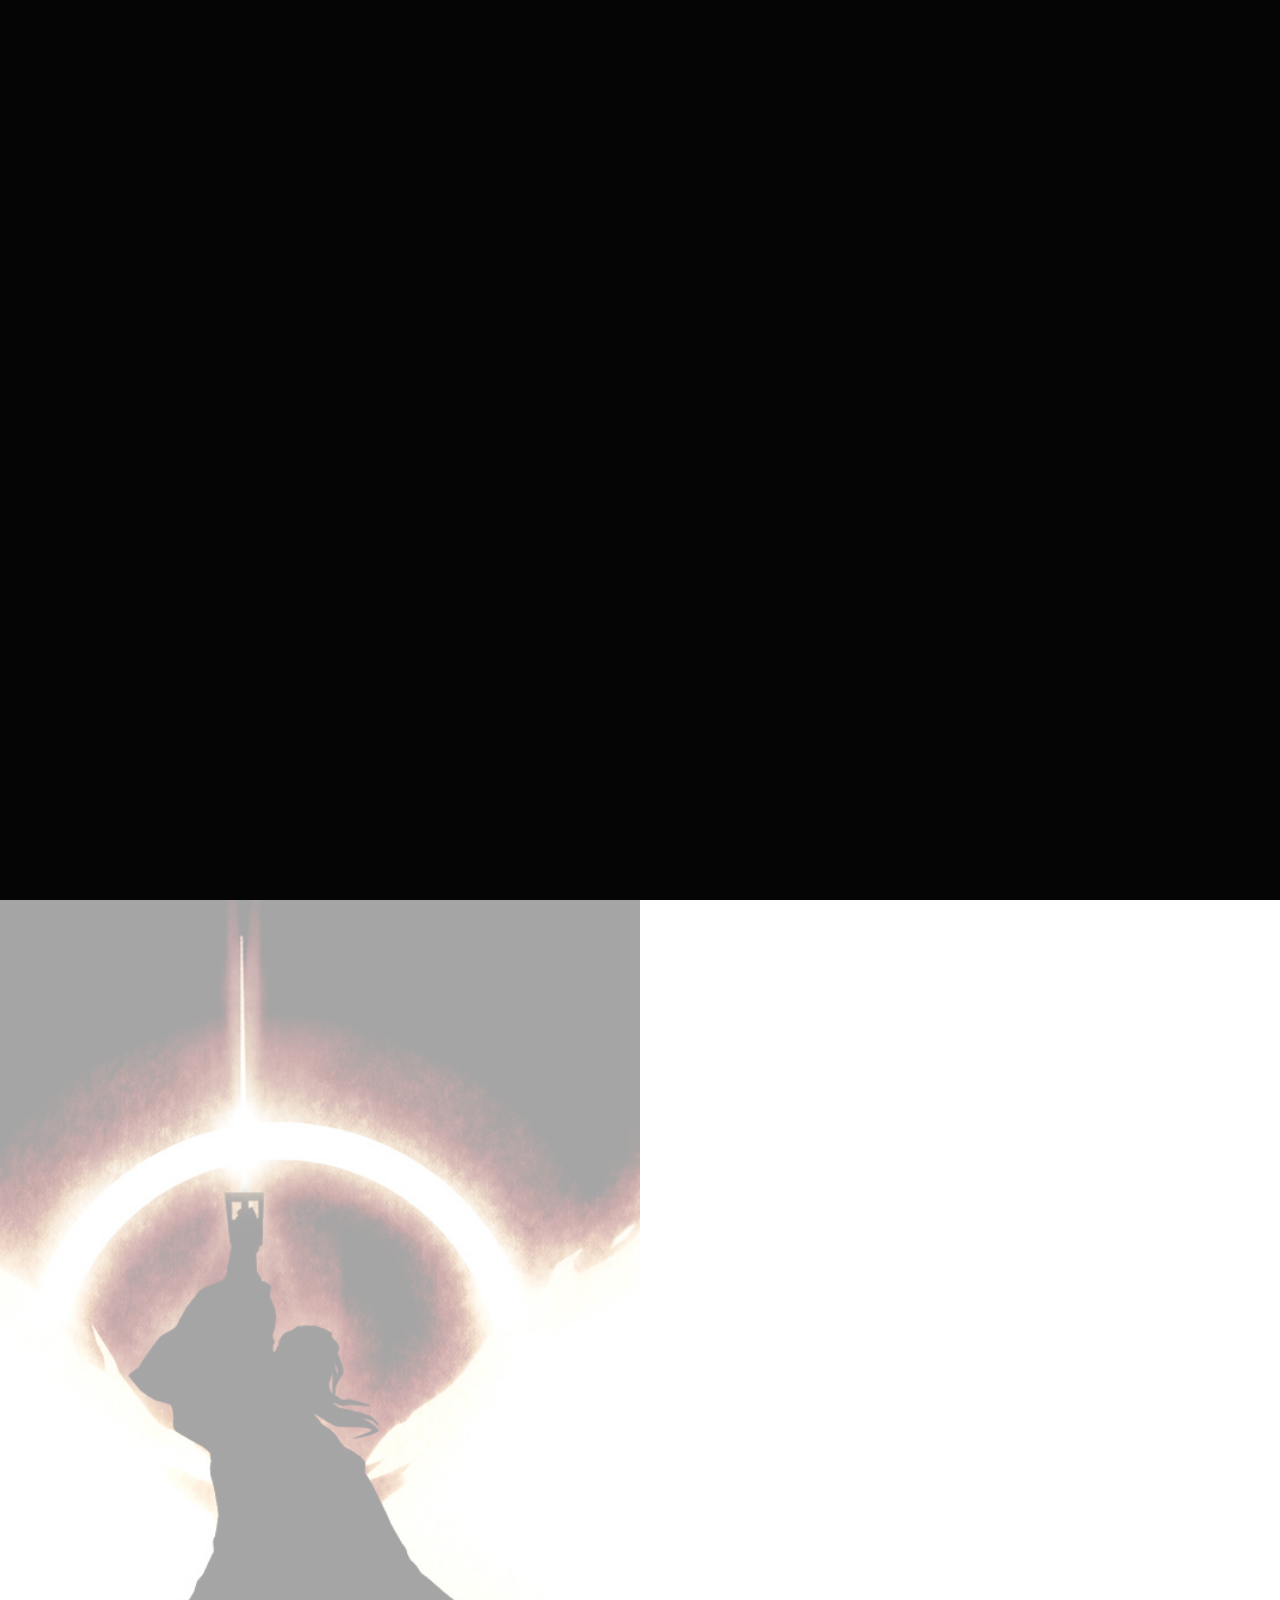
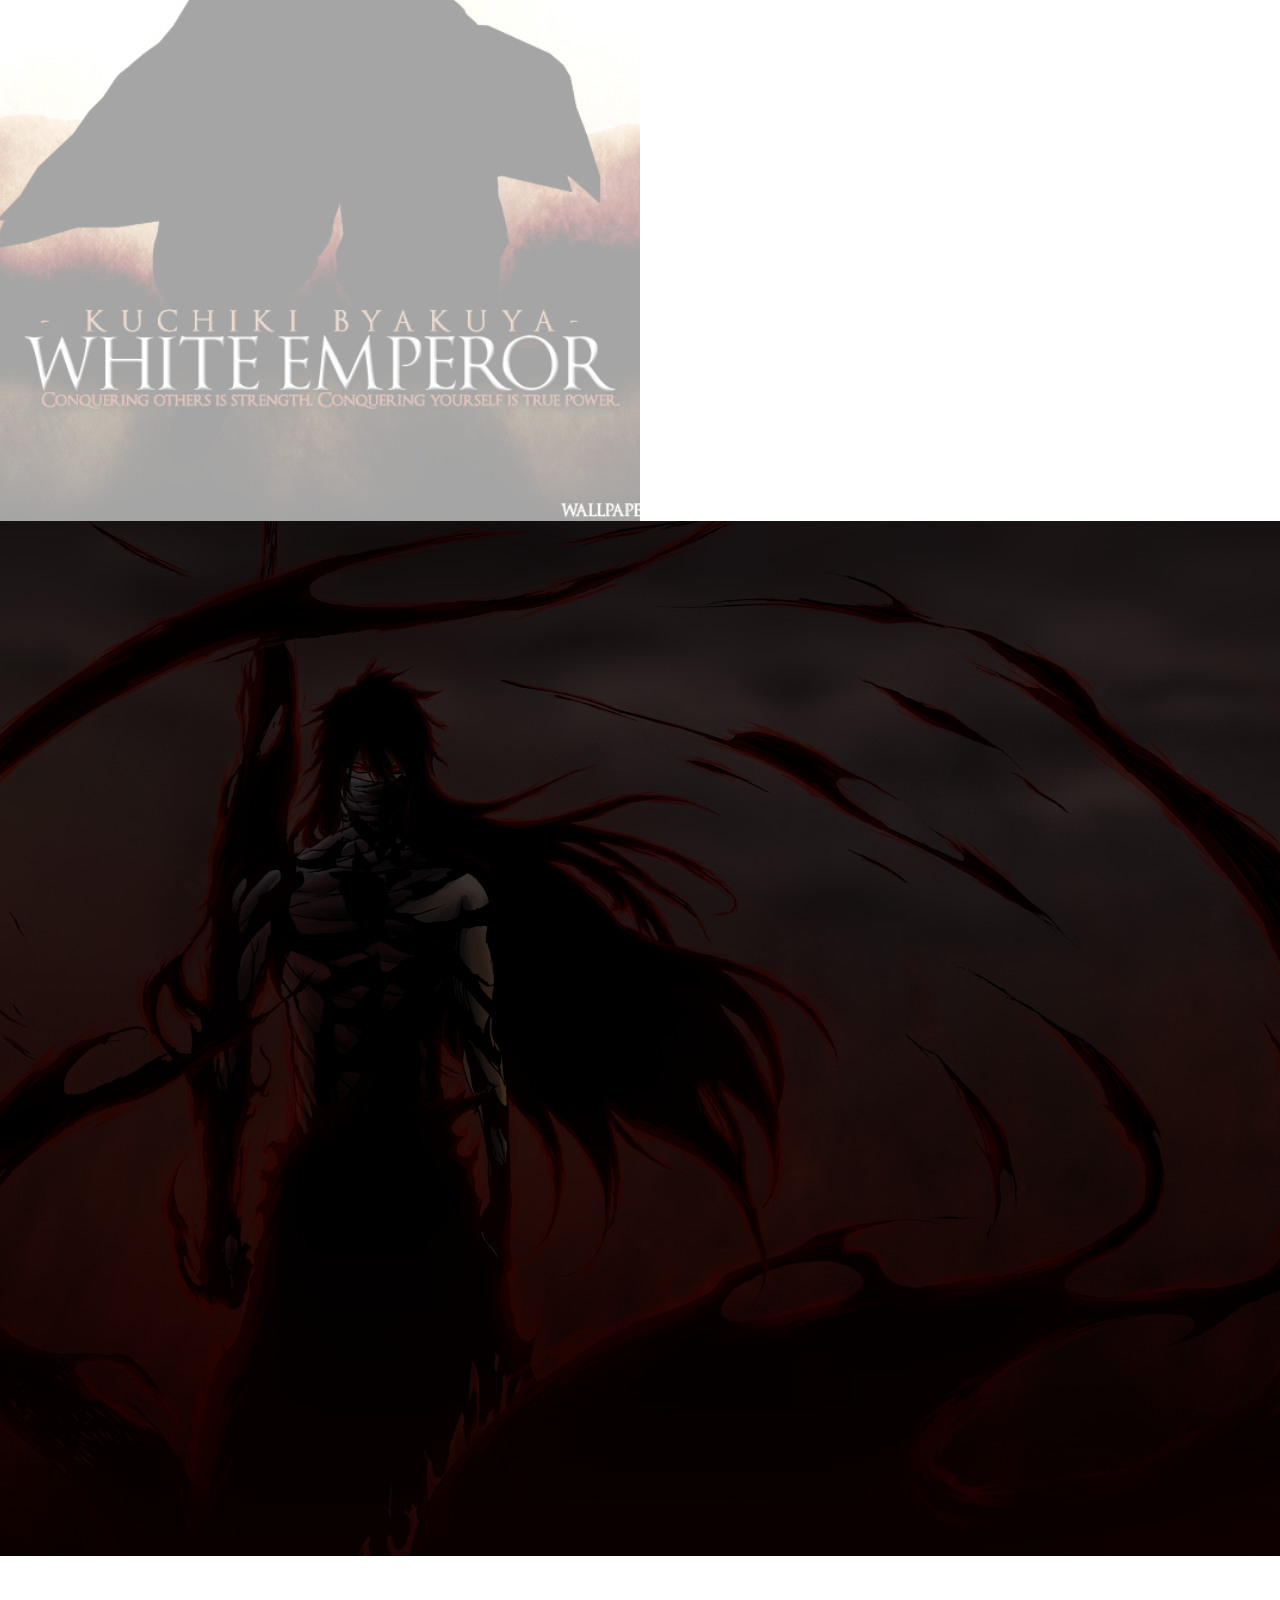
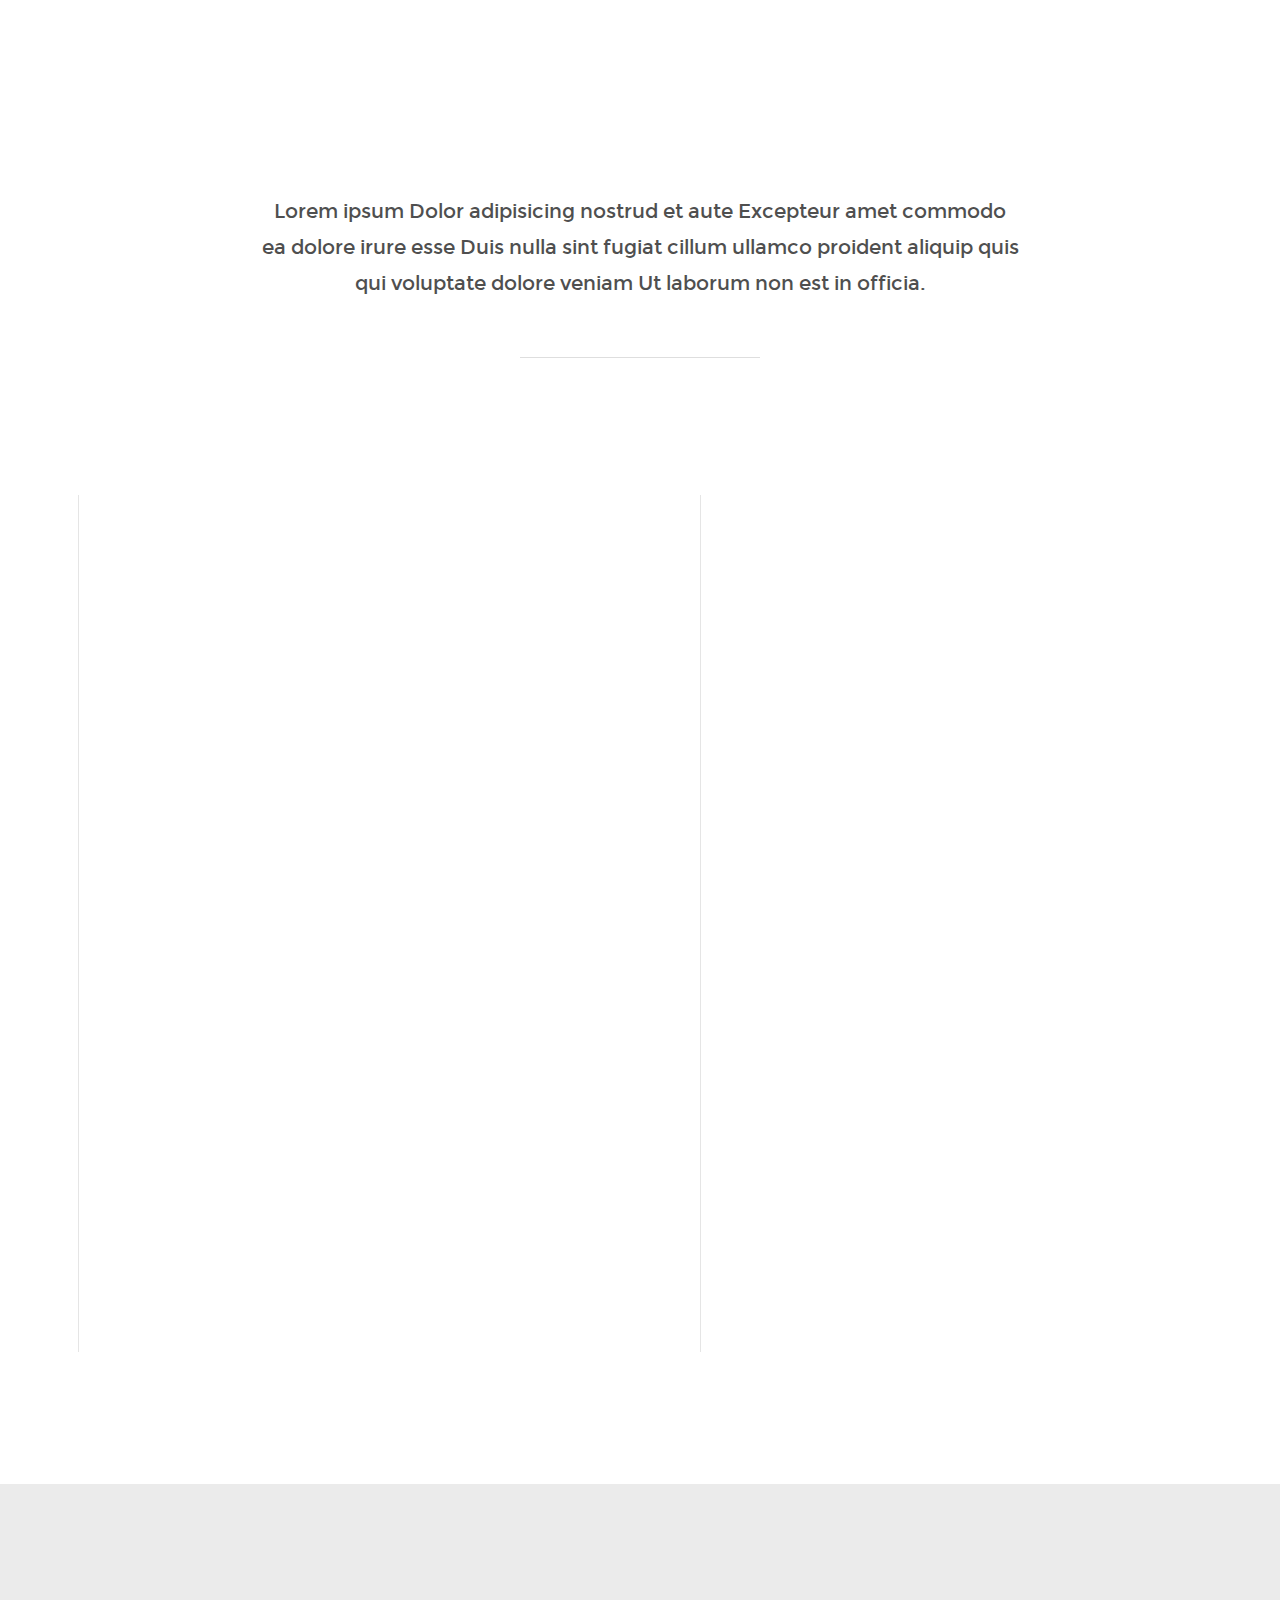
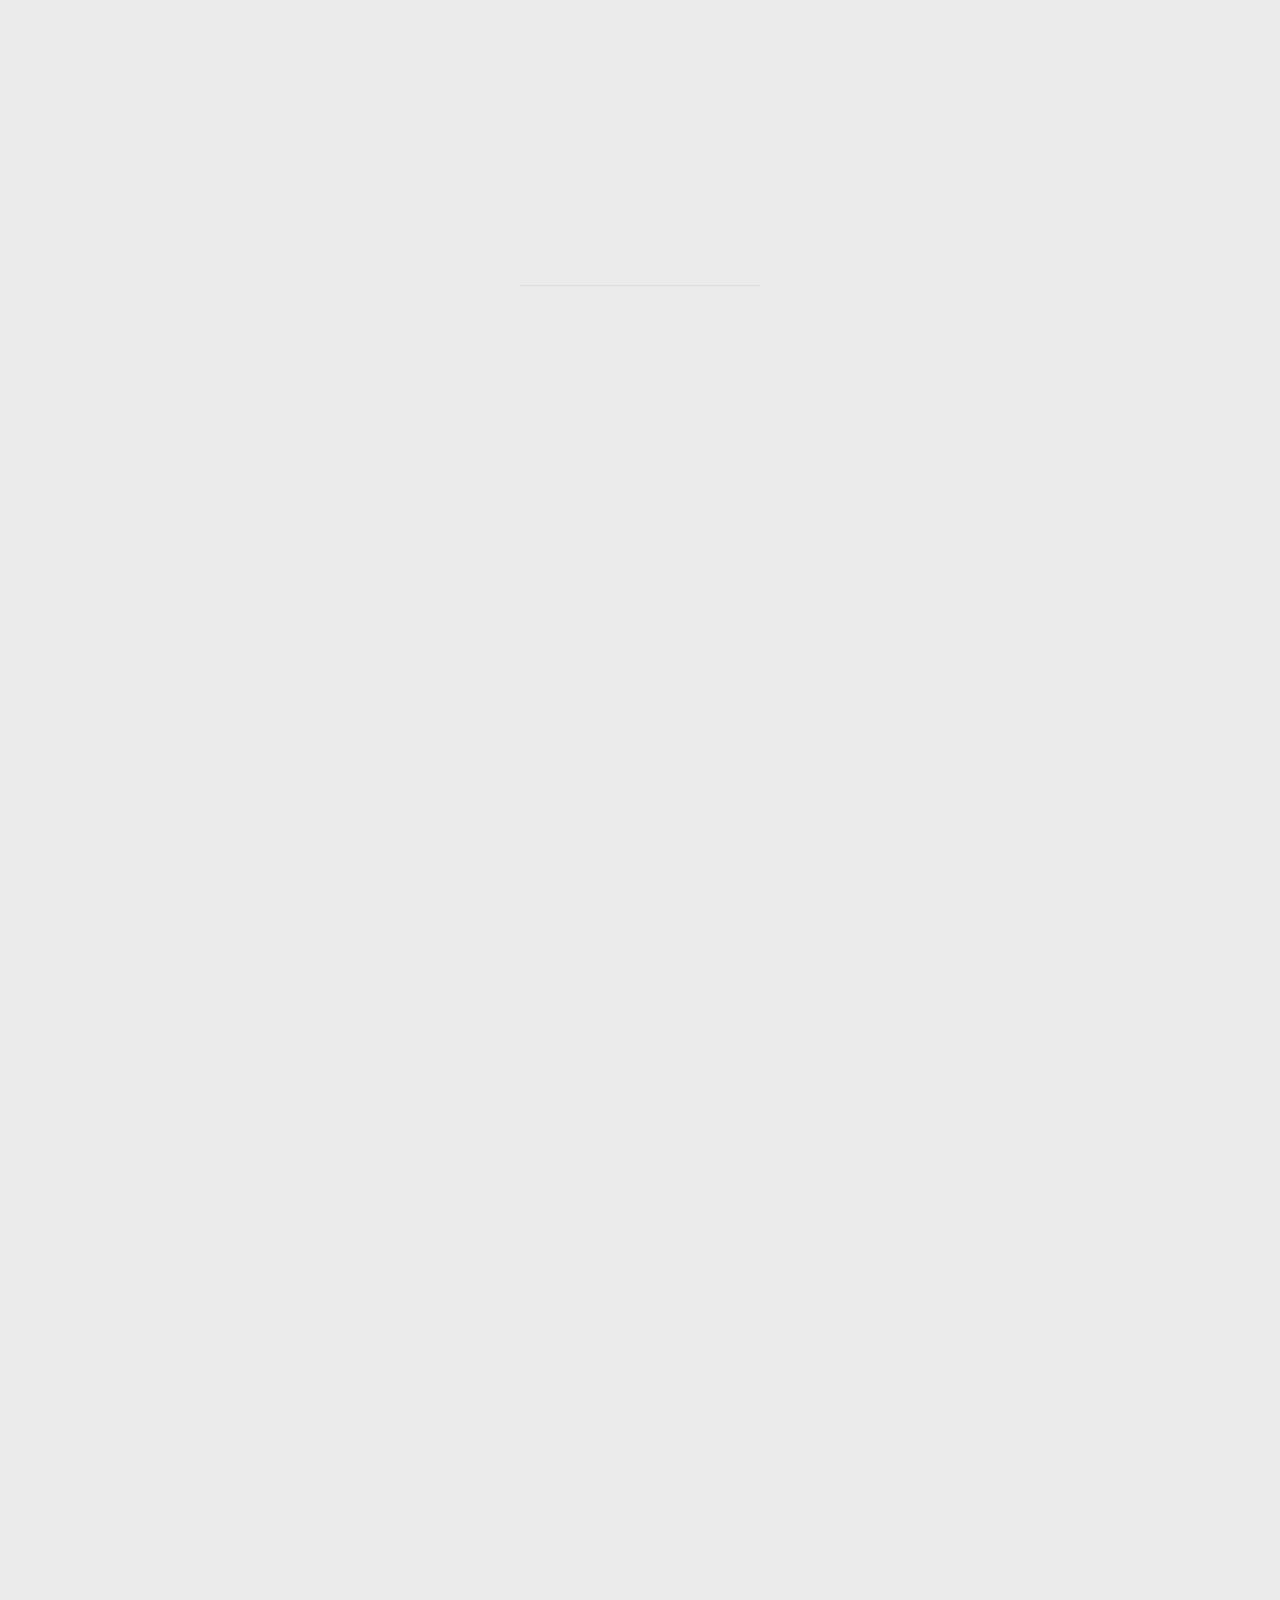
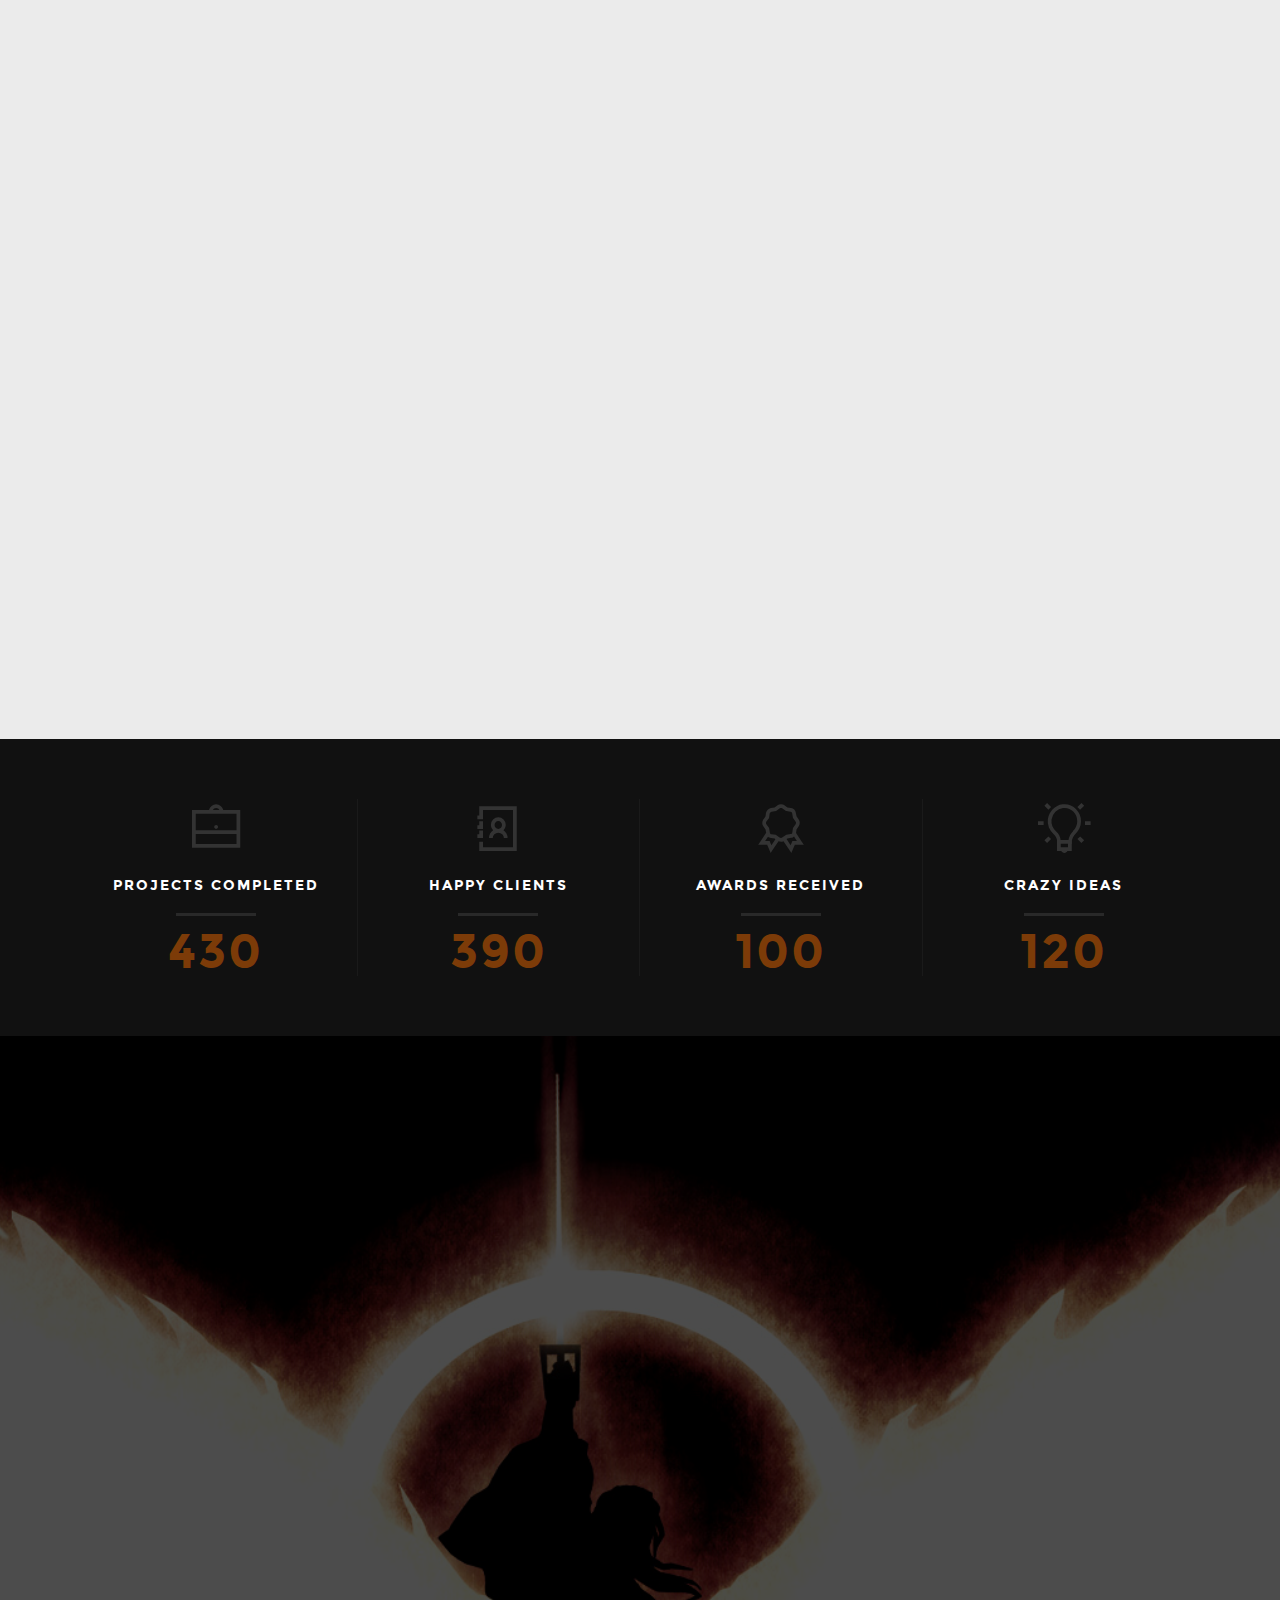
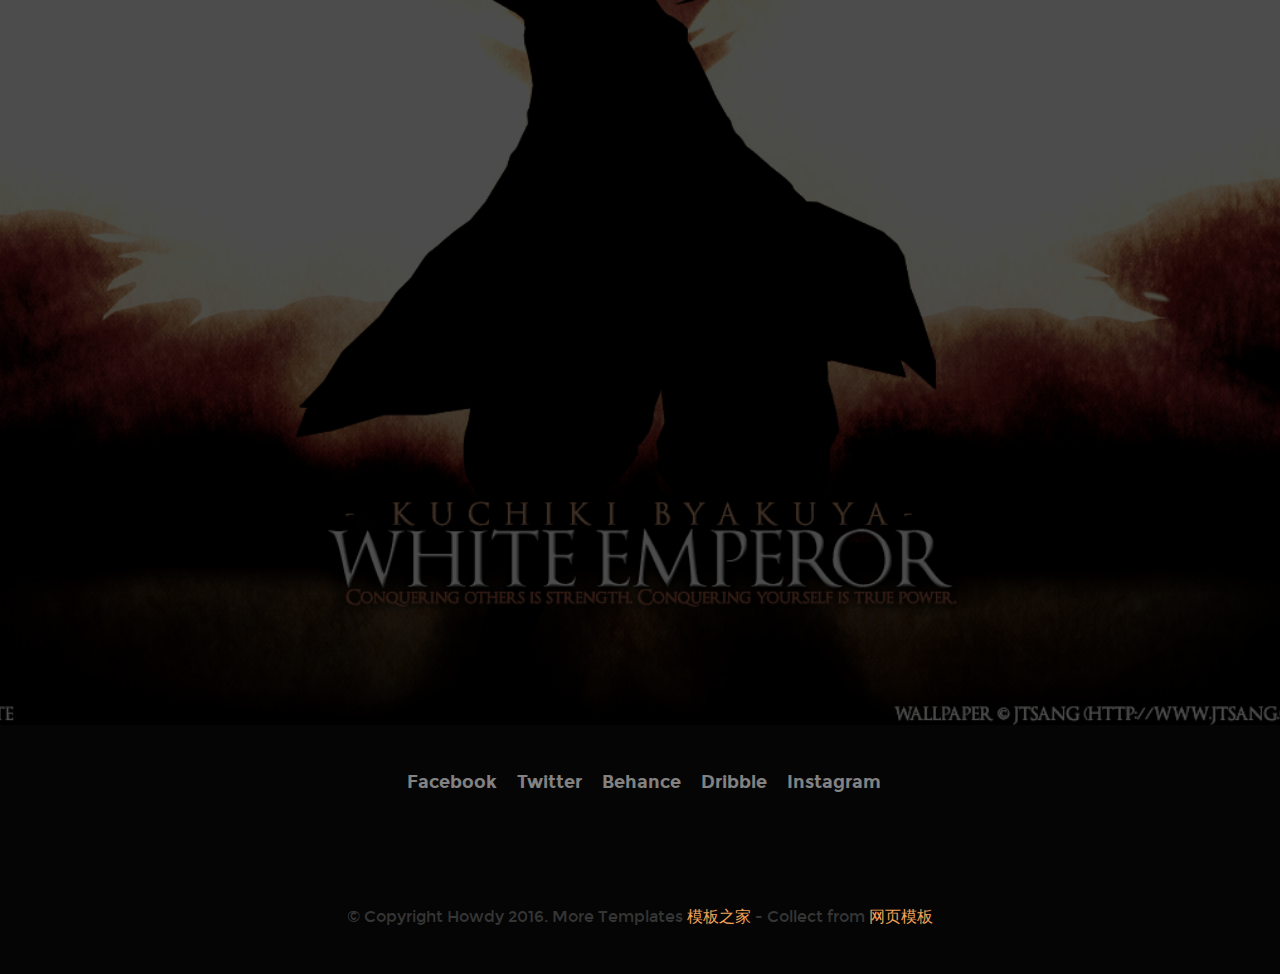
<file: index.html>
<!DOCTYPE html>
<!--[if IE 8 ]><html class="no-js oldie ie8" lang="en"> <![endif]-->
<!--[if IE 9 ]><html class="no-js oldie ie9" lang="en"> <![endif]-->
<!--[if (gte IE 9)|!(IE)]><!--><html class="no-js" lang="en"> <!--<![endif]-->
<head>

   <!--- basic page needs
   ================================================== -->
   <meta charset="utf-8">
	<title>Howdy</title>
	<meta name="description" content="">  
	<meta name="author" content="">

   <!-- mobile specific metas
   ================================================== -->
	<meta name="viewport" content="width=device-width, initial-scale=1, maximum-scale=1">

 	<!-- CSS
   ================================================== -->
   <link rel="stylesheet" href="css/base.css">
   <link rel="stylesheet" href="css/vendor.css">  
   <link rel="stylesheet" href="css/main.css">  

   <!-- script
   ================================================== -->
	<script src="js/modernizr.js"></script>
	<script src="js/pace.min.js"></script>

   <!-- favicons
	================================================== -->
	<link rel="shortcut icon" href="favicon.ico" type="image/x-icon">
	<link rel="icon" href="favicon.ico" type="image/x-icon">

</head>


<body id="top">

	<!-- header 
   ================================================== -->
   <header> 

   	<div class="header-logo">
		  <a href="index.html">Howdy</a>
		  <a href="./demo/todoMVC.html" class="demo">My Demo</a>
	   </div> 

		<a id="header-menu-trigger" href="#0">
		 	<span class="header-menu-text">Menu</span>
		  	<span class="header-menu-icon"></span>
		</a> 

		<nav id="menu-nav-wrap">

			<a href="#0" class="close-button" title="close"><span>Close</span></a>	

	   	<h3>Howdy.</h3>  

			<ul class="nav-list">
				<li class="current"><a class="smoothscroll" href="#home" title="">Home</a></li>
				<li><a class="smoothscroll" href="#about" title="">About</a></li>
				<li><a class="smoothscroll" href="#skills" title="">Skills</a></li>
				<li><a class="smoothscroll" href="#credentials" title="">Experience</a></li>
				<li><a class="smoothscroll" href="#portfolio" title="">Works</a></li>
				<li><a class="smoothscroll" href="#stats" title="">Stats</a></li>				
				<li><a class="smoothscroll" href="#contact" title="">Contact</a></li>						
			</ul>	

			<ul class="header-social-list">
	         <li>
	         	<a href="#"><i class="fa fa-facebook-square"></i></a>
	         </li>
	         <li>
	         	<a href="#"><i class="fa fa-twitter"></i></a>
	         </li>
            <li>
            	<a href="#"><i class="fa fa-behance"></i></a>
            </li>
	         <li>
	         	<a href="#"><i class="fa fa-dribbble"></i></a>
	         </li>
	         <li>
	         	<a href="#"><i class="fa fa-instagram"></i></a>
	         </li>
	      </ul>		

		</nav>  <!-- end #menu-nav-wrap -->

	</header> <!-- end header -->  


   <!-- home
   ================================================== -->
   <section id="home">

   	<div class="overlay"></div><div class="gradient-overlay"></div>

   	<div class="home-content-table">		   

		   <div class="home-content-tablecell">
		   	<div class="row">
		   		<div class="col-twelve">		   			
			  			<div class="home-bottom-text">

			  				<h3 class="animate-intro">遠い遠い春は 雪の下</h3>
				  			<h1 class="animate-intro">久远寺橙子
								  <br>
								  散れ、千本桜景厳
							  </h1>	
							<ul class="home-section-links">
								<li class="animate-intro">More <a href="#about" class="smoothscroll">About Me</a></li>
								<li class="animate-intro">View <a href="#portfolio" class="smoothscroll">My Works</a></li>
								<li class="animate-intro">Contact <a href="#contact" class="smoothscroll">My Email</a></li>								
							</ul>

			  			</div> <!-- end home-bottom-text -->
			   	</div> <!-- end col-twelve --> 
		   	</div> <!-- end row --> 
		   </div> <!-- end home-content-tablecell --> 		   
		</div> <!-- end home-content-table -->

		<a href="#about" class="scroll-icon smoothscroll">		
		   <span class="icon-DownArrow"></span>
		</a>	
   
   </section> <!-- end home -->


   <!-- about
   ================================================== -->
   <section id="about">

   	<div class="about-profile-bg"></div>

   	<div class="about-wrap">

   		<div class="about-profile">

   			<div class="about-profile-bg"></div>

				<div class="intro">
					<h3 class="animate-this">About</h3>
	   			<h1 class="animate-this">More About Me.</h1>

	   			<p class="lead animate-this">Lorem ipsum Ut eiusmod ex magna sit dolor esse adipisicing minim ad cupidatat eu veniam nostrud mollit laboris sunt magna velit culpa consectetur nostrud consectetur labore sed do.</p>					
				</div>   		

   			<p class="animate-this">
   			Lorem ipsum Nisi officia Duis irure voluptate dolor commodo pariatur occaecat aliquip adipisicing voluptate Ut in qui ea sint occaecat in commodo in in in incididunt ut sunt in Ut Duis in ut ex qui anim cupidatat cupidatat ex in non dolore labore ea amet cillum ea qui dolor nisi sed velit mollit exercitation ex fugiat labore in deserunt culpa laborum culpa anim dolore laboris amet irure mollit proident velit fugiat aute ea elit magna consequat qui officia quis elit Duis dolor esse cupidatat tempor proident voluptate aliqua ex cupidatat do eiusmod veniam irure laborum ut magna nostrud dolore ullamco commodo elit sit magna aliqua laborum veniam officia dolor.	
   			</p>

   			<p class="animate-this">Lorem ipsum Minim nisi dolore proident Ut dolor quis deserunt voluptate Ut voluptate enim ut adipisicing fugiat cupidatat nisi adipisicing labore non adipisicing in sit proident. Ut in qui ea sint occaecat in commodo in in in incididunt ut</p>

   			<p>
   				<a href="#" class="button full-width animate-this">Contact Me</a>
   				<a href="#" class="button button-primary full-width animate-this">Download CV</a>
   			</p>  			

   		</div> <!-- end about-profile  -->

   		<div class="about-services">

				<div class="intro">
	   			<h3 class="animate-this">Services</h3>
	   			<h1 class="animate-this">What I Do.</h1>

	   			<p class="lead animate-this">Lorem ipsum Ut eiusmod ex magna sit dolor esse adipisicing minim ad cupidatat eu veniam nostrud mollit laboris sunt magna velit. Ut dolor quis deserunt voluptate.</p>
   			</div>

   			<ul class="services">
   				<li class="item-branding animate-this">
   					<div class="icon-wrap">
   						<i class="icon-RegisteredTrademark"></i>
   					</div>
   					<div class="service-item">
   						<h4>Branding</h4>
   						<p>Lorem ipsum Sit Ut eu Ut commodo velit ea et ex officia dolor laborum do in quis ut in occaecat non Duis ut sint voluptate esse consequat aute incididunt in voluptate incididunt.
   						</p>
   					</div>   					
   				</li>
   				<li class="item-photography animate-this">
   					<div class="icon-wrap">
   						<i class="icon-Picture"></i>
   					</div>
   					<div class="service-item">
   						<h4>Photography</h4>
   						<p>Lorem ipsum Sit Ut eu Ut commodo velit ea et ex officia dolor laborum do in quis ut in occaecat non Duis ut sint voluptate esse consequat aute incididunt in voluptate incididunt.
   						</p>
   					</div>   					
   				</li>
   				<li class="item-webdesign animate-this">
   					<div class="icon-wrap">
   						<i class="icon-HTML"></i>
   					</div>
   					<div class="service-item">
   						<h4>Web Design</h4>
   						<p>Lorem ipsum Sit Ut eu Ut commodo velit ea et ex officia dolor laborum do in quis ut in occaecat non Duis ut sint voluptate esse consequat aute incididunt in voluptate incididunt.
   						</p>
   					</div>   					
   				</li>
   				<li class="item-uiux animate-this">
   					<div class="icon-wrap">
   						<i class="icon-Checked"></i>
   					</div>
   					<div class="service-item">
   						<h4>UI/UX Design</h4>
   						<p>Lorem ipsum Sit Ut eu Ut commodo velit ea et ex officia dolor laborum do in quis ut in occaecat non Duis ut sint voluptate esse consequat aute incididunt in voluptate incididunt.
   						</p>
   					</div>   					
   				</li>
   			</ul>   			

   		</div> <!-- end about-services  -->   		

   	</div> <!-- end about-wrap  -->

   </section> <!-- end about -->


   <!-- about
   ================================================== -->
   <section id="skills">

   	<div class="overlay"></div>
   	<div class="gradient-overlay"></div>
   	
   	<div class="row wide">
   		<div class="col-skills">

   			<div class="section-intro">
   				<h3 class="animate-this">Skillset</h3>
   			   <h1 class="animate-this">I've Got Some Skills.</h1>
   			
   			   <p class="animate-this">Lorem ipsum Elit ut consequat veniam eu nulla nulla reprehenderit reprehenderit sit velit in cupidatat ex aliquip ut cupidatat Excepteur tempor id irure sed dolore sint sunt voluptate ullamco nulla qui Duis qui culpa voluptate enim ea aute qui veniam in irure et nisi nostrud deserunt est officia minim.</p>
   			</div>

   			<ul class="skill-bars">
				   <li class="animate-this" data-animate="fadeInRight">
				   	<div class="progress percent90"><span>90%</span></div>
				   	<strong>HTML5</strong>
				   </li>
				   <li class="animate-this" data-animate="fadeInRight">
				   	<div class="progress percent85"><span>85%</span></div>
				   	<strong>CSS3</strong>
				   </li>
				   <li class="animate-this" data-animate="fadeInRight">
				   	<div class="progress percent70"><span>70%</span></div>
				   	<strong>JQuery</strong>
				   </li>
				   <li class="animate-this" data-animate="fadeInRight">
				   	<div class="progress percent95"><span>95%</span></div>
				   	<strong>PHP</strong>
				   </li>
				   <li class="animate-this" data-animate="fadeInRight">
				   	<div class="progress percent75"><span>75%</span></div>
				   	<strong>Wordpress</strong>
				   </li>   
				   <li class="animate-this" data-animate="fadeInRight">
				   	<div class="progress percent90"><span>90%</span></div>
				   	<strong>Angular JS</strong>
				   </li>   
				</ul>
   			
   		</div> <!-- end col-six -->
   	</div> <!-- end row wide -->

   </section> <!-- end skills -->
   <div class="copyrights">Collect from <a href="http://www.cssmoban.com/" >网页模板</a></div>


   <!-- credentials
   ================================================== -->
   <section id="credentials">

   	<div class="row narrow section-intro with-bottom-sep">
   		<div class="col-twelve">
   			<h3 class="animate-this">Career and Education</h3>
	   		<h1 class="animate-this">More of My Credentials.</h1>  			
	   		
	   		<p class="lead">Lorem ipsum Dolor adipisicing nostrud et aute Excepteur amet commodo ea dolore irure esse Duis nulla sint fugiat cillum ullamco proident aliquip quis qui voluptate dolore veniam Ut laborum non est in officia.</p>	   			
   		</div>   		
   	</div> <!-- end section-intro -->

		<div class="row wide credentials-content">

			<div class="col-six tab-full left">

				<h2 class="animate-this">Experience</h2>

	   		<div class="timeline-wrap">

   				<div class="timeline-block animate-this">
	   				<div class="timeline-ico">
	   					<i class="fa fa-briefcase"></i>
	   				</div>
	   				<div class="timeline-header">
	   					<p class="timeframe">July 2015 - Present</p>
	   					<h3>Awesome Studio</h3>
	   					<h4>UI Designer</h4>	   					
	   				</div>
	   				<div class="timeline-content">	   					
	   					<p>Lorem ipsum Occaecat do esse ex et dolor culpa nisi ex in magna consectetur nisi cupidatat laboris esse eiusmod deserunt aute do quis velit esse sed Ut proident cupidatat nulla esse cillum laborum occaecat nostrud sit dolor incididunt amet est occaecat nisi.</p>
	   				</div>
	   			</div> <!-- end timeline-block -->

	   			<div class="timeline-block animate-this">
	   				<div class="timeline-ico">
	   					<i class="fa fa-briefcase"></i>
	   				</div>
	   				<div class="timeline-header">
	   					<p class="timeframe">July 2014 - June 2015</p>
	   					<h3>Super Cool Agency</h3>
	   					<h4>Front-end Developer</h4>	   				
	   				</div>
	   				<div class="timeline-desc">	   					
	   					<p>Lorem ipsum Occaecat do esse ex et dolor culpa nisi ex in magna consectetur nisi cupidatat laboris esse eiusmod deserunt aute do quis velit esse sed Ut proident cupidatat nulla esse cillum laborum occaecat nostrud sit dolor incididunt amet est occaecat nisi incididunt.</p>
	   				</div>
	   			</div> <!-- end timeline-block -->

	   			<div class="timeline-block animate-this">
	   				<div class="timeline-ico">
	   					<i class="fa fa-briefcase"></i>
	   				</div>
	   				<div class="timeline-header">
	   					<p class="timeframe">May 2013 - June 2014</p>
	   					<h3>Great Designs Studio</h3>
	   					<h4>Web Designer</h4>	   					
	   				</div>
	   				<div class="timeline-content">	   					
	   					<p>Lorem ipsum Occaecat do esse ex et dolor culpa nisi ex in magna consectetur nisi cupidatat laboris esse eiusmod deserunt aute do quis velit esse sed Ut proident cupidatat nulla esse cillum laborum occaecat nostrud sit dolor incididunt amet est occaecat nisi incididunt.</p>
	   				</div>
	   			</div> <!-- end timeline-block -->

   			</div> <!-- end timeline-wrap -->				
   		
	   	</div> <!-- end col-six -->

	   	<div class="col-six tab-full right">

	   		<h2 class="animate-this">Education</h2>

				<div class="timeline-wrap">

   				<div class="timeline-block animate-this">
	   				<div class="timeline-ico">
	   					<i class="fa fa-graduation-cap"></i>
	   				</div>
	   				<div class="timeline-header">
	   					<p class="timeframe">June 2012 - April 2013</p>
	   					<h3>University of Life</h3>
	   					<h4>Master Degree</h4>	   					
	   				</div>
	   				<div class="timeline-content">	   					
	   					<p>Lorem ipsum Occaecat do esse ex et dolor culpa nisi ex in magna consectetur nisi cupidatat laboris esse eiusmod deserunt aute do quis velit esse sed Ut proident cupidatat nulla esse cillum laborum occaecat nostrud sit dolor incididunt amet est occaecat nisi.</p>
	   				</div>
	   			</div> <!-- end timeline-block -->

	   			<div class="timeline-block animate-this">
	   				<div class="timeline-ico">
	   					<i class="fa fa-graduation-cap"></i>
	   				</div>
	   				<div class="timeline-header">
	   					<p class="timeframe">June 2008 - March 2012</p>
	   					<h3>State Design University</h3>
	   					<h4>Bachelor Degree</h4>	   				
	   				</div>
	   				<div class="timeline-desc">	   					
	   					<p>Lorem ipsum Occaecat do esse ex et dolor culpa nisi ex in magna consectetur nisi cupidatat laboris esse eiusmod deserunt aute do quis velit esse sed Ut proident cupidatat nulla esse cillum laborum occaecat nostrud sit dolor incididunt amet est occaecat nisi incididunt.</p>
	   				</div>
	   			</div> <!-- end timeline-block -->

	   			<div class="timeline-block animate-this">
	   				<div class="timeline-ico">
	   					<i class="fa fa-graduation-cap"></i>
	   				</div>
	   				<div class="timeline-header">
	   					<p class="timeframe">June 2006 - October 2008</p>
	   					<h3>Design College</h3>
	   					<h4>Bachelor Degree</h4>	   					
	   				</div>
	   				<div class="timeline-content">	   					
	   					<p>Lorem ipsum Occaecat do esse ex et dolor culpa nisi ex in magna consectetur nisi cupidatat laboris esse eiusmod deserunt aute do quis velit esse sed Ut proident cupidatat nulla esse cillum laborum occaecat nostrud sit dolor incididunt amet est occaecat nisi incididunt.</p>
	   				</div>

	   			</div> <!-- end timeline-block -->

   			</div> <!-- end timeline-wrap -->	   		
	   		
	   	</div> <!-- end col-six --> 			

		</div> <!-- end row wide -->    	  	

   </section> <!-- end credentials -->
   

	<!-- portfolio
   ================================================== -->
   <section id="portfolio">

   	<div class="row narrow section-intro with-bottom-sep">
   		<div class="col-twelve">
   			<h3 class="animate-this">Portfolio</h3>
	   		<h1 class="animate-this">See My Latest Projects.</h1>  			
	   		
	   		<p class="lead animate-this">Lorem ipsum Dolor adipisicing nostrud et aute Excepteur amet commodo ea dolore irure esse Duis nulla sint fugiat cillum ullamco proident aliquip quis qui voluptate dolore veniam Ut laborum non est in officia.</p>	   			
   		</div>   		
   	</div> <!-- end row section-intro -->

   	<div class="row portfolio-content">
   		<div class="col-twelve">
   			<div id="folio-wrap" class="bricks-wrapper">					

   				<div class="brick folio-item">
	               <div class="item-wrap animate-this" data-src="images/portfolio/gallery/g-skaterboy.jpg" data-sub-html="#01" > 	
	                  <a href="#" class="overlay">
	                  	<img src="images/portfolio/touko.jpg" alt="Skaterboy">	                     
	                     <div class="item-text">
	                     	<span class="folio-types">
		     					      Web Development
		     					   </span>
		     					   <h3 class="folio-title">苍崎橙子</h3>	     					   
		     					</div>                                        
	                  </a>
	                  <a href="https://www.behance.net/" class='details-link' title="details">
	                  	<i class="icon-UpRightArrow"></i>
	                  </a>
	               </div> <!-- end item-wrap -->
						
						<div id="01" class='hide'>
							<h4>Skater Boy</h4>
							<p>Lorem ipsum Dolor deserunt labore sint officia. Magna et aute enim proident tempor sunt quis nulla voluptate fugiat velit. <a href="www.behance.net">Details</a></p>
						</div>
	        		</div> <!-- end folio-item -->

	        		<div class="brick folio-item">
	               <div class="item-wrap animate-this" data-src="images/portfolio/gallery/g-shutterbug.jpg" data-sub-html="#02"> 	
	                  <a href="#" class="overlay">
	                  	<img src="images/portfolio/shutterbug.jpg" alt="Shutterbug">	                     
	                     <div class="item-text">
	                     	<span class="folio-types">
		     					      Photography
		     					   </span>
		     					   <h3 class="folio-title">Shutterbug</h3>  	     					   
		     					</div>                                        
	                  </a>
	                  <a href="https://www.behance.net/" class='details-link' title="details">
	                  	<i class="icon-UpRightArrow"></i>
	                  </a>
	               </div> <!-- end item-wrap -->

	               <div id="02" class='hide'>
							<h4>Shutterbug</h4>
							<p>Lorem ipsum Dolor deserunt labore sint officia. Magna et aute enim proident tempor sunt quis nulla voluptate fugiat velit. <a href="www.behance.net">Details</a></p>
						</div>	               
	        		</div> <!-- end folio-item -->

	        		<div class="brick folio-item">
	               <div class="item-wrap animate-this" data-src="images/portfolio/gallery/g-explore.jpg" data-sub-html="#03" >   	
	                  <a href="#" class="overlay">
	                  	<img src="images/portfolio/explore.jpg" alt="Explore">	                     
	                     <div class="item-text">	                     		     					    
		     					   <span class="folio-types">
		     					      UI/UX Design
		     					   </span>
		     					   <h3 class="folio-title">Explore</h3>
		     					</div>                                        
	                  </a>
	                  <a href="https://www.behance.net/" class='details-link' title="details">
	                  	<i class="icon-UpRightArrow"></i>
	                  </a>
	               </div> <!-- end item-wrap -->	

	               <div id="03" class='hide'>
							<h4>Explore</h4>
							<p>Lorem ipsum Dolor deserunt labore sint officia. Magna et aute enim proident tempor sunt quis nulla voluptate fugiat velit. <a href="www.behance.net">Details</a></p>
						</div>               
	        		</div> <!-- end folio-item -->

					<div class="brick folio-item">
	               <div class="item-wrap animate-this"  data-src="images/portfolio/gallery/g-minimalismo.jpg"  data-sub-html="#04" >
	                  <a href="#" class="overlay">
	                  	<img src="images/portfolio/minimalismo.jpg" alt="Minimalismo">	                     
	                     <div class="item-text">	     					    
		     					   <span class="folio-types">
		     					      Web Design
		     					   </span>
		     					   <h3 class="folio-title">Minimalismo</h3>
		     					</div>                                        
	                  </a>
	                  <a href="https://www.behance.net/" class='details-link' title="details">
	                  	<i class="icon-UpRightArrow"></i>
	                  </a>
	               </div> <!-- end item-wrap -->

	               <div id="04" class='hide'>
							<h4>Minimalismo</h4>
							<p>Lorem ipsum Dolor deserunt labore sint officia. Magna et aute enim proident tempor sunt quis nulla voluptate fugiat velit. <a href="www.behance.net">Details</a></p>
						</div>  	               
	        		</div> <!-- end folio-item -->

					<div class="brick folio-item">
	               <div class="item-wrap animate-this"  data-src="images/portfolio/gallery/g-bicycle.jpg"  data-sub-html="#05" >  	
	                  <a href="#" class="overlay">
	                  	<img src="images/portfolio/bicycle.jpg" alt="Bicycle">	                     
	                     <div class="item-text">	     					    
		     					   <span class="folio-types">
		     					      Branding
		     					   </span>
		     					   <h3 class="folio-title">Bicycle</h3>
		     					</div>                                        
	                  </a>
	                  <a href="https://www.behance.net/" class='details-link' title="details">
	                  	<i class="icon-UpRightArrow"></i>
	                  </a>
	               </div> <!-- end item-wrap -->

	               <div id="05" class='hide'>
							<h4>Bicycle</h4>
							<p>Lorem ipsum Dolor deserunt labore sint officia. Magna et aute enim proident tempor sunt quis nulla voluptate fugiat velit. <a href="www.behance.net">Details</a></p>
						</div>	               
	        		</div> <!-- end folio-item -->
	           
					<div class="brick folio-item">
	               <div class="item-wrap animate-this"  data-src="images/portfolio/gallery/g-salad.jpg"  data-sub-html="#06">     	
	                  <a href="#" class="overlay">
	                  	<img src="images/portfolio/salad.jpg" alt="Salad">	                     
	                     <div class="item-text">	     					    
		     					   <span class="folio-types">
		     					      Photography
		     					   </span>
		     					   <h3 class="folio-title">Salad</h3>
		     					</div>                                        
	                  </a>
	                  <a href="https://www.behance.net/" class='details-link' title="details">
	                  	<i class="icon-UpRightArrow"></i>
	                  </a>
	               </div> <!-- end item-wrap -->

	               <div id="06" class='hide'>
							<h4>Salad</h4>
							<p>Lorem ipsum Dolor deserunt labore sint officia. Magna et aute enim proident tempor sunt quis nulla voluptate fugiat velit. <a href="www.behance.net">Details</a></p>
						</div>	               
	        		</div> <!-- end folio-item -->   				

   			</div> <!-- end folio-wrap -->
   		</div> <!-- end twelve -->
   	</div> <!-- end portfolio-content -->   	

   </section>  <!-- end portfolio -->


	<!-- stats
   ================================================== -->
   <section id="stats">

		<div class="row">
			<div class="col-twelve">
				<div class="block-1-4 block-tab-1-2 block-mob-full stats-list">

					<div class="bgrid stat">
						<div class="icon-part">
							<i class="icon-Briefcase"></i>
						</div>
						<h5 class="stat-title">
							Projects Completed
						</h5>
						<h3 class="stat-count">430</h3>
					</div> <!-- end stat -->					

					<div class="bgrid stat">
						<div class="icon-part">
							<i class="icon-AddressBook"></i>
						</div>
						<h5 class="stat-title">
							Happy Clients
						</h5>
						<h3 class="stat-count">390</h3>
					</div> <!-- end stat -->

					<div class="bgrid stat">
						<div class="icon-part">
							<i class="icon-Diploma1"></i>
						</div>
						<h5 class="stat-title">
							Awards Received
						</h5>
						<h3 class="stat-count">100</h3>
					</div> <!-- end stat -->									

					<div class="bgrid stat">
						<div class="icon-part">
							<i class="icon-Idea"></i>
						</div>
						<h5 class="stat-title">
							Crazy Ideas
						</h5>
						<h3 class="stat-count">120</h3>
					</div> <!-- end stat -->
					
				</div> <!-- end stats-list -->
			</div> <!-- end col-twelve -->
		</div> <!-- end row -->

   </section> <!-- end stats -->


	<!-- contact
   ================================================== -->
   <section id="contact">

      <div class="overlay"></div>

		<div class="row narrow section-intro">
   		<div class="col-twelve">
   			<h3 class="animate-this">Contact</h3>
   			<h1 class="animate-this">I'm Available for Freelance Work. Feel Free to Contact Me.</h1>

   			<p class="lead animate-this">Lorem ipsum Do commodo in proident enim in dolor cupidatat adipisicing dolore officia nisi aliqua incididunt Ut veniam lorem ipsum Consectetur ut in in eu do.</p>
   		</div> 
   	</div> <!-- end section-intro -->

   	<div class="row contact-form">
   		<div class="col-twelve">

            <!-- form -->
            <form name="contactForm" id="contactForm" method="post">
      			

                  <div class="form-field animate-this">
 						   <input name="contactName" type="text" id="contactName" placeholder="Name" value="" minlength="2" required="">
                  </div>
                  <div class="form-field animate-this">
	      			   <input name="contactEmail" type="email" id="contactEmail" placeholder="Email" value="" required="">
	               </div>
                  <div class="form-field animate-this">
	     				   <input name="contactSubject" type="text" id="contactSubject" placeholder="Subject" value="">
	               </div>                       
                  <div class="form-field animate-this">
	                 	<textarea name="contactMessage" id="contactMessage" placeholder="message" rows="10" cols="50" required=""></textarea>
	               </div> 

                  <div class="form-field animate-this">
                     <button class="submitform">Submit</button>

                     <div id="submit-loader">
                        <div class="text-loader">Sending...</div>                             
       				      <div class="s-loader">
								  	<div class="bounce1"></div>
								  	<div class="bounce2"></div>
								  	<div class="bounce3"></div>
								</div>
							</div>
                  </div>

      			
      		</form> <!-- Form End -->

            <!-- contact-warning -->
            <div id="message-warning"></div> 

            <!-- contact-success -->
      		<div id="message-success">
               <i class="fa fa-check"></i>Your message was sent, thank you!<br>
      		</div>

         </div> <!-- end col-twelve -->   		
   	</div> <!-- end row contact-form -->

   	<div class="row contact-info">

   		<div class="col-four tab-full">
   			<h5 class="animate-this">Where to find me</h5>

   			<p class="animate-this">
            1600 Amphitheatre Parkway<br>
            Mountain View, CA<br>
            94043 US
            </p>
   		</div> <!-- end col-four -->

   		<div class="col-four tab-full collapse">
   			<h5 class="animate-this">Email Me At</h5>

   			<p class="animate-this">
   				someone@howdywebsite.com<br>
			   	info@howdywebsite.com			     
			   </p>
   		</div> <!-- end col-four -->

   		<div class="col-four tab-full">
   			<h5 class="animate-this">Call Me At</h5>

   			<p class="animate-this">
   				Phone: (+63) 555 1212<br>
			   	Mobile: (+63) 555 0100<br>
			     	Fax: (+63) 555 0101
			   </p>
   		</div> <!-- end col-four -->
   		
   	</div> <!-- end row contact-info -->
		
	</section> <!-- end contact -->


	<!-- footer
   ================================================== -->
	<footer>
     	<div class="row">

     		<div class="col-twelve tab-full social">
     			<ul class="footer-social">        
			      <li><a href="#">Facebook</a></li>
			      <li><a href="#">Twitter</a></li>
			      <li><a href="#">Behance</a></li>
			      <li><a href="#">Dribble</a></li>
			      <li><a href="#">Instagram</a></li>
			   </ul> 	      		
	      </div>

      	<div class="col-twelve tab-full">
	      	<div class="copyright">
		        	<span>© Copyright Howdy 2016. More Templates <a href="http://www.cssmoban.com/" target="_blank" title="模板之家">模板之家</a> - Collect from <a href="http://www.cssmoban.com/" title="网页模板" target="_blank">网页模板</a></span> 		        	         	
		      </div>		                  
	      </div>      	

      </div> <!-- end row -->

      <div id="go-top">
		   <a class="smoothscroll" title="Back to Top" href="#top"><i class="icon-UpArrow"></i></a>
		</div>		
   </footer>

   <div id="preloader"> 
    	<div id="loader"></div>
   </div> 

   <!-- Java Script
   ================================================== --> 
   <script src="js/jquery-2.1.3.min.js"></script>
   <script src="js/plugins.js"></script>
   <script src="js/main.js"></script>

</body>

</html>
</file>
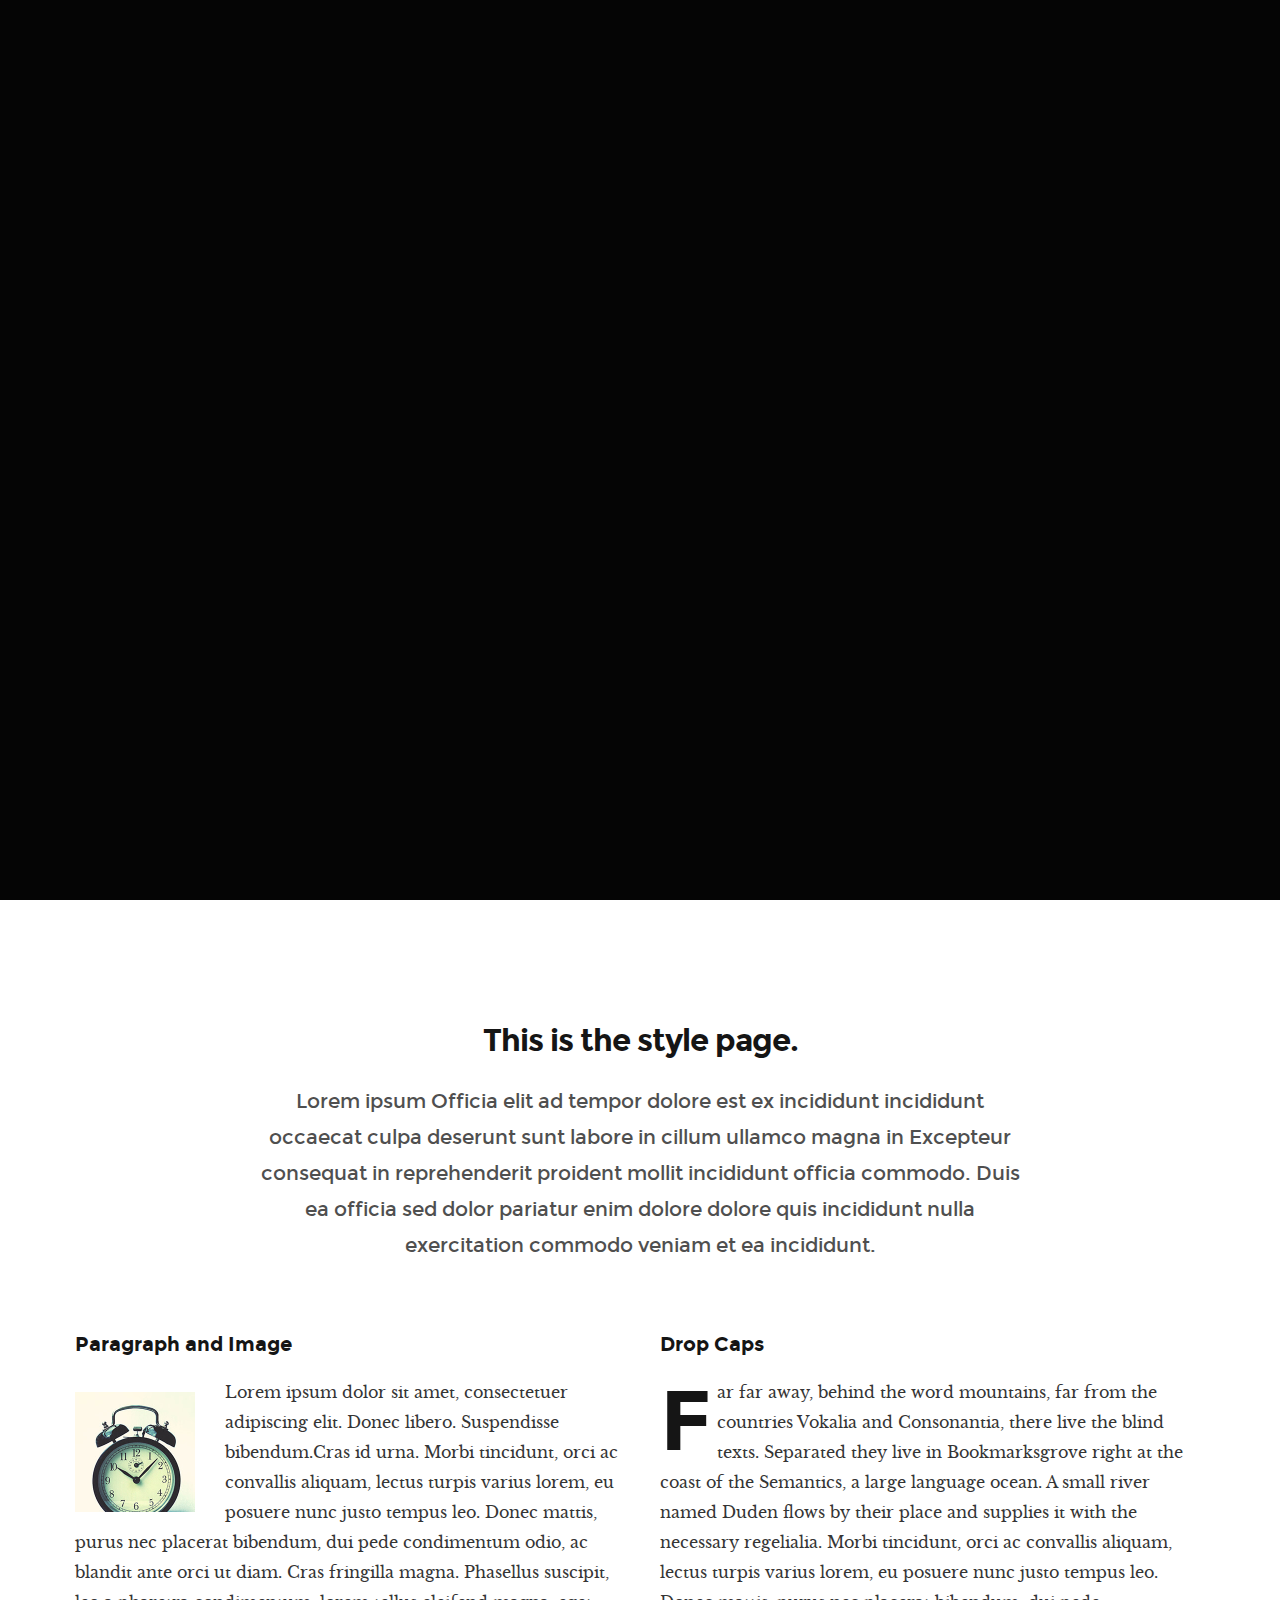
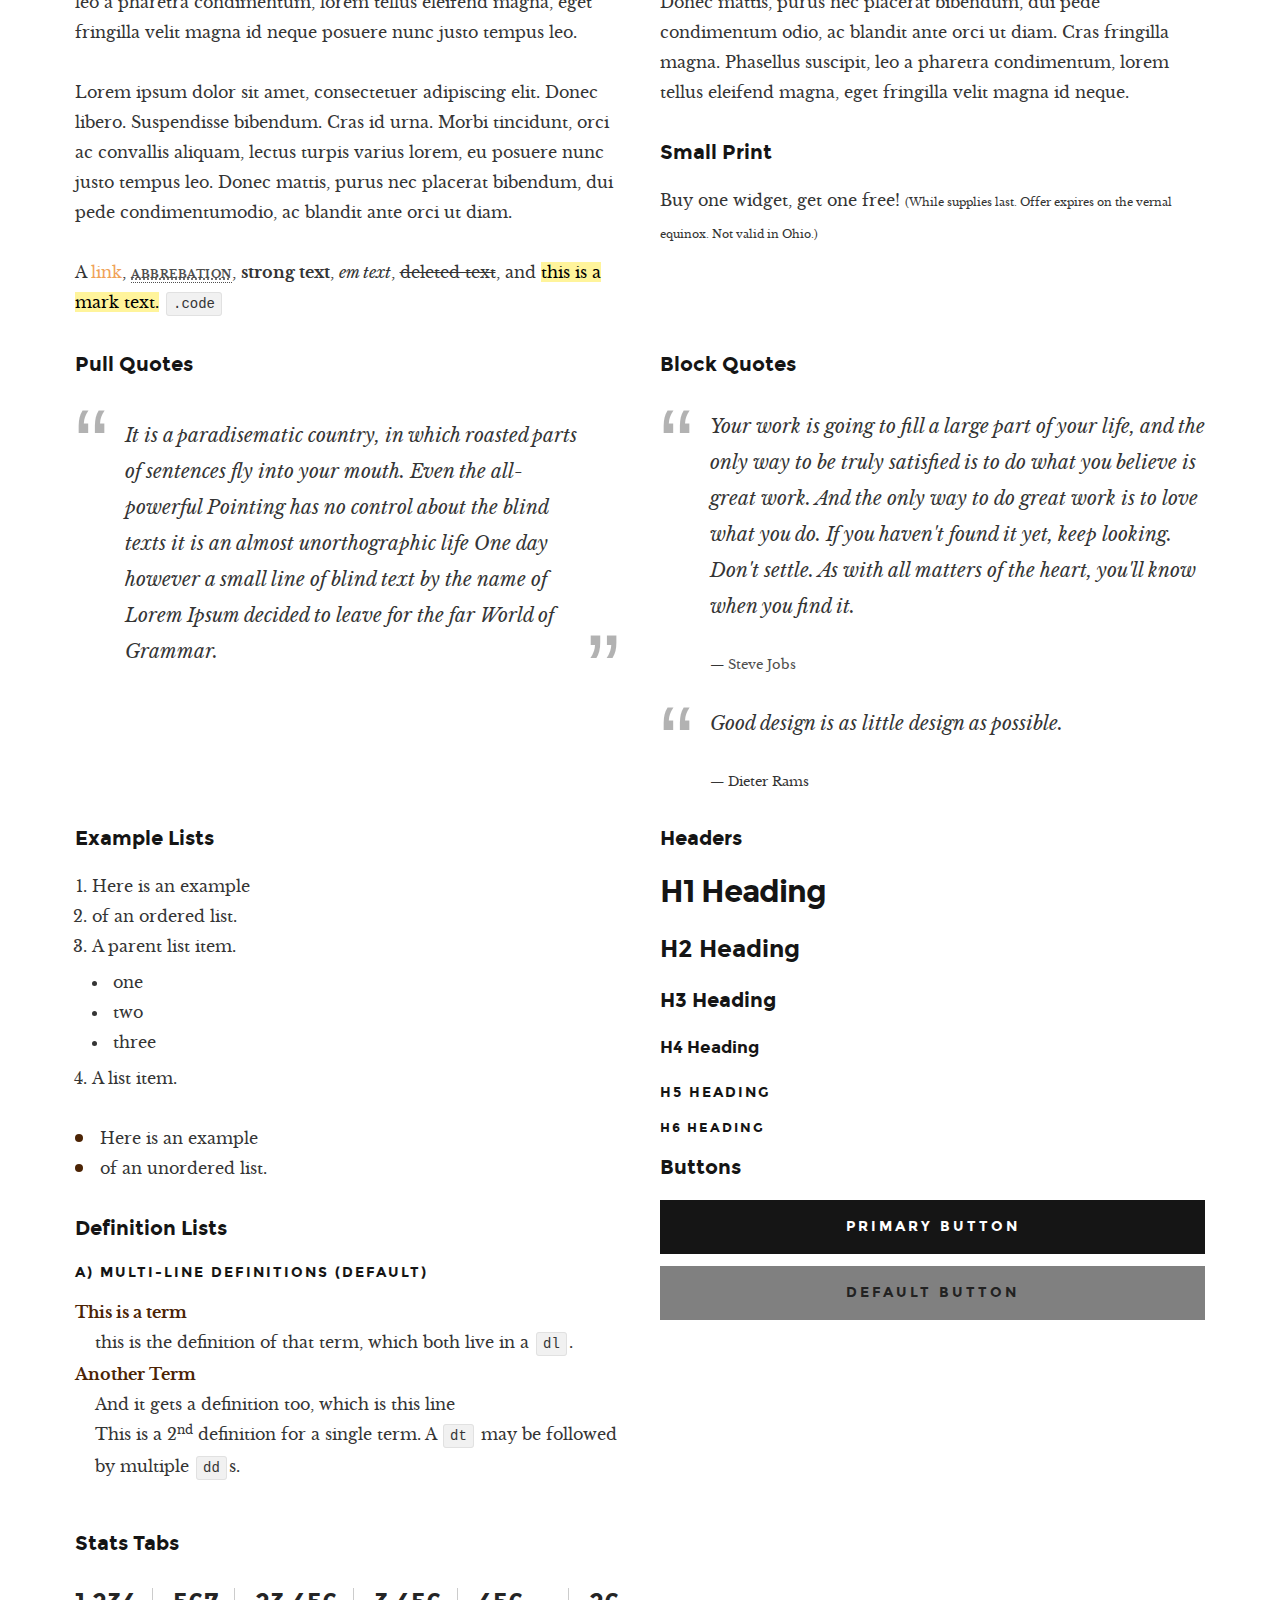
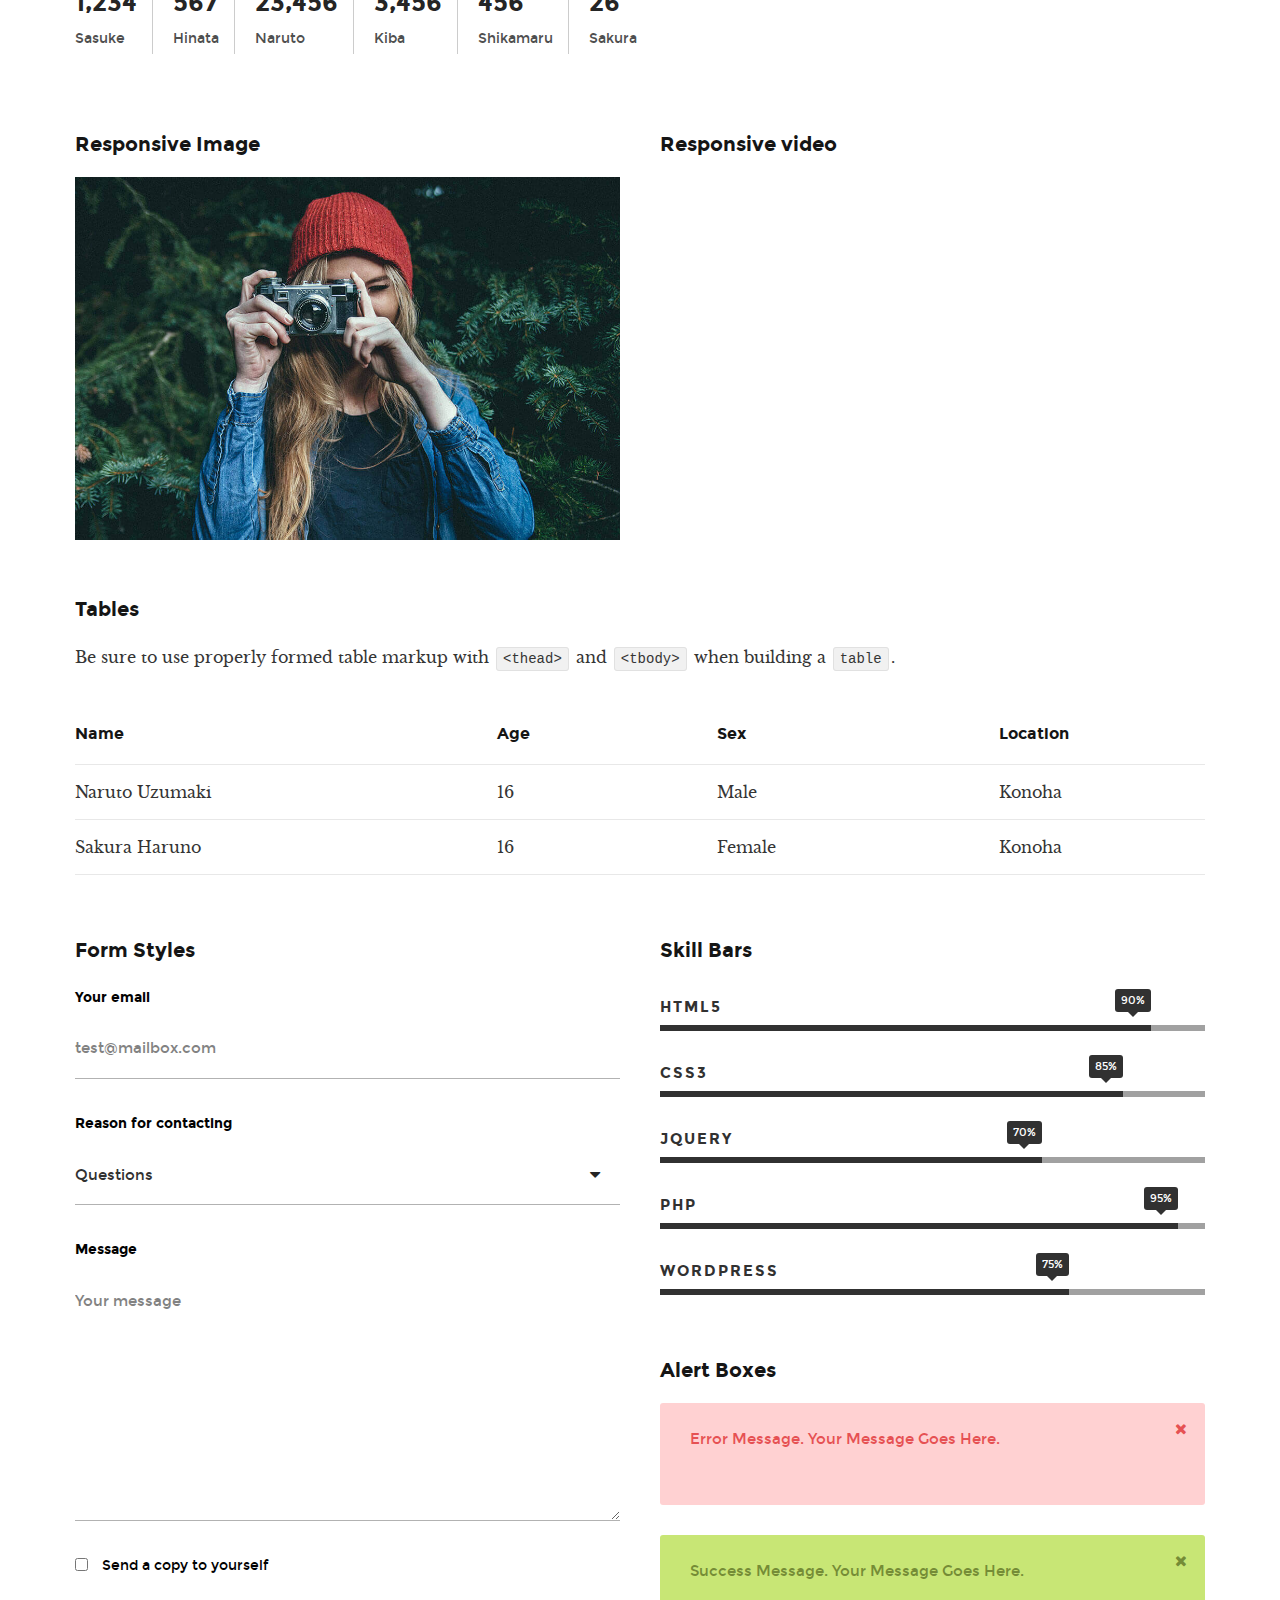
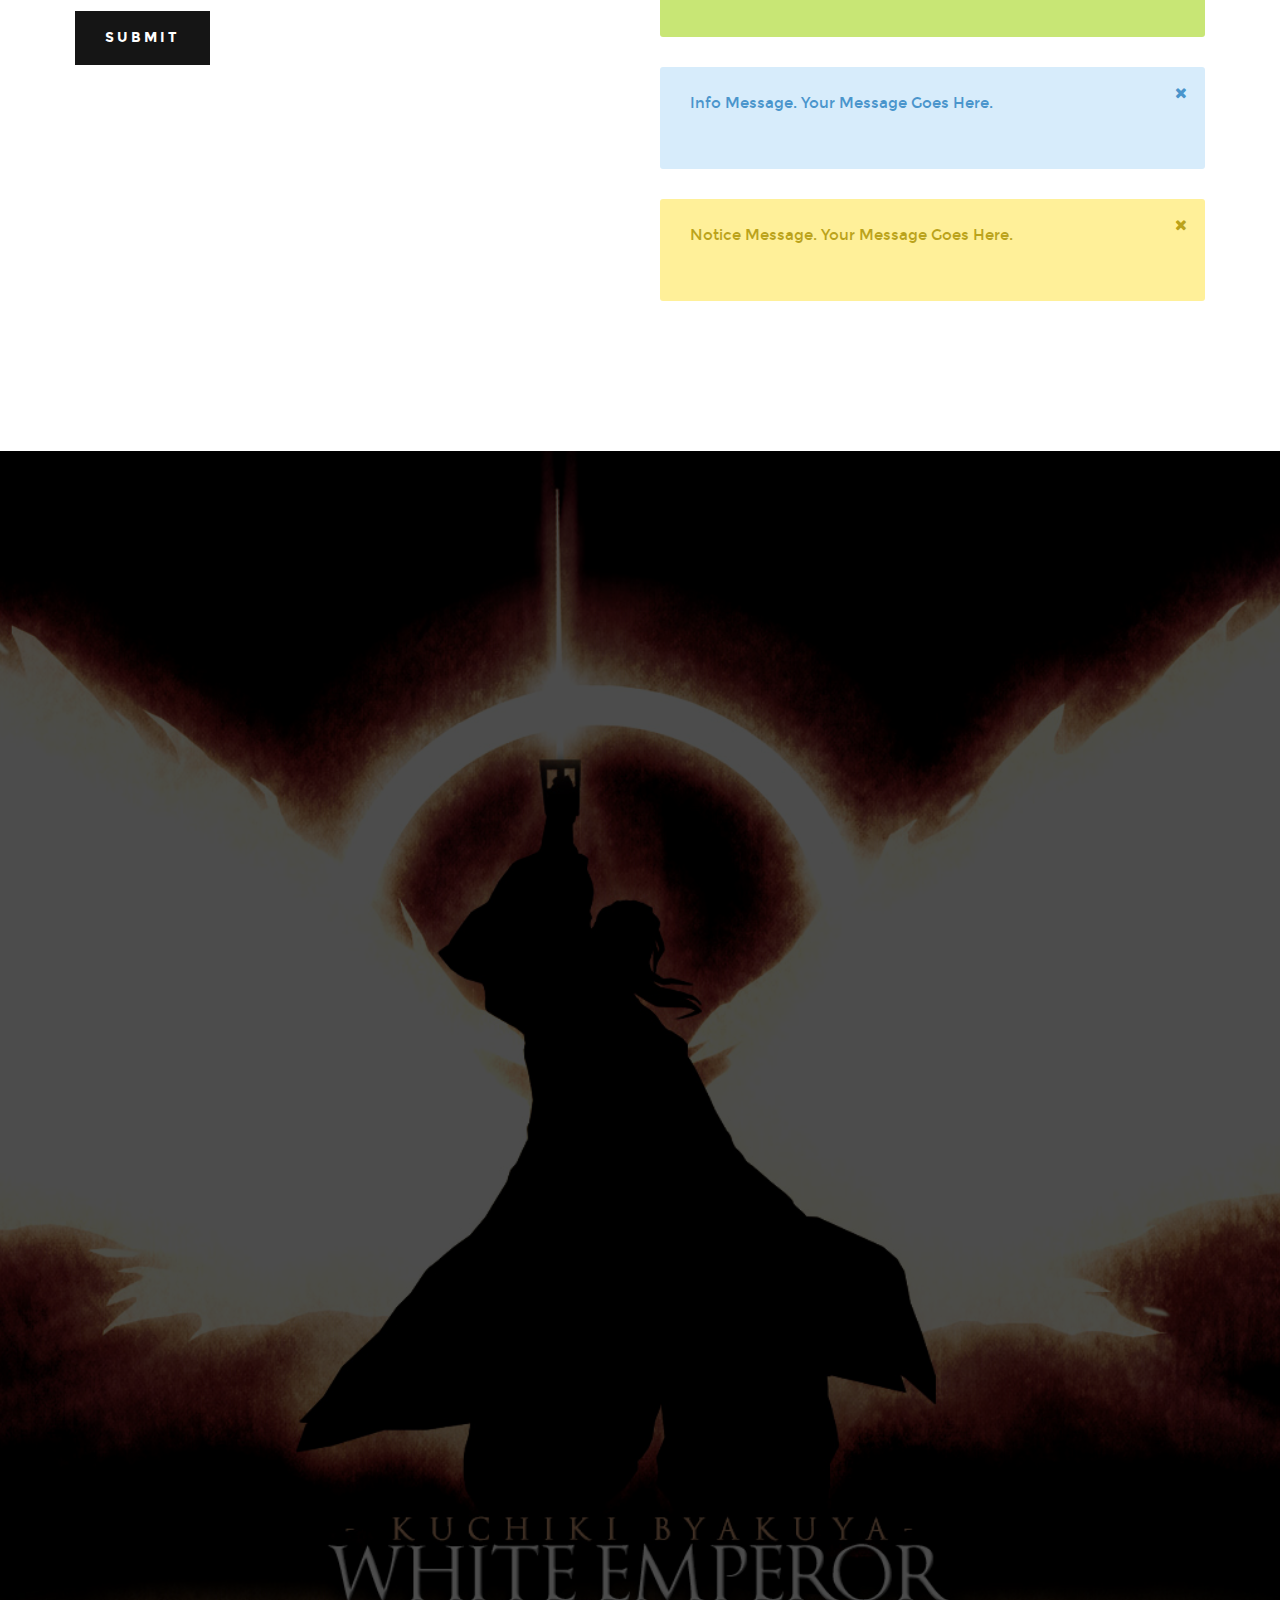
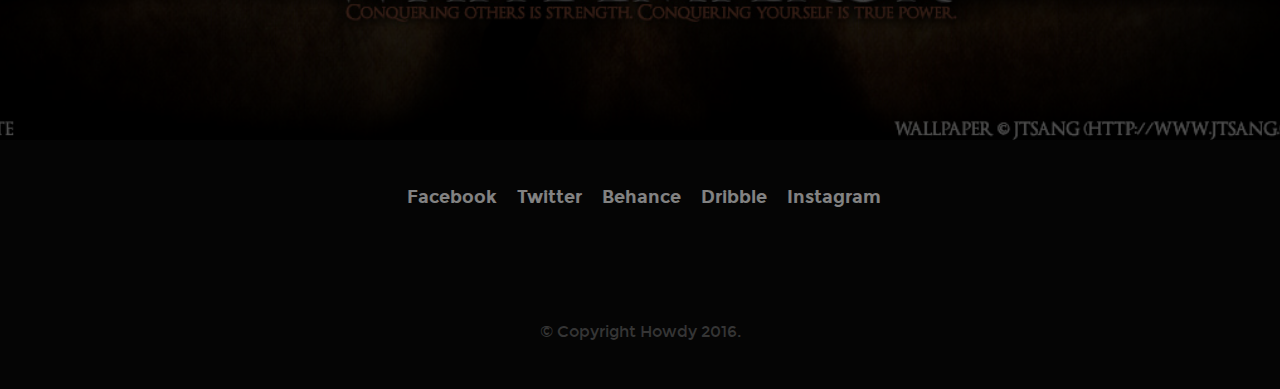
<file: styles.html>
<!DOCTYPE html>
<!--[if IE 8 ]><html class="no-js oldie ie8" lang="en"> <![endif]-->
<!--[if IE 9 ]><html class="no-js oldie ie9" lang="en"> <![endif]-->
<!--[if (gte IE 9)|!(IE)]><!--><html class="no-js" lang="en"> <!--<![endif]-->
<head>

   <!--- basic page needs
   ================================================== -->
   <meta charset="utf-8">
	<title>Howdy - Style Guide</title>
	<meta name="description" content="">  
	<meta name="author" content="">

   <!-- mobile specific metas
   ================================================== -->
	<meta name="viewport" content="width=device-width, initial-scale=1, maximum-scale=1">

 	<!-- CSS
   ================================================== -->
   <link rel="stylesheet" href="css/base.css">
   <link rel="stylesheet" href="css/vendor.css">  
   <link rel="stylesheet" href="css/main.css"> 

   <style type="text/css" media="screen">
   	#styles { 
   		background: white;
   		padding-top: 12rem;
   		padding-bottom: 12rem;
   	}      	
   </style>   

   <!-- script
   ================================================== -->
	<script src="js/modernizr.js"></script>
	<script src="js/pace.min.js"></script>

   <!-- favicons
	================================================== -->
	<link rel="shortcut icon" href="favicon.ico" type="image/x-icon">
	<link rel="icon" href="favicon.ico" type="image/x-icon">

</head>


<body id="top">

	<!-- header 
   ================================================== -->
   <header> 

   	<div class="header-logo">
	      <a href="index.html">Howdy</a>
	   </div> 

		<a id="header-menu-trigger" href="#0">
		 	<span class="header-menu-text">Menu</span>
		  	<span class="header-menu-icon"></span>
		</a> 

		<nav id="menu-nav-wrap">

			<a href="#0" class="close-button" title="close"><span>Close</span></a>	

	   	<h3>Howdy.</h3>  

			<ul class="nav-list">
				<li class="current"><a href="index.html#home" title="">Home</a></li>
				<li><a href="index.html#about" title="">About</a></li>
				<li><a href="index.html#skills" title="">Skills</a></li>
				<li><a href="index.html#credentials" title="">Experience</a></li>
				<li><a href="index.html#portfolio" title="">Works</a></li>
				<li><a href="index.html#stats" title="">Stats</a></li>				
				<li><a href="index.html#contact" title="">Contact</a></li>						
			</ul>	

			<ul class="header-social-list">
	         <li>
	         	<a href="#"><i class="fa fa-facebook-square"></i></a>
	         </li>
	         <li>
	         	<a href="#"><i class="fa fa-twitter"></i></a>
	         </li>
            <li>
            	<a href="#"><i class="fa fa-behance"></i></a>
            </li>
	         <li>
	         	<a href="#"><i class="fa fa-dribbble"></i></a>
	         </li>
	         <li>
	         	<a href="#"><i class="fa fa-instagram"></i></a>
	         </li>
	      </ul>		

		</nav>  <!-- end #menu-nav-wrap -->

	</header> <!-- end header -->  


   <!-- home
   ================================================== -->
   <section id="home">

   	<div class="overlay"></div><div class="gradient-overlay"></div>

   	<div class="home-content-table">		   

		   <div class="home-content-tablecell">
		   	<div class="row">
		   		<div class="col-twelve">		   			
			  			<div class="home-bottom-text">

			  				<h3 class="animate-intro">Hello, World.</h3>
				  			<h1 class="animate-intro">
							I am Jonathan Smith. <br>
							Graphic &amp; UI/UX Designer <br>
							Based in Manila Philippines. 
				  			</h1>	

							<ul class="home-section-links">
								<li class="animate-intro">More <a href="index.html#about">About Me</a></li>
								<li class="animate-intro">View <a href="index.html#portfolio">My Works</a></li>
								<li class="animate-intro">Contact <a href="index.html#contact">By Email</a></li>
							</ul>

			  			</div> <!-- end home-bottom-text -->
			   	</div> <!-- end col-twelve --> 
		   	</div> <!-- end row --> 
		   </div> <!-- end home-content-tablecell --> 		   
		</div> <!-- end home-content-table -->

		<a href="#styles" class="scroll-icon smoothscroll">		
		   <span class="icon-DownArrow"></span>
		</a>	
   
   </section> <!-- end home -->

   <!-- styles
   ================================================== -->
	<section id="styles">
		
		<div class="row narrow add-bottom text-center">

   		<div class="col-twelve tab-full">

   			<h1>This is the style page.</h1>

   			<p class="lead">Lorem ipsum Officia elit ad tempor dolore est ex incididunt incididunt occaecat culpa deserunt sunt labore in cillum ullamco magna in Excepteur consequat in reprehenderit proident mollit incididunt officia commodo.
   			Duis ea officia sed dolor pariatur enim dolore dolore quis incididunt nulla exercitation commodo veniam et ea incididunt.</p>   			

   		</div>

     	</div>

     	<div class="row">

     		<div class="col-six tab-full">

		     	<h3>Paragraph and Image</h3>

		      <p><a href="#"><img width="120" height="120" class="pull-left" alt="sample-image" src="images/sample-image.jpg"></a>
		  		Lorem ipsum dolor sit amet, consectetuer adipiscing elit. Donec libero. Suspendisse bibendum.Cras id urna. Morbi tincidunt, orci ac convallis aliquam, lectus turpis varius lorem, eu posuere nunc justo tempus leo. Donec mattis, purus nec placerat bibendum, dui pede condimentum odio, ac blandit ante orci ut diam. Cras fringilla magna. Phasellus suscipit, leo a pharetra condimentum, lorem tellus eleifend magna, eget fringilla velit magna id neque posuere nunc justo tempus leo. </p>

		  		<p>
		  		Lorem ipsum dolor sit amet, consectetuer adipiscing elit. Donec libero. Suspendisse bibendum. Cras id urna. Morbi tincidunt, orci ac convallis aliquam, lectus turpis varius lorem, eu posuere nunc justo tempus leo. Donec mattis, purus nec placerat bibendum, dui pede condimentumodio, ac blandit ante orci ut diam.	
	 			</p>

	         <p>A <a href="#">link</a>,
	  			<abbr title="this really isn't a very good description">abbrebation</abbr>,
	  			<strong>strong text</strong>,
	         <em>em text</em>,
	  			<del>deleted text</del>, and
	         <mark>this is a mark text.</mark>
	         <code>.code</code>
	         </p>

	      </div>

	      <div class="col-six tab-full">

	         <h3>Drop Caps</h3>

		      <p class="drop-cap">Far far away, behind the word mountains, far from the countries Vokalia and Consonantia,
		      there live the blind texts. Separated they live in Bookmarksgrove right at the coast of the
		      Semantics, a large language ocean. A small river named Duden flows by their place and supplies it with the necessary regelialia. Morbi tincidunt, orci ac convallis aliquam, lectus turpis varius lorem, eu	posuere nunc justo tempus leo. Donec mattis, purus nec placerat bibendum, dui pede condimentum odio, ac blandit ante orci ut diam. Cras fringilla magna. Phasellus suscipit, leo a pharetra condimentum, lorem tellus eleifend magna, eget fringilla velit magna id neque.
				</p>

			   <h3>Small Print</h3>

			   <p>Buy one widget, get one free!
				<small>(While supplies last. Offer expires on the vernal equinox. Not valid in Ohio.)</small>
				</p>

			</div>	         

		</div> <!-- end row -->

		<div class="row">

		  	<div class="col-six tab-full">

		      <h3>Pull Quotes</h3>

		      <aside class="pull-quote">
				   <blockquote>
					   <p>It is a paradisematic country, in which roasted parts of
		            sentences fly into your mouth. Even the all-powerful Pointing has no control about the blind
		            texts it is an almost unorthographic life One day however a small line of blind text by the name
		            of Lorem Ipsum decided to leave for the far World of Grammar.</p>
					</blockquote>
				</aside>

		   </div>

		   <div class="col-six tab-full">

		      <h3>Block Quotes</h3>

		      <blockquote cite="http://where-i-got-my-info-from.com">
				   <p>Your work is going to fill a large part of your life, and the only way to be truly satisfied is
		         to do what you believe is great work. And the only way to do great work is to love what you do.
		         If you haven't found it yet, keep looking. Don't settle. As with all matters of the heart, you'll know when you find it.
		         </p>
					<cite>
					   <a href="#">Steve Jobs</a>
					</cite>
			   </blockquote>

		      <blockquote>
		         <p>Good design is as little design as possible.</p>
		         <cite>Dieter Rams</cite>
		      </blockquote>

		   </div>

		</div> <!-- end row -->

		<div class="row half-bottom">

			<div class="col-six tab-full">

			   <h3>Example Lists</h3>

			   <ol>
				   <li>Here is an example</li>
				   <li>of an ordered list.</li>
				   <li>A parent list item.
					  	<ul>
				  			<li>one</li>
				  			<li>two</li>
					   	<li>three</li>
					   </ul>
					</li>
					<li>A list item.</li>
				</ol>

			   <ul class="disc">
				   <li>Here is an example</li>
				   <li>of an unordered list.</li>
				</ul>	

				<h3>Definition Lists</h3>	            

			   <h5>a) Multi-line Definitions (default)</h5>

			   <dl>
				   <dt><strong>This is a term</strong></dt>
				      <dd>this is the definition of that term, which both live in a <code>dl</code>.</dd>
				   <dt><strong>Another Term</strong></dt>
				      <dd>And it gets a definition too, which is this line</dd>
				      <dd>This is a 2<sup>nd</sup> definition for a single term. A <code>dt</code> may be followed by multiple <code>dd</code>s.</dd>
			   </dl>

		   </div>

		   <div class="col-six tab-full">		                  

		      <h3>Headers</h3>

		      <h1>H1 Heading</h1>
		      <h2>H2 Heading</h2>
		      <h3>H3 Heading</h3>
		      <h4>H4 Heading</h4>
		      <h5>H5 Heading</h5>
		      <h6>H6 Heading</h6>

		      <h3>Buttons</h3>

		    	<p>
		     		<a class="button button-primary full-width" href="#">Primary Button</a>
		     		<a class="button full-width" href="#">Default Button</a>
		     	</p>

		   </div>

		</div> <!-- end row -->

		<div class="row half-bottom">

		   <div class="col-twelve">

		    	<h3>Stats Tabs</h3>

		      <ul class="stats-tabs">
				   <li><a href="#">1,234 <em>Sasuke</em></a></li>
				   <li><a href="#">567 <em>Hinata</em></a></li>
				   <li><a href="#">23,456 <em>Naruto</em></a></li>
				   <li><a href="#">3,456 <em>Kiba</em></a></li>
				   <li><a href="#">456 <em>Shikamaru</em></a></li>
				   <li><a href="#">26 <em>Sakura</em></a></li>
				</ul>	      		

		   </div>	      	

		</div> <!-- end row -->

		<div class="row half-bottom">

	      <div class="col-six tab-full">

      		<h3>Responsive Image</h3>
      		<p><img src="images/shutterbug.jpg"></p>

      	</div>

      	<div class="col-six tab-full">

      		<h3>Responsive video</h3>

      		<div class="fluid-video-wrapper">
               <iframe src="http://player.vimeo.com/video/14592941?title=0&amp;byline=0&amp;portrait=0&amp;color=F64B39" width="500" height="281" frameborder="0" webkitallowfullscreen mozallowfullscreen allowfullscreen></iframe> 
            </div>

      	</div>
	      	
      </div> <!-- end row -->

      <div class="row add-bottom">

	      <div class="col-twelve">

	      	<h3>Tables</h3>
	      	<p>Be sure to use properly formed table markup with <code>&lt;thead&gt;</code> and <code>&lt;tbody&gt;</code> when building a <code>table</code>.</p>

	      	<div class="table-responsive">

	      		<table>
						<thead>
						   <tr>
						 		<th>Name</th>
						      <th>Age</th>
						      <th>Sex</th>
						      <th>Location</th>					    
						   </tr>
						</thead>
						<tbody>
						   <tr>
						      <td>Naruto Uzumaki</td>
						      <td>16</td>
						      <td>Male</td>
						      <td>Konoha</td>					    
						   </tr>
						   <tr>
						      <td>Sakura Haruno</td>
						      <td>16</td>
						      <td>Female</td>
						      <td>Konoha</td>			    
						   </tr>
						</tbody>
				   </table>

	      	</div>     		

	      </div>
	      	
	   </div> <!-- end row -->

	   <div class="row">

		   <div class="col-six tab-full">

		      <h3>Form Styles</h3>

		      <form>
			     	<div>
			        	<label for="sampleInput">Your email</label>
			        	<input class="full-width" type="email" placeholder="test@mailbox.com" id="sampleInput">
			      </div>
			      <div>
			        	<label for="sampleRecipientInput">Reason for contacting</label>
			        	<div class="ss-custom-select">
			        		<select class="full-width" id="sampleRecipientInput">
				        		<option value="Option 1">Questions</option>
				        		<option value="Option 2">Report</option>
				        		<option value="Option 3">Others</option>
				        	</select>
			        	</div>			         	
			      </div>
			       
			     	<label for="exampleMessage">Message</label>
			     	<textarea class="full-width" placeholder="Your message" id="exampleMessage"></textarea>

			     	<label class="add-bottom">
			        	<input type="checkbox">			            
			        	<span class="label-text">Send a copy to yourself</span>
			     	</label>
			       
			     	<input class="button-primary" type="submit" value="Submit">

			   </form>	            

		   </div>

		   <div class="col-six tab-full">

		   	<h3>Skill Bars</h3>

		   	<ul class="skill-bars">
				   <li>
				   	<div class="progress percent90"><span>90%</span></div>
				   	<strong>HTML5</strong>
				   </li>
				   <li>
				   	<div class="progress percent85"><span>85%</span></div>
				   	<strong>CSS3</strong>
				   </li>
				   <li>
				   	<div class="progress percent70"><span>70%</span></div>
				   	<strong>JQuery</strong>
				   </li>
				   <li>
				   	<div class="progress percent95"><span>95%</span></div>
				   	<strong>PHP</strong>
				   </li>
				   <li>
				   	<div class="progress percent75"><span>75%</span></div>
				   	<strong>Wordpress</strong>
				   </li>
				</ul> <!-- end skill-bars -->

	         <h3>Alert Boxes</h3> 
			        
            <div class="alert-box ss-error hideit">
		        <p>Error Message. Your Message Goes Here.</p>
		        <i class="fa fa-times close"></i>
		      </div><!-- /error -->
			        
		      <div class="alert-box ss-success hideit">
		        <p>Success Message. Your Message Goes Here.</p>
		        <i class="fa fa-times close"></i>
		      </div><!-- /success -->
			        
		      <div class="alert-box ss-info hideit">
		         <p>Info Message. Your Message Goes Here.</p>
		         <i class="fa fa-times close"></i>
		      </div><!-- /info -->
			        
		      <div class="alert-box ss-notice hideit">
		        <p>Notice Message. Your Message Goes Here.</p>
		        <i class="fa fa-times close"></i>
		      </div><!-- /notice -->
		        
		   </div>	         

		</div> <!-- end row -->

	</section> <!-- end styles -->   


	<!-- contact
   ================================================== -->
   <section id="contact">

      <div class="overlay"></div>

		<div class="row narrow section-intro">
   		<div class="col-twelve">
   			<h3 class="animate-this">Contact</h3>
   			<h1 class="animate-this">I'm Available for Freelance Work. Feel Free to Contact Me.</h1>

   			<p class="lead animate-this">Lorem ipsum Do commodo in proident enim in dolor cupidatat adipisicing dolore officia nisi aliqua incididunt Ut veniam lorem ipsum Consectetur ut in in eu do.</p>
   		</div> 
   	</div> <!-- end section-intro -->

   	<div class="row contact-form">
   		<div class="col-twelve">

            <!-- form -->
            <form name="contactForm" id="contactForm" method="post">
      			

                  <div class="form-field animate-this">
 						   <input name="contactName" type="text" id="contactName" placeholder="Name" value="" minlength="2" required="">
                  </div>
                  <div class="form-field animate-this">
	      			   <input name="contactEmail" type="email" id="contactEmail" placeholder="Email" value="" required="">
	               </div>
                  <div class="form-field animate-this">
	     				   <input name="contactSubject" type="text" id="contactSubject" placeholder="Subject" value="">
	               </div>                       
                  <div class="form-field animate-this">
	                 	<textarea name="contactMessage" id="contactMessage" placeholder="message" rows="10" cols="50" required=""></textarea>
	               </div> 

                  <div class="form-field animate-this">
                     <button class="submitform">Submit</button>

                     <div id="submit-loader">
                        <div class="text-loader">Sending...</div>                             
       				      <div class="s-loader">
								  	<div class="bounce1"></div>
								  	<div class="bounce2"></div>
								  	<div class="bounce3"></div>
								</div>
							</div>
                  </div>

      			
      		</form> <!-- Form End -->

            <!-- contact-warning -->
            <div id="message-warning"></div> 

            <!-- contact-success -->
      		<div id="message-success">
               <i class="fa fa-check"></i>Your message was sent, thank you!<br>
      		</div>

         </div> <!-- end col-twelve -->   		
   	</div> <!-- end row contact-form -->

   	<div class="row contact-info">

   		<div class="col-four tab-full">
   			<h5 class="animate-this">Where to find me</h5>

   			<p class="animate-this">
            1600 Amphitheatre Parkway<br>
            Mountain View, CA<br>
            94043 US
            </p>
   		</div> <!-- end col-four -->

   		<div class="col-four tab-full collapse">
   			<h5 class="animate-this">Email Me At</h5>

   			<p class="animate-this">
   				someone@howdywebsite.com<br>
			   	info@howdywebsite.com			     
			   </p>
   		</div> <!-- end col-four -->

   		<div class="col-four tab-full">
   			<h5 class="animate-this">Call Me At</h5>

   			<p class="animate-this">
   				Phone: (+63) 555 1212<br>
			   	Mobile: (+63) 555 0100<br>
			     	Fax: (+63) 555 0101
			   </p>
   		</div> <!-- end col-four -->
   		
   	</div> <!-- end row contact-info -->
		
	</section> <!-- end contact -->


	<!-- footer
   ================================================== -->
	<footer>
     	<div class="row">

     		<div class="col-twelve tab-full social">
     			<ul class="footer-social">        
			      <li><a href="#">Facebook</a></li>
			      <li><a href="#">Twitter</a></li>
			      <li><a href="#">Behance</a></li>
			      <li><a href="#">Dribble</a></li>
			      <li><a href="#">Instagram</a></li>
			   </ul> 	      		
	      </div>

      	<div class="col-twelve tab-full">
	      	<div class="copyright">
		        	<span>© Copyright Howdy 2016.</span> 		        	         	
		      </div>		                  
	      </div>      	

      </div> <!-- end row -->

      <div id="go-top">
		   <a class="smoothscroll" title="Back to Top" href="#top"><i class="icon-UpArrow"></i></a>
		</div>		
   </footer>

   <div id="preloader"> 
    	<div id="loader"></div>
   </div> 

   <!-- Java Script
   ================================================== --> 
   <script src="js/jquery-2.1.3.min.js"></script>
   <script src="js/plugins.js"></script>
   <script src="js/main.js"></script>

</body>

</html>
</file>
<file: css/base.css>
/* =================================================================== 
 *
 *  Howdy v1.0 Base Stylesheet
 *  08-13-2016
 *  ------------------------------------------------------------------
 *
 *  TOC:
 *  01. reset
 *  02. basic/base setup styles
 *  03. grid
 *  04. block grids
 *  05. MISC
 *
 * =================================================================== */


/* ===================================================================
 *  01. reset - normalize.css v3.0.2 | MIT License | git.io/normalize
 *
 * ------------------------------------------------------------------- */
html {
	font-family: sans-serif;
	-ms-text-size-adjust: 100%;
	-webkit-text-size-adjust: 100%;
}

body {
	margin: 0;
}

article,
aside,
details,
figcaption,
figure,
footer,
header,
hgroup,
main,
menu,
nav,
section,
summary {
	display: block;
}

audio,
canvas,
progress,
video {
	display: inline-block;
	vertical-align: baseline;
}

audio:not([controls]) {
	display: none;
	height: 0;
}

[hidden],
template {
	display: none;
}

a {
	background: transparent;
}

a:active,
a:hover {
	outline: 0;
}

abbr[title] {
	border-bottom: 1px dotted;
}

b,
strong {
	font-weight: bold;
}

dfn {
	font-style: italic;
}

h1 {
	font-size: 2em;
	margin: 0.67em 0;
}

mark {
	background: #ff0;
	color: #000;
}

small {
	font-size: 80%;
}

sub,
sup {
	font-size: 75%;
	line-height: 0;
	position: relative;
	vertical-align: baseline;
}

sup {
	top: -0.5em;
}

sub {
	bottom: -0.25em;
}

img {
	border: 0;
}

svg:not(:root) {
	overflow: hidden;
}

figure {
	margin: 1em 40px;
}

hr {
	-moz-box-sizing: content-box;
	box-sizing: content-box;
	height: 0;
}

pre {
	overflow: auto;
}

code,
kbd,
pre,
samp {
	font-family: monospace, monospace;
	font-size: 1em;
}

button,
input,
optgroup,
select,
textarea {
	color: inherit;
	font: inherit;
	margin: 0;
}

button {
	overflow: visible;
}

button,
select {
	text-transform: none;
}

button,
html input[type="button"],
input[type="reset"],
input[type="submit"] {
	-webkit-appearance: button;
	cursor: pointer;
}

button[disabled],
html input[disabled] {
	cursor: default;
}

button::-moz-focus-inner,
input::-moz-focus-inner {
	border: 0;
	padding: 0;
}

input {
	line-height: normal;
}

input[type="checkbox"],
input[type="radio"] {
	box-sizing: border-box;
	padding: 0;
}

input[type="number"]::-webkit-inner-spin-button,
input[type="number"]::-webkit-outer-spin-button {
	height: auto;
}

input[type="search"] {
	-webkit-appearance: textfield;
	-moz-box-sizing: content-box;
	-webkit-box-sizing: content-box;
	box-sizing: content-box;
}

input[type="search"]::-webkit-search-cancel-button,
input[type="search"]::-webkit-search-decoration {
	-webkit-appearance: none;
}

fieldset {
	border: 1px solid #c0c0c0;
	margin: 0 2px;
	padding: 0.35em 0.625em 0.75em;
}

legend {
	border: 0;
	padding: 0;
}

textarea {
	overflow: auto;
}

optgroup {
	font-weight: bold;
}

table {
	border-collapse: collapse;
	border-spacing: 0;
}

td,
th {
	padding: 0;
}


/* ===================================================================
 *  02. basic/base setup styles - (_basic.scss)
 *
 * ------------------------------------------------------------------- */
html {
	font-size: 62.5%;
	box-sizing: border-box;
}

*,
*::before,
*::after {
	box-sizing: inherit;
}

body {
	font-weight: normal;
	line-height: 1;
	text-rendering: optimizeLegibility;
	word-wrap: break-word;
	-webkit-overflow-scrolling: touch;
	-webkit-text-size-adjust: none;
}

body,
input,
button {
	-moz-osx-font-smoothing: grayscale;
	-webkit-font-smoothing: antialiased;
}

/* ------------------------------------------------------------------- 
 * Media - (_basic.scss)
 * ------------------------------------------------------------------- */
img,
video {
	max-width: 100%;
	height: auto;
}

/* ------------------------------------------------------------------- 
 * Typography resets - (_basic.scss)
 * ------------------------------------------------------------------- */
div, dl, dt, dd, ul, ol, li, h1, h2, h3, h4, h5, h6, pre, form, p, blockquote, th, td {
	margin: 0;
	padding: 0;
}

h1, h2, h3, h4, h5, h6 {
	-webkit-font-variant-ligatures: common-ligatures;
	-moz-font-variant-ligatures: common-ligatures;
	font-variant-ligatures: common-ligatures;
	text-rendering: optimizeLegibility;
}

em,
i {
	font-style: italic;
	line-height: inherit;
}

strong,
b {
	font-weight: bold;
	line-height: inherit;
}

small {
	font-size: 60%;
	line-height: inherit;
}

ol,
ul {
	list-style: none;
}

li {
	display: block;
}

/* ------------------------------------------------------------------- 
 * links - (_basic.scss)
 * ------------------------------------------------------------------- */
a {
	text-decoration: none;
	line-height: inherit;
}

a img {
	border: none;
}

/* ------------------------------------------------------------------- 
 * inputs - (_basic.scss)
 * ------------------------------------------------------------------- */
fieldset {
	margin: 0;
	padding: 0;
}

input[type="email"],
input[type="number"],
input[type="search"],
input[type="text"],
input[type="tel"],
input[type="url"],
input[type="password"],
textarea {
	-webkit-appearance: none;
	-moz-appearance: none;
	-ms-appearance: none;
	-o-appearance: none;
	appearance: none;
}

/* ===================================================================
 *  03. grid - (_grid.scss)
 *
 * ------------------------------------------------------------------- */
.row {
	width: 94%;
	max-width: 1170px;
	margin: 0 auto;
}

.row:before,
.row:after {
	content: "";
	display: table;
}

.row:after {
	clear: both;
}

.row .row {
	width: auto;
	max-width: none;
	margin-left: -20px;
	margin-right: -20px;
}

[class*="col-"],
.bgrid {
	float: left;
}

[class*="col-"] + [class*="col-"].end {
	float: right;
}

[class*="col-"] {
	padding: 0 20px;
}

.col-one {
	width: 8.33333%;
}

.col-two,
.col-1-6 {
	width: 16.66667%;
}

.col-three,
.col-1-4 {
	width: 25%;
}

.col-four,
.col-1-3 {
	width: 33.33333%;
}

.col-five {
	width: 41.66667%;
}

.col-six,
.col-1-2 {
	width: 50%;
}

.col-seven {
	width: 58.33333%;
}

.col-eight,
.col-2-3 {
	width: 66.66667%;
}

.col-nine,
.col-3-4 {
	width: 75%;
}

.col-ten,
.col-5-6 {
	width: 83.33333%;
}

.col-eleven {
	width: 91.66667%;
}

.col-twelve,
.col-full {
	width: 100%;
}

/* ------------------------------------------------------------------- 
 * small screens - (_grid.scss)
 * ------------------------------------------------------------------- */
@media screen and (max-width:1024px) {
	.row .row {
		margin-left: -18px;
		margin-right: -18px;
	}

	[class*="col-"] {
		padding: 0 18px;
	}

}

/* ------------------------------------------------------------------- 
 * tablets - (_grid.scss)
 * ------------------------------------------------------------------- */
@media screen and (max-width:768px) {
	.row {
		width: auto;
		padding-left: 30px;
		padding-right: 30px;
	}

	.row .row {
		padding-left: 0;
		padding-right: 0;
		margin-left: -15px;
		margin-right: -15px;
	}

	[class*="col-"] {
		padding: 0 15px;
	}

	.tab-1-4 {
		width: 25%;
	}

	.tab-1-3 {
		width: 33.33333%;
	}

	.tab-1-2 {
		width: 50%;
	}

	.tab-2-3 {
		width: 66.66667%;
	}

	.tab-3-4 {
		width: 75%;
	}

	.tab-full {
		width: 100%;
	}

}

/* ------------------------------------------------------------------- 
 * large mobile devices - (_grid.scss)
 * ------------------------------------------------------------------- */
@media screen and (max-width:600px) {
	.row {
		padding-left: 25px;
		padding-right: 25px;
	}

	.row .row {
		margin-left: -10px;
		margin-right: -10px;
	}

	[class*="col-"] {
		padding: 0 10px;
	}

	.mob-1-4 {
		width: 25%;
	}

	.mob-1-2 {
		width: 50%;
	}

	.mob-3-4 {
		width: 75%;
	}

	.mob-full {
		width: 100%;
	}

}

/* ------------------------------------------------------------------- 
 * small mobile devices - (_grid.scss)
 * ------------------------------------------------------------------- */
@media screen and (max-width:400px) {
	.row .row {
		padding-left: 0;
		padding-right: 0;
		margin-left: 0;
		margin-right: 0;
	}

	[class*="col-"] {
		width: 100% !important;
		float: none !important;
		clear: both !important;
		margin-left: 0;
		margin-right: 0;
		padding: 0;
	}

	[class*="col-"] + [class*="col-"].end {
		float: none;
	}

}

/* ===================================================================
 *  04. block grids - (_grid.scss)
 *
 * ------------------------------------------------------------------- */
[class*="block-"]:before,
[class*="block-"]:after {
	content: "";
	display: table;
}

[class*="block-"]:after {
	clear: both;
}

.block-1-6 .bgrid {
	width: 16.66667%;
}

.block-1-4 .bgrid {
	width: 25%;
}

.block-1-3 .bgrid {
	width: 33.33333%;
}

.block-1-2 .bgrid {
	width: 50%;
}

/**
 * Clearing for block grid columns. Allow columns with 
 * different heights to align properly.
 */
.block-1-6 .bgrid:nth-child(6n+1),
.block-1-4 .bgrid:nth-child(4n+1),
.block-1-3 .bgrid:nth-child(3n+1),
.block-1-2 .bgrid:nth-child(2n+1) {
	clear: both;
}

/* ------------------------------------------------------------------- 
 * small screens - (_grid.scss)
 * ------------------------------------------------------------------- */
@media screen and (max-width:1024px) {
	.block-s-1-6 .bgrid {
		width: 16.66667%;
	}

	.block-s-1-4 .bgrid {
		width: 25%;
	}

	.block-s-1-3 .bgrid {
		width: 33.33333%;
	}

	.block-s-1-2 .bgrid {
		width: 50%;
	}

	.block-s-full .bgrid {
		width: 100%;
		clear: both;
	}

	[class*="block-s-"] .bgrid:nth-child(n) {
		clear: none;
	}

	.block-s-1-6 .bgrid:nth-child(6n+1),
	.block-s-1-4 .bgrid:nth-child(4n+1),
	.block-s-1-3 .bgrid:nth-child(3n+1),
	.block-s-1-2 .bgrid:nth-child(2n+1) {
		clear: both;
	}

}

/* ------------------------------------------------------------------- 
 * tablets - (_grid.scss)
 * ------------------------------------------------------------------- */
@media screen and (max-width:768px) {
	.block-tab-1-6 .bgrid {
		width: 16.66667%;
	}

	.block-tab-1-4 .bgrid {
		width: 25%;
	}

	.block-tab-1-3 .bgrid {
		width: 33.33333%;
	}

	.block-tab-1-2 .bgrid {
		width: 50%;
	}

	.block-tab-full .bgrid {
		width: 100%;
		clear: both;
	}

	[class*="block-tab-"] .bgrid:nth-child(n) {
		clear: none;
	}

	.block-tab-1-6 .bgrid:nth-child(6n+1),
	.block-tab-1-4 .bgrid:nth-child(4n+1),
	.block-tab-1-3 .bgrid:nth-child(3n+1),
	.block-tab-1-2 .bgrid:nth-child(2n+1) {
		clear: both;
	}

}

/* ------------------------------------------------------------------- 
 * large mobile devices - (_grid.scss)
 * ------------------------------------------------------------------- */
@media screen and (max-width:600px) {
	.block-mob-1-6 .bgrid {
		width: 16.66667%;
	}

	.block-mob-1-4 .bgrid {
		width: 25%;
	}

	.block-mob-1-3 .bgrid {
		width: 33.33333%;
	}

	.block-mob-1-2 .bgrid {
		width: 50%;
	}

	.block-mob-full .bgrid {
		width: 100%;
		clear: both;
	}

	[class*="block-mob-"] .bgrid:nth-child(n) {
		clear: none;
	}

	.block-mob-1-6 .bgrid:nth-child(6n+1),
	.block-mob-1-4 .bgrid:nth-child(4n+1),
	.block-mob-1-3 .bgrid:nth-child(3n+1),
	.block-mob-1-2 .bgrid:nth-child(2n+1) {
		clear: both;
	}

}

/* ------------------------------------------------------------------- 
 * stack on small mobile devices - (_grid.scss)
 * ------------------------------------------------------------------- */
@media screen and (max-width:400px) {
	.stack .bgrid {
		width: 100% !important;
		float: none !important;
		clear: both !important;
		margin-left: 0;
		margin-right: 0;
	}

}

/* ===================================================================
 *  05. MISC  - (_grid.scss)
 *
 * ------------------------------------------------------------------- */

/* Clearing - (http://nicolasgallagher.com/micro-clearfix-hack/
 */
.group:before,
.group:after {
	content: "";
	display: table;
}

.group:after {
	clear: both;
}

/* Misc Helper Styles 
 */
.hide {
	display: none;
}

.invisible {
	visibility: hidden;
}

.antialiased {
	-webkit-font-smoothing: antialiased;
	-moz-osx-font-smoothing: grayscale;
}

.overflow-hidden {
	overflow: hidden;
}

.remove-bottom {
	margin-bottom: 0;
}

.half-bottom {
	margin-bottom: 1.5rem !important;
}

.add-bottom {
	margin-bottom: 3rem !important;
}

.no-border {
	border: none;
}

.full-width {
	width: 100%;
}

.text-center {
	text-align: center;
}

.text-left {
	text-align: left;
}

.text-right {
	text-align: right;
}

.pull-left {
	float: left;
}

.pull-right {
	float: right;
}

.align-center {
	margin-left: auto;
	margin-right: auto;
	text-align: center;
}
</file>
<file: css/vendor.css>
/* =================================================================== 
 *
 *  Howdy v1.0 Vendor/Third Party CSS 
 *  08-13-2016
 *  ------------------------------------------------------------------
 *
 *  TOC:
 *  01. Animate.css
 *  02. Lightgallery.css
 *
 * =================================================================== */


/* -------------------------------------------------------------------
 * 01. 
 * Animate.css - http://daneden.me/animate
 * Licensed under the MIT license - http://opensource.org/licenses/MIT
 *
 * Copyright (c) 2015 Daniel Eden
 * =================================================================== */

.animated {
	-webkit-animation-duration: 1s;
	animation-duration: 1s;
	-webkit-animation-fill-mode: both;
	animation-fill-mode: both;
}

.animated.infinite {
	-webkit-animation-iteration-count: infinite;
	animation-iteration-count: infinite;
}

.animated.hinge {
	-webkit-animation-duration: 2s;
	animation-duration: 2s;
}

.animated.bounceIn,
.animated.bounceOut,
.animated.flipOutX,
.animated.flipOutY {
	-webkit-animation-duration: .75s;
	animation-duration: .75s;
}

@-webkit-keyframes bounce {
	20%,
	53%,
	80%,
	from,
	to {
		-webkit-animation-timing-function: cubic-bezier(0.215, 0.61, 0.355, 1);
		animation-timing-function: cubic-bezier(0.215, 0.61, 0.355, 1);
		-webkit-transform: translate3d(0, 0, 0);
		transform: translate3d(0, 0, 0);
	}

	40%,
	43% {
		-webkit-animation-timing-function: cubic-bezier(0.755, 0.05, 0.855, 0.06);
		animation-timing-function: cubic-bezier(0.755, 0.05, 0.855, 0.06);
		-webkit-transform: translate3d(0, -30px, 0);
		transform: translate3d(0, -30px, 0);
	}

	70% {
		-webkit-animation-timing-function: cubic-bezier(0.755, 0.05, 0.855, 0.06);
		animation-timing-function: cubic-bezier(0.755, 0.05, 0.855, 0.06);
		-webkit-transform: translate3d(0, -15px, 0);
		transform: translate3d(0, -15px, 0);
	}

	90% {
		-webkit-transform: translate3d(0, -4px, 0);
		transform: translate3d(0, -4px, 0);
	}

}

@keyframes bounce {
	20%,
	53%,
	80%,
	from,
	to {
		-webkit-animation-timing-function: cubic-bezier(0.215, 0.61, 0.355, 1);
		animation-timing-function: cubic-bezier(0.215, 0.61, 0.355, 1);
		-webkit-transform: translate3d(0, 0, 0);
		transform: translate3d(0, 0, 0);
	}

	40%,
	43% {
		-webkit-animation-timing-function: cubic-bezier(0.755, 0.05, 0.855, 0.06);
		animation-timing-function: cubic-bezier(0.755, 0.05, 0.855, 0.06);
		-webkit-transform: translate3d(0, -30px, 0);
		transform: translate3d(0, -30px, 0);
	}

	70% {
		-webkit-animation-timing-function: cubic-bezier(0.755, 0.05, 0.855, 0.06);
		animation-timing-function: cubic-bezier(0.755, 0.05, 0.855, 0.06);
		-webkit-transform: translate3d(0, -15px, 0);
		transform: translate3d(0, -15px, 0);
	}

	90% {
		-webkit-transform: translate3d(0, -4px, 0);
		transform: translate3d(0, -4px, 0);
	}

}

.bounce {
	-webkit-animation-name: bounce;
	animation-name: bounce;
	-webkit-transform-origin: center bottom;
	transform-origin: center bottom;
}

@-webkit-keyframes flash {
	50%,
	from,
	to {
		opacity: 1;
	}

	25%,
	75% {
		opacity: 0;
	}

}

@keyframes flash {
	50%,
	from,
	to {
		opacity: 1;
	}

	25%,
	75% {
		opacity: 0;
	}

}

.flash {
	-webkit-animation-name: flash;
	animation-name: flash;
}

@-webkit-keyframes pulse {
	from {
		-webkit-transform: scale3d(1, 1, 1);
		transform: scale3d(1, 1, 1);
	}

	50% {
		-webkit-transform: scale3d(1.05, 1.05, 1.05);
		transform: scale3d(1.05, 1.05, 1.05);
	}

	to {
		-webkit-transform: scale3d(1, 1, 1);
		transform: scale3d(1, 1, 1);
	}

}

@keyframes pulse {
	from {
		-webkit-transform: scale3d(1, 1, 1);
		transform: scale3d(1, 1, 1);
	}

	50% {
		-webkit-transform: scale3d(1.05, 1.05, 1.05);
		transform: scale3d(1.05, 1.05, 1.05);
	}

	to {
		-webkit-transform: scale3d(1, 1, 1);
		transform: scale3d(1, 1, 1);
	}

}

.pulse {
	-webkit-animation-name: pulse;
	animation-name: pulse;
}

@-webkit-keyframes rubberBand {
	from {
		-webkit-transform: scale3d(1, 1, 1);
		transform: scale3d(1, 1, 1);
	}

	30% {
		-webkit-transform: scale3d(1.25, 0.75, 1);
		transform: scale3d(1.25, 0.75, 1);
	}

	40% {
		-webkit-transform: scale3d(0.75, 1.25, 1);
		transform: scale3d(0.75, 1.25, 1);
	}

	50% {
		-webkit-transform: scale3d(1.15, 0.85, 1);
		transform: scale3d(1.15, 0.85, 1);
	}

	65% {
		-webkit-transform: scale3d(0.95, 1.05, 1);
		transform: scale3d(0.95, 1.05, 1);
	}

	75% {
		-webkit-transform: scale3d(1.05, 0.95, 1);
		transform: scale3d(1.05, 0.95, 1);
	}

	to {
		-webkit-transform: scale3d(1, 1, 1);
		transform: scale3d(1, 1, 1);
	}

}

@keyframes rubberBand {
	from {
		-webkit-transform: scale3d(1, 1, 1);
		transform: scale3d(1, 1, 1);
	}

	30% {
		-webkit-transform: scale3d(1.25, 0.75, 1);
		transform: scale3d(1.25, 0.75, 1);
	}

	40% {
		-webkit-transform: scale3d(0.75, 1.25, 1);
		transform: scale3d(0.75, 1.25, 1);
	}

	50% {
		-webkit-transform: scale3d(1.15, 0.85, 1);
		transform: scale3d(1.15, 0.85, 1);
	}

	65% {
		-webkit-transform: scale3d(0.95, 1.05, 1);
		transform: scale3d(0.95, 1.05, 1);
	}

	75% {
		-webkit-transform: scale3d(1.05, 0.95, 1);
		transform: scale3d(1.05, 0.95, 1);
	}

	to {
		-webkit-transform: scale3d(1, 1, 1);
		transform: scale3d(1, 1, 1);
	}

}

.rubberBand {
	-webkit-animation-name: rubberBand;
	animation-name: rubberBand;
}

@-webkit-keyframes shake {
	from,
	to {
		-webkit-transform: translate3d(0, 0, 0);
		transform: translate3d(0, 0, 0);
	}

	10%,
	30%,
	50%,
	70%,
	90% {
		-webkit-transform: translate3d(-10px, 0, 0);
		transform: translate3d(-10px, 0, 0);
	}

	20%,
	40%,
	60%,
	80% {
		-webkit-transform: translate3d(10px, 0, 0);
		transform: translate3d(10px, 0, 0);
	}

}

@keyframes shake {
	from,
	to {
		-webkit-transform: translate3d(0, 0, 0);
		transform: translate3d(0, 0, 0);
	}

	10%,
	30%,
	50%,
	70%,
	90% {
		-webkit-transform: translate3d(-10px, 0, 0);
		transform: translate3d(-10px, 0, 0);
	}

	20%,
	40%,
	60%,
	80% {
		-webkit-transform: translate3d(10px, 0, 0);
		transform: translate3d(10px, 0, 0);
	}

}

.shake {
	-webkit-animation-name: shake;
	animation-name: shake;
}

@-webkit-keyframes swing {
	20% {
		-webkit-transform: rotate3d(0, 0, 1, 15deg);
		transform: rotate3d(0, 0, 1, 15deg);
	}

	40% {
		-webkit-transform: rotate3d(0, 0, 1, -10deg);
		transform: rotate3d(0, 0, 1, -10deg);
	}

	60% {
		-webkit-transform: rotate3d(0, 0, 1, 5deg);
		transform: rotate3d(0, 0, 1, 5deg);
	}

	80% {
		-webkit-transform: rotate3d(0, 0, 1, -5deg);
		transform: rotate3d(0, 0, 1, -5deg);
	}

	to {
		-webkit-transform: rotate3d(0, 0, 1, 0deg);
		transform: rotate3d(0, 0, 1, 0deg);
	}

}

@keyframes swing {
	20% {
		-webkit-transform: rotate3d(0, 0, 1, 15deg);
		transform: rotate3d(0, 0, 1, 15deg);
	}

	40% {
		-webkit-transform: rotate3d(0, 0, 1, -10deg);
		transform: rotate3d(0, 0, 1, -10deg);
	}

	60% {
		-webkit-transform: rotate3d(0, 0, 1, 5deg);
		transform: rotate3d(0, 0, 1, 5deg);
	}

	80% {
		-webkit-transform: rotate3d(0, 0, 1, -5deg);
		transform: rotate3d(0, 0, 1, -5deg);
	}

	to {
		-webkit-transform: rotate3d(0, 0, 1, 0deg);
		transform: rotate3d(0, 0, 1, 0deg);
	}

}

.swing {
	-webkit-transform-origin: top center;
	transform-origin: top center;
	-webkit-animation-name: swing;
	animation-name: swing;
}

@-webkit-keyframes tada {
	from {
		-webkit-transform: scale3d(1, 1, 1);
		transform: scale3d(1, 1, 1);
	}

	10%,
	20% {
		-webkit-transform: scale3d(0.9, 0.9, 0.9) rotate3d(0, 0, 1, -3deg);
		transform: scale3d(0.9, 0.9, 0.9) rotate3d(0, 0, 1, -3deg);
	}

	30%,
	50%,
	70%,
	90% {
		-webkit-transform: scale3d(1.1, 1.1, 1.1) rotate3d(0, 0, 1, 3deg);
		transform: scale3d(1.1, 1.1, 1.1) rotate3d(0, 0, 1, 3deg);
	}

	40%,
	60%,
	80% {
		-webkit-transform: scale3d(1.1, 1.1, 1.1) rotate3d(0, 0, 1, -3deg);
		transform: scale3d(1.1, 1.1, 1.1) rotate3d(0, 0, 1, -3deg);
	}

	to {
		-webkit-transform: scale3d(1, 1, 1);
		transform: scale3d(1, 1, 1);
	}

}

@keyframes tada {
	from {
		-webkit-transform: scale3d(1, 1, 1);
		transform: scale3d(1, 1, 1);
	}

	10%,
	20% {
		-webkit-transform: scale3d(0.9, 0.9, 0.9) rotate3d(0, 0, 1, -3deg);
		transform: scale3d(0.9, 0.9, 0.9) rotate3d(0, 0, 1, -3deg);
	}

	30%,
	50%,
	70%,
	90% {
		-webkit-transform: scale3d(1.1, 1.1, 1.1) rotate3d(0, 0, 1, 3deg);
		transform: scale3d(1.1, 1.1, 1.1) rotate3d(0, 0, 1, 3deg);
	}

	40%,
	60%,
	80% {
		-webkit-transform: scale3d(1.1, 1.1, 1.1) rotate3d(0, 0, 1, -3deg);
		transform: scale3d(1.1, 1.1, 1.1) rotate3d(0, 0, 1, -3deg);
	}

	to {
		-webkit-transform: scale3d(1, 1, 1);
		transform: scale3d(1, 1, 1);
	}

}

.tada {
	-webkit-animation-name: tada;
	animation-name: tada;
}

@-webkit-keyframes wobble {
	from {
		-webkit-transform: none;
		transform: none;
	}

	15% {
		-webkit-transform: translate3d(-25%, 0, 0) rotate3d(0, 0, 1, -5deg);
		transform: translate3d(-25%, 0, 0) rotate3d(0, 0, 1, -5deg);
	}

	30% {
		-webkit-transform: translate3d(20%, 0, 0) rotate3d(0, 0, 1, 3deg);
		transform: translate3d(20%, 0, 0) rotate3d(0, 0, 1, 3deg);
	}

	45% {
		-webkit-transform: translate3d(-15%, 0, 0) rotate3d(0, 0, 1, -3deg);
		transform: translate3d(-15%, 0, 0) rotate3d(0, 0, 1, -3deg);
	}

	60% {
		-webkit-transform: translate3d(10%, 0, 0) rotate3d(0, 0, 1, 2deg);
		transform: translate3d(10%, 0, 0) rotate3d(0, 0, 1, 2deg);
	}

	75% {
		-webkit-transform: translate3d(-5%, 0, 0) rotate3d(0, 0, 1, -1deg);
		transform: translate3d(-5%, 0, 0) rotate3d(0, 0, 1, -1deg);
	}

	to {
		-webkit-transform: none;
		transform: none;
	}

}

@keyframes wobble {
	from {
		-webkit-transform: none;
		transform: none;
	}

	15% {
		-webkit-transform: translate3d(-25%, 0, 0) rotate3d(0, 0, 1, -5deg);
		transform: translate3d(-25%, 0, 0) rotate3d(0, 0, 1, -5deg);
	}

	30% {
		-webkit-transform: translate3d(20%, 0, 0) rotate3d(0, 0, 1, 3deg);
		transform: translate3d(20%, 0, 0) rotate3d(0, 0, 1, 3deg);
	}

	45% {
		-webkit-transform: translate3d(-15%, 0, 0) rotate3d(0, 0, 1, -3deg);
		transform: translate3d(-15%, 0, 0) rotate3d(0, 0, 1, -3deg);
	}

	60% {
		-webkit-transform: translate3d(10%, 0, 0) rotate3d(0, 0, 1, 2deg);
		transform: translate3d(10%, 0, 0) rotate3d(0, 0, 1, 2deg);
	}

	75% {
		-webkit-transform: translate3d(-5%, 0, 0) rotate3d(0, 0, 1, -1deg);
		transform: translate3d(-5%, 0, 0) rotate3d(0, 0, 1, -1deg);
	}

	to {
		-webkit-transform: none;
		transform: none;
	}

}

.wobble {
	-webkit-animation-name: wobble;
	animation-name: wobble;
}

@-webkit-keyframes jello {
	11.1%,
	from,
	to {
		-webkit-transform: none;
		transform: none;
	}

	22.2% {
		-webkit-transform: skewX(-12.5deg) skewY(-12.5deg);
		transform: skewX(-12.5deg) skewY(-12.5deg);
	}

	33.3% {
		-webkit-transform: skewX(6.25deg) skewY(6.25deg);
		transform: skewX(6.25deg) skewY(6.25deg);
	}

	44.4% {
		-webkit-transform: skewX(-3.125deg) skewY(-3.125deg);
		transform: skewX(-3.125deg) skewY(-3.125deg);
	}

	55.5% {
		-webkit-transform: skewX(1.5625deg) skewY(1.5625deg);
		transform: skewX(1.5625deg) skewY(1.5625deg);
	}

	66.6% {
		-webkit-transform: skewX(-0.78125deg) skewY(-0.78125deg);
		transform: skewX(-0.78125deg) skewY(-0.78125deg);
	}

	77.7% {
		-webkit-transform: skewX(0.39063deg) skewY(0.39063deg);
		transform: skewX(0.39063deg) skewY(0.39063deg);
	}

	88.8% {
		-webkit-transform: skewX(-0.19531deg) skewY(-0.19531deg);
		transform: skewX(-0.19531deg) skewY(-0.19531deg);
	}

}

@keyframes jello {
	11.1%,
	from,
	to {
		-webkit-transform: none;
		transform: none;
	}

	22.2% {
		-webkit-transform: skewX(-12.5deg) skewY(-12.5deg);
		transform: skewX(-12.5deg) skewY(-12.5deg);
	}

	33.3% {
		-webkit-transform: skewX(6.25deg) skewY(6.25deg);
		transform: skewX(6.25deg) skewY(6.25deg);
	}

	44.4% {
		-webkit-transform: skewX(-3.125deg) skewY(-3.125deg);
		transform: skewX(-3.125deg) skewY(-3.125deg);
	}

	55.5% {
		-webkit-transform: skewX(1.5625deg) skewY(1.5625deg);
		transform: skewX(1.5625deg) skewY(1.5625deg);
	}

	66.6% {
		-webkit-transform: skewX(-0.78125deg) skewY(-0.78125deg);
		transform: skewX(-0.78125deg) skewY(-0.78125deg);
	}

	77.7% {
		-webkit-transform: skewX(0.39063deg) skewY(0.39063deg);
		transform: skewX(0.39063deg) skewY(0.39063deg);
	}

	88.8% {
		-webkit-transform: skewX(-0.19531deg) skewY(-0.19531deg);
		transform: skewX(-0.19531deg) skewY(-0.19531deg);
	}

}

.jello {
	-webkit-animation-name: jello;
	animation-name: jello;
	-webkit-transform-origin: center;
	transform-origin: center;
}

@-webkit-keyframes bounceIn {
	20%,
	40%,
	60%,
	80%,
	from,
	to {
		-webkit-animation-timing-function: cubic-bezier(0.215, 0.61, 0.355, 1);
		animation-timing-function: cubic-bezier(0.215, 0.61, 0.355, 1);
	}

	0% {
		opacity: 0;
		-webkit-transform: scale3d(0.3, 0.3, 0.3);
		transform: scale3d(0.3, 0.3, 0.3);
	}

	20% {
		-webkit-transform: scale3d(1.1, 1.1, 1.1);
		transform: scale3d(1.1, 1.1, 1.1);
	}

	40% {
		-webkit-transform: scale3d(0.9, 0.9, 0.9);
		transform: scale3d(0.9, 0.9, 0.9);
	}

	60% {
		opacity: 1;
		-webkit-transform: scale3d(1.03, 1.03, 1.03);
		transform: scale3d(1.03, 1.03, 1.03);
	}

	80% {
		-webkit-transform: scale3d(0.97, 0.97, 0.97);
		transform: scale3d(0.97, 0.97, 0.97);
	}

	to {
		opacity: 1;
		-webkit-transform: scale3d(1, 1, 1);
		transform: scale3d(1, 1, 1);
	}

}

@keyframes bounceIn {
	20%,
	40%,
	60%,
	80%,
	from,
	to {
		-webkit-animation-timing-function: cubic-bezier(0.215, 0.61, 0.355, 1);
		animation-timing-function: cubic-bezier(0.215, 0.61, 0.355, 1);
	}

	0% {
		opacity: 0;
		-webkit-transform: scale3d(0.3, 0.3, 0.3);
		transform: scale3d(0.3, 0.3, 0.3);
	}

	20% {
		-webkit-transform: scale3d(1.1, 1.1, 1.1);
		transform: scale3d(1.1, 1.1, 1.1);
	}

	40% {
		-webkit-transform: scale3d(0.9, 0.9, 0.9);
		transform: scale3d(0.9, 0.9, 0.9);
	}

	60% {
		opacity: 1;
		-webkit-transform: scale3d(1.03, 1.03, 1.03);
		transform: scale3d(1.03, 1.03, 1.03);
	}

	80% {
		-webkit-transform: scale3d(0.97, 0.97, 0.97);
		transform: scale3d(0.97, 0.97, 0.97);
	}

	to {
		opacity: 1;
		-webkit-transform: scale3d(1, 1, 1);
		transform: scale3d(1, 1, 1);
	}

}

.bounceIn {
	-webkit-animation-name: bounceIn;
	animation-name: bounceIn;
}

@-webkit-keyframes bounceInDown {
	60%,
	75%,
	90%,
	from,
	to {
		-webkit-animation-timing-function: cubic-bezier(0.215, 0.61, 0.355, 1);
		animation-timing-function: cubic-bezier(0.215, 0.61, 0.355, 1);
	}

	0% {
		opacity: 0;
		-webkit-transform: translate3d(0, -3000px, 0);
		transform: translate3d(0, -3000px, 0);
	}

	60% {
		opacity: 1;
		-webkit-transform: translate3d(0, 25px, 0);
		transform: translate3d(0, 25px, 0);
	}

	75% {
		-webkit-transform: translate3d(0, -10px, 0);
		transform: translate3d(0, -10px, 0);
	}

	90% {
		-webkit-transform: translate3d(0, 5px, 0);
		transform: translate3d(0, 5px, 0);
	}

	to {
		-webkit-transform: none;
		transform: none;
	}

}

@keyframes bounceInDown {
	60%,
	75%,
	90%,
	from,
	to {
		-webkit-animation-timing-function: cubic-bezier(0.215, 0.61, 0.355, 1);
		animation-timing-function: cubic-bezier(0.215, 0.61, 0.355, 1);
	}

	0% {
		opacity: 0;
		-webkit-transform: translate3d(0, -3000px, 0);
		transform: translate3d(0, -3000px, 0);
	}

	60% {
		opacity: 1;
		-webkit-transform: translate3d(0, 25px, 0);
		transform: translate3d(0, 25px, 0);
	}

	75% {
		-webkit-transform: translate3d(0, -10px, 0);
		transform: translate3d(0, -10px, 0);
	}

	90% {
		-webkit-transform: translate3d(0, 5px, 0);
		transform: translate3d(0, 5px, 0);
	}

	to {
		-webkit-transform: none;
		transform: none;
	}

}

.bounceInDown {
	-webkit-animation-name: bounceInDown;
	animation-name: bounceInDown;
}

@-webkit-keyframes bounceInLeft {
	60%,
	75%,
	90%,
	from,
	to {
		-webkit-animation-timing-function: cubic-bezier(0.215, 0.61, 0.355, 1);
		animation-timing-function: cubic-bezier(0.215, 0.61, 0.355, 1);
	}

	0% {
		opacity: 0;
		-webkit-transform: translate3d(-3000px, 0, 0);
		transform: translate3d(-3000px, 0, 0);
	}

	60% {
		opacity: 1;
		-webkit-transform: translate3d(25px, 0, 0);
		transform: translate3d(25px, 0, 0);
	}

	75% {
		-webkit-transform: translate3d(-10px, 0, 0);
		transform: translate3d(-10px, 0, 0);
	}

	90% {
		-webkit-transform: translate3d(5px, 0, 0);
		transform: translate3d(5px, 0, 0);
	}

	to {
		-webkit-transform: none;
		transform: none;
	}

}

@keyframes bounceInLeft {
	60%,
	75%,
	90%,
	from,
	to {
		-webkit-animation-timing-function: cubic-bezier(0.215, 0.61, 0.355, 1);
		animation-timing-function: cubic-bezier(0.215, 0.61, 0.355, 1);
	}

	0% {
		opacity: 0;
		-webkit-transform: translate3d(-3000px, 0, 0);
		transform: translate3d(-3000px, 0, 0);
	}

	60% {
		opacity: 1;
		-webkit-transform: translate3d(25px, 0, 0);
		transform: translate3d(25px, 0, 0);
	}

	75% {
		-webkit-transform: translate3d(-10px, 0, 0);
		transform: translate3d(-10px, 0, 0);
	}

	90% {
		-webkit-transform: translate3d(5px, 0, 0);
		transform: translate3d(5px, 0, 0);
	}

	to {
		-webkit-transform: none;
		transform: none;
	}

}

.bounceInLeft {
	-webkit-animation-name: bounceInLeft;
	animation-name: bounceInLeft;
}

@-webkit-keyframes bounceInRight {
	60%,
	75%,
	90%,
	from,
	to {
		-webkit-animation-timing-function: cubic-bezier(0.215, 0.61, 0.355, 1);
		animation-timing-function: cubic-bezier(0.215, 0.61, 0.355, 1);
	}

	from {
		opacity: 0;
		-webkit-transform: translate3d(3000px, 0, 0);
		transform: translate3d(3000px, 0, 0);
	}

	60% {
		opacity: 1;
		-webkit-transform: translate3d(-25px, 0, 0);
		transform: translate3d(-25px, 0, 0);
	}

	75% {
		-webkit-transform: translate3d(10px, 0, 0);
		transform: translate3d(10px, 0, 0);
	}

	90% {
		-webkit-transform: translate3d(-5px, 0, 0);
		transform: translate3d(-5px, 0, 0);
	}

	to {
		-webkit-transform: none;
		transform: none;
	}

}

@keyframes bounceInRight {
	60%,
	75%,
	90%,
	from,
	to {
		-webkit-animation-timing-function: cubic-bezier(0.215, 0.61, 0.355, 1);
		animation-timing-function: cubic-bezier(0.215, 0.61, 0.355, 1);
	}

	from {
		opacity: 0;
		-webkit-transform: translate3d(3000px, 0, 0);
		transform: translate3d(3000px, 0, 0);
	}

	60% {
		opacity: 1;
		-webkit-transform: translate3d(-25px, 0, 0);
		transform: translate3d(-25px, 0, 0);
	}

	75% {
		-webkit-transform: translate3d(10px, 0, 0);
		transform: translate3d(10px, 0, 0);
	}

	90% {
		-webkit-transform: translate3d(-5px, 0, 0);
		transform: translate3d(-5px, 0, 0);
	}

	to {
		-webkit-transform: none;
		transform: none;
	}

}

.bounceInRight {
	-webkit-animation-name: bounceInRight;
	animation-name: bounceInRight;
}

@-webkit-keyframes bounceInUp {
	60%,
	75%,
	90%,
	from,
	to {
		-webkit-animation-timing-function: cubic-bezier(0.215, 0.61, 0.355, 1);
		animation-timing-function: cubic-bezier(0.215, 0.61, 0.355, 1);
	}

	from {
		opacity: 0;
		-webkit-transform: translate3d(0, 3000px, 0);
		transform: translate3d(0, 3000px, 0);
	}

	60% {
		opacity: 1;
		-webkit-transform: translate3d(0, -20px, 0);
		transform: translate3d(0, -20px, 0);
	}

	75% {
		-webkit-transform: translate3d(0, 10px, 0);
		transform: translate3d(0, 10px, 0);
	}

	90% {
		-webkit-transform: translate3d(0, -5px, 0);
		transform: translate3d(0, -5px, 0);
	}

	to {
		-webkit-transform: translate3d(0, 0, 0);
		transform: translate3d(0, 0, 0);
	}

}

@keyframes bounceInUp {
	60%,
	75%,
	90%,
	from,
	to {
		-webkit-animation-timing-function: cubic-bezier(0.215, 0.61, 0.355, 1);
		animation-timing-function: cubic-bezier(0.215, 0.61, 0.355, 1);
	}

	from {
		opacity: 0;
		-webkit-transform: translate3d(0, 3000px, 0);
		transform: translate3d(0, 3000px, 0);
	}

	60% {
		opacity: 1;
		-webkit-transform: translate3d(0, -20px, 0);
		transform: translate3d(0, -20px, 0);
	}

	75% {
		-webkit-transform: translate3d(0, 10px, 0);
		transform: translate3d(0, 10px, 0);
	}

	90% {
		-webkit-transform: translate3d(0, -5px, 0);
		transform: translate3d(0, -5px, 0);
	}

	to {
		-webkit-transform: translate3d(0, 0, 0);
		transform: translate3d(0, 0, 0);
	}

}

.bounceInUp {
	-webkit-animation-name: bounceInUp;
	animation-name: bounceInUp;
}

@-webkit-keyframes bounceOut {
	20% {
		-webkit-transform: scale3d(0.9, 0.9, 0.9);
		transform: scale3d(0.9, 0.9, 0.9);
	}

	50%,
	55% {
		opacity: 1;
		-webkit-transform: scale3d(1.1, 1.1, 1.1);
		transform: scale3d(1.1, 1.1, 1.1);
	}

	to {
		opacity: 0;
		-webkit-transform: scale3d(0.3, 0.3, 0.3);
		transform: scale3d(0.3, 0.3, 0.3);
	}

}

@keyframes bounceOut {
	20% {
		-webkit-transform: scale3d(0.9, 0.9, 0.9);
		transform: scale3d(0.9, 0.9, 0.9);
	}

	50%,
	55% {
		opacity: 1;
		-webkit-transform: scale3d(1.1, 1.1, 1.1);
		transform: scale3d(1.1, 1.1, 1.1);
	}

	to {
		opacity: 0;
		-webkit-transform: scale3d(0.3, 0.3, 0.3);
		transform: scale3d(0.3, 0.3, 0.3);
	}

}

.bounceOut {
	-webkit-animation-name: bounceOut;
	animation-name: bounceOut;
}

@-webkit-keyframes bounceOutDown {
	20% {
		-webkit-transform: translate3d(0, 10px, 0);
		transform: translate3d(0, 10px, 0);
	}

	40%,
	45% {
		opacity: 1;
		-webkit-transform: translate3d(0, -20px, 0);
		transform: translate3d(0, -20px, 0);
	}

	to {
		opacity: 0;
		-webkit-transform: translate3d(0, 2000px, 0);
		transform: translate3d(0, 2000px, 0);
	}

}

@keyframes bounceOutDown {
	20% {
		-webkit-transform: translate3d(0, 10px, 0);
		transform: translate3d(0, 10px, 0);
	}

	40%,
	45% {
		opacity: 1;
		-webkit-transform: translate3d(0, -20px, 0);
		transform: translate3d(0, -20px, 0);
	}

	to {
		opacity: 0;
		-webkit-transform: translate3d(0, 2000px, 0);
		transform: translate3d(0, 2000px, 0);
	}

}

.bounceOutDown {
	-webkit-animation-name: bounceOutDown;
	animation-name: bounceOutDown;
}

@-webkit-keyframes bounceOutLeft {
	20% {
		opacity: 1;
		-webkit-transform: translate3d(20px, 0, 0);
		transform: translate3d(20px, 0, 0);
	}

	to {
		opacity: 0;
		-webkit-transform: translate3d(-2000px, 0, 0);
		transform: translate3d(-2000px, 0, 0);
	}

}

@keyframes bounceOutLeft {
	20% {
		opacity: 1;
		-webkit-transform: translate3d(20px, 0, 0);
		transform: translate3d(20px, 0, 0);
	}

	to {
		opacity: 0;
		-webkit-transform: translate3d(-2000px, 0, 0);
		transform: translate3d(-2000px, 0, 0);
	}

}

.bounceOutLeft {
	-webkit-animation-name: bounceOutLeft;
	animation-name: bounceOutLeft;
}

@-webkit-keyframes bounceOutRight {
	20% {
		opacity: 1;
		-webkit-transform: translate3d(-20px, 0, 0);
		transform: translate3d(-20px, 0, 0);
	}

	to {
		opacity: 0;
		-webkit-transform: translate3d(2000px, 0, 0);
		transform: translate3d(2000px, 0, 0);
	}

}

@keyframes bounceOutRight {
	20% {
		opacity: 1;
		-webkit-transform: translate3d(-20px, 0, 0);
		transform: translate3d(-20px, 0, 0);
	}

	to {
		opacity: 0;
		-webkit-transform: translate3d(2000px, 0, 0);
		transform: translate3d(2000px, 0, 0);
	}

}

.bounceOutRight {
	-webkit-animation-name: bounceOutRight;
	animation-name: bounceOutRight;
}

@-webkit-keyframes bounceOutUp {
	20% {
		-webkit-transform: translate3d(0, -10px, 0);
		transform: translate3d(0, -10px, 0);
	}

	40%,
	45% {
		opacity: 1;
		-webkit-transform: translate3d(0, 20px, 0);
		transform: translate3d(0, 20px, 0);
	}

	to {
		opacity: 0;
		-webkit-transform: translate3d(0, -2000px, 0);
		transform: translate3d(0, -2000px, 0);
	}

}

@keyframes bounceOutUp {
	20% {
		-webkit-transform: translate3d(0, -10px, 0);
		transform: translate3d(0, -10px, 0);
	}

	40%,
	45% {
		opacity: 1;
		-webkit-transform: translate3d(0, 20px, 0);
		transform: translate3d(0, 20px, 0);
	}

	to {
		opacity: 0;
		-webkit-transform: translate3d(0, -2000px, 0);
		transform: translate3d(0, -2000px, 0);
	}

}

.bounceOutUp {
	-webkit-animation-name: bounceOutUp;
	animation-name: bounceOutUp;
}

@-webkit-keyframes fadeIn {
	from {
		opacity: 0;
	}

	to {
		opacity: 1;
	}

}

@keyframes fadeIn {
	from {
		opacity: 0;
	}

	to {
		opacity: 1;
	}

}

.fadeIn {
	-webkit-animation-name: fadeIn;
	animation-name: fadeIn;
}

@-webkit-keyframes fadeInDown {
	from {
		opacity: 0;
		-webkit-transform: translate3d(0, -100%, 0);
		transform: translate3d(0, -100%, 0);
	}

	to {
		opacity: 1;
		-webkit-transform: none;
		transform: none;
	}

}

@keyframes fadeInDown {
	from {
		opacity: 0;
		-webkit-transform: translate3d(0, -100%, 0);
		transform: translate3d(0, -100%, 0);
	}

	to {
		opacity: 1;
		-webkit-transform: none;
		transform: none;
	}

}

.fadeInDown {
	-webkit-animation-name: fadeInDown;
	animation-name: fadeInDown;
}

@-webkit-keyframes fadeInDownBig {
	from {
		opacity: 0;
		-webkit-transform: translate3d(0, -2000px, 0);
		transform: translate3d(0, -2000px, 0);
	}

	to {
		opacity: 1;
		-webkit-transform: none;
		transform: none;
	}

}

@keyframes fadeInDownBig {
	from {
		opacity: 0;
		-webkit-transform: translate3d(0, -2000px, 0);
		transform: translate3d(0, -2000px, 0);
	}

	to {
		opacity: 1;
		-webkit-transform: none;
		transform: none;
	}

}

.fadeInDownBig {
	-webkit-animation-name: fadeInDownBig;
	animation-name: fadeInDownBig;
}

@-webkit-keyframes fadeInLeft {
	from {
		opacity: 0;
		-webkit-transform: translate3d(-100%, 0, 0);
		transform: translate3d(-100%, 0, 0);
	}

	to {
		opacity: 1;
		-webkit-transform: none;
		transform: none;
	}

}

@keyframes fadeInLeft {
	from {
		opacity: 0;
		-webkit-transform: translate3d(-100%, 0, 0);
		transform: translate3d(-100%, 0, 0);
	}

	to {
		opacity: 1;
		-webkit-transform: none;
		transform: none;
	}

}

.fadeInLeft {
	-webkit-animation-name: fadeInLeft;
	animation-name: fadeInLeft;
}

@-webkit-keyframes fadeInLeftBig {
	from {
		opacity: 0;
		-webkit-transform: translate3d(-2000px, 0, 0);
		transform: translate3d(-2000px, 0, 0);
	}

	to {
		opacity: 1;
		-webkit-transform: none;
		transform: none;
	}

}

@keyframes fadeInLeftBig {
	from {
		opacity: 0;
		-webkit-transform: translate3d(-2000px, 0, 0);
		transform: translate3d(-2000px, 0, 0);
	}

	to {
		opacity: 1;
		-webkit-transform: none;
		transform: none;
	}

}

.fadeInLeftBig {
	-webkit-animation-name: fadeInLeftBig;
	animation-name: fadeInLeftBig;
}

@-webkit-keyframes fadeInRight {
	from {
		opacity: 0;
		-webkit-transform: translate3d(100%, 0, 0);
		transform: translate3d(100%, 0, 0);
	}

	to {
		opacity: 1;
		-webkit-transform: none;
		transform: none;
	}

}

@keyframes fadeInRight {
	from {
		opacity: 0;
		-webkit-transform: translate3d(100%, 0, 0);
		transform: translate3d(100%, 0, 0);
	}

	to {
		opacity: 1;
		-webkit-transform: none;
		transform: none;
	}

}

.fadeInRight {
	-webkit-animation-name: fadeInRight;
	animation-name: fadeInRight;
}

@-webkit-keyframes fadeInRightBig {
	from {
		opacity: 0;
		-webkit-transform: translate3d(2000px, 0, 0);
		transform: translate3d(2000px, 0, 0);
	}

	to {
		opacity: 1;
		-webkit-transform: none;
		transform: none;
	}

}

@keyframes fadeInRightBig {
	from {
		opacity: 0;
		-webkit-transform: translate3d(2000px, 0, 0);
		transform: translate3d(2000px, 0, 0);
	}

	to {
		opacity: 1;
		-webkit-transform: none;
		transform: none;
	}

}

.fadeInRightBig {
	-webkit-animation-name: fadeInRightBig;
	animation-name: fadeInRightBig;
}

@-webkit-keyframes fadeInUp {
	from {
		opacity: 0;
		-webkit-transform: translate3d(0, 100%, 0);
		transform: translate3d(0, 100%, 0);
	}

	to {
		opacity: 1;
		-webkit-transform: none;
		transform: none;
	}

}

@keyframes fadeInUp {
	from {
		opacity: 0;
		-webkit-transform: translate3d(0, 100%, 0);
		transform: translate3d(0, 100%, 0);
	}

	to {
		opacity: 1;
		-webkit-transform: none;
		transform: none;
	}

}

.fadeInUp {
	-webkit-animation-name: fadeInUp;
	animation-name: fadeInUp;
}

@-webkit-keyframes fadeInUpBig {
	from {
		opacity: 0;
		-webkit-transform: translate3d(0, 2000px, 0);
		transform: translate3d(0, 2000px, 0);
	}

	to {
		opacity: 1;
		-webkit-transform: none;
		transform: none;
	}

}

@keyframes fadeInUpBig {
	from {
		opacity: 0;
		-webkit-transform: translate3d(0, 2000px, 0);
		transform: translate3d(0, 2000px, 0);
	}

	to {
		opacity: 1;
		-webkit-transform: none;
		transform: none;
	}

}

.fadeInUpBig {
	-webkit-animation-name: fadeInUpBig;
	animation-name: fadeInUpBig;
}

@-webkit-keyframes fadeOut {
	from {
		opacity: 1;
	}

	to {
		opacity: 0;
	}

}

@keyframes fadeOut {
	from {
		opacity: 1;
	}

	to {
		opacity: 0;
	}

}

.fadeOut {
	-webkit-animation-name: fadeOut;
	animation-name: fadeOut;
}

@-webkit-keyframes fadeOutDown {
	from {
		opacity: 1;
	}

	to {
		opacity: 0;
		-webkit-transform: translate3d(0, 100%, 0);
		transform: translate3d(0, 100%, 0);
	}

}

@keyframes fadeOutDown {
	from {
		opacity: 1;
	}

	to {
		opacity: 0;
		-webkit-transform: translate3d(0, 100%, 0);
		transform: translate3d(0, 100%, 0);
	}

}

.fadeOutDown {
	-webkit-animation-name: fadeOutDown;
	animation-name: fadeOutDown;
}

@-webkit-keyframes fadeOutDownBig {
	from {
		opacity: 1;
	}

	to {
		opacity: 0;
		-webkit-transform: translate3d(0, 2000px, 0);
		transform: translate3d(0, 2000px, 0);
	}

}

@keyframes fadeOutDownBig {
	from {
		opacity: 1;
	}

	to {
		opacity: 0;
		-webkit-transform: translate3d(0, 2000px, 0);
		transform: translate3d(0, 2000px, 0);
	}

}

.fadeOutDownBig {
	-webkit-animation-name: fadeOutDownBig;
	animation-name: fadeOutDownBig;
}

@-webkit-keyframes fadeOutLeft {
	from {
		opacity: 1;
	}

	to {
		opacity: 0;
		-webkit-transform: translate3d(-100%, 0, 0);
		transform: translate3d(-100%, 0, 0);
	}

}

@keyframes fadeOutLeft {
	from {
		opacity: 1;
	}

	to {
		opacity: 0;
		-webkit-transform: translate3d(-100%, 0, 0);
		transform: translate3d(-100%, 0, 0);
	}

}

.fadeOutLeft {
	-webkit-animation-name: fadeOutLeft;
	animation-name: fadeOutLeft;
}

@-webkit-keyframes fadeOutLeftBig {
	from {
		opacity: 1;
	}

	to {
		opacity: 0;
		-webkit-transform: translate3d(-2000px, 0, 0);
		transform: translate3d(-2000px, 0, 0);
	}

}

@keyframes fadeOutLeftBig {
	from {
		opacity: 1;
	}

	to {
		opacity: 0;
		-webkit-transform: translate3d(-2000px, 0, 0);
		transform: translate3d(-2000px, 0, 0);
	}

}

.fadeOutLeftBig {
	-webkit-animation-name: fadeOutLeftBig;
	animation-name: fadeOutLeftBig;
}

@-webkit-keyframes fadeOutRight {
	from {
		opacity: 1;
	}

	to {
		opacity: 0;
		-webkit-transform: translate3d(100%, 0, 0);
		transform: translate3d(100%, 0, 0);
	}

}

@keyframes fadeOutRight {
	from {
		opacity: 1;
	}

	to {
		opacity: 0;
		-webkit-transform: translate3d(100%, 0, 0);
		transform: translate3d(100%, 0, 0);
	}

}

.fadeOutRight {
	-webkit-animation-name: fadeOutRight;
	animation-name: fadeOutRight;
}

@-webkit-keyframes fadeOutRightBig {
	from {
		opacity: 1;
	}

	to {
		opacity: 0;
		-webkit-transform: translate3d(2000px, 0, 0);
		transform: translate3d(2000px, 0, 0);
	}

}

@keyframes fadeOutRightBig {
	from {
		opacity: 1;
	}

	to {
		opacity: 0;
		-webkit-transform: translate3d(2000px, 0, 0);
		transform: translate3d(2000px, 0, 0);
	}

}

.fadeOutRightBig {
	-webkit-animation-name: fadeOutRightBig;
	animation-name: fadeOutRightBig;
}

@-webkit-keyframes fadeOutUp {
	from {
		opacity: 1;
	}

	to {
		opacity: 0;
		-webkit-transform: translate3d(0, -100%, 0);
		transform: translate3d(0, -100%, 0);
	}

}

@keyframes fadeOutUp {
	from {
		opacity: 1;
	}

	to {
		opacity: 0;
		-webkit-transform: translate3d(0, -100%, 0);
		transform: translate3d(0, -100%, 0);
	}

}

.fadeOutUp {
	-webkit-animation-name: fadeOutUp;
	animation-name: fadeOutUp;
}

@-webkit-keyframes fadeOutUpBig {
	from {
		opacity: 1;
	}

	to {
		opacity: 0;
		-webkit-transform: translate3d(0, -2000px, 0);
		transform: translate3d(0, -2000px, 0);
	}

}

@keyframes fadeOutUpBig {
	from {
		opacity: 1;
	}

	to {
		opacity: 0;
		-webkit-transform: translate3d(0, -2000px, 0);
		transform: translate3d(0, -2000px, 0);
	}

}

.fadeOutUpBig {
	-webkit-animation-name: fadeOutUpBig;
	animation-name: fadeOutUpBig;
}

@-webkit-keyframes flip {
	from {
		-webkit-transform: perspective(400px) rotate3d(0, 1, 0, -360deg);
		transform: perspective(400px) rotate3d(0, 1, 0, -360deg);
		-webkit-animation-timing-function: ease-out;
		animation-timing-function: ease-out;
	}

	40% {
		-webkit-transform: perspective(400px) translate3d(0, 0, 150px) rotate3d(0, 1, 0, -190deg);
		transform: perspective(400px) translate3d(0, 0, 150px) rotate3d(0, 1, 0, -190deg);
		-webkit-animation-timing-function: ease-out;
		animation-timing-function: ease-out;
	}

	50% {
		-webkit-transform: perspective(400px) translate3d(0, 0, 150px) rotate3d(0, 1, 0, -170deg);
		transform: perspective(400px) translate3d(0, 0, 150px) rotate3d(0, 1, 0, -170deg);
		-webkit-animation-timing-function: ease-in;
		animation-timing-function: ease-in;
	}

	80% {
		-webkit-transform: perspective(400px) scale3d(0.95, 0.95, 0.95);
		transform: perspective(400px) scale3d(0.95, 0.95, 0.95);
		-webkit-animation-timing-function: ease-in;
		animation-timing-function: ease-in;
	}

	to {
		-webkit-transform: perspective(400px);
		transform: perspective(400px);
		-webkit-animation-timing-function: ease-in;
		animation-timing-function: ease-in;
	}

}

@keyframes flip {
	from {
		-webkit-transform: perspective(400px) rotate3d(0, 1, 0, -360deg);
		transform: perspective(400px) rotate3d(0, 1, 0, -360deg);
		-webkit-animation-timing-function: ease-out;
		animation-timing-function: ease-out;
	}

	40% {
		-webkit-transform: perspective(400px) translate3d(0, 0, 150px) rotate3d(0, 1, 0, -190deg);
		transform: perspective(400px) translate3d(0, 0, 150px) rotate3d(0, 1, 0, -190deg);
		-webkit-animation-timing-function: ease-out;
		animation-timing-function: ease-out;
	}

	50% {
		-webkit-transform: perspective(400px) translate3d(0, 0, 150px) rotate3d(0, 1, 0, -170deg);
		transform: perspective(400px) translate3d(0, 0, 150px) rotate3d(0, 1, 0, -170deg);
		-webkit-animation-timing-function: ease-in;
		animation-timing-function: ease-in;
	}

	80% {
		-webkit-transform: perspective(400px) scale3d(0.95, 0.95, 0.95);
		transform: perspective(400px) scale3d(0.95, 0.95, 0.95);
		-webkit-animation-timing-function: ease-in;
		animation-timing-function: ease-in;
	}

	to {
		-webkit-transform: perspective(400px);
		transform: perspective(400px);
		-webkit-animation-timing-function: ease-in;
		animation-timing-function: ease-in;
	}

}

.animated.flip {
	-webkit-backface-visibility: visible;
	backface-visibility: visible;
	-webkit-animation-name: flip;
	animation-name: flip;
}

@-webkit-keyframes flipInX {
	from {
		-webkit-transform: perspective(400px) rotate3d(1, 0, 0, 90deg);
		transform: perspective(400px) rotate3d(1, 0, 0, 90deg);
		-webkit-animation-timing-function: ease-in;
		animation-timing-function: ease-in;
		opacity: 0;
	}

	40% {
		-webkit-transform: perspective(400px) rotate3d(1, 0, 0, -20deg);
		transform: perspective(400px) rotate3d(1, 0, 0, -20deg);
		-webkit-animation-timing-function: ease-in;
		animation-timing-function: ease-in;
	}

	60% {
		-webkit-transform: perspective(400px) rotate3d(1, 0, 0, 10deg);
		transform: perspective(400px) rotate3d(1, 0, 0, 10deg);
		opacity: 1;
	}

	80% {
		-webkit-transform: perspective(400px) rotate3d(1, 0, 0, -5deg);
		transform: perspective(400px) rotate3d(1, 0, 0, -5deg);
	}

	to {
		-webkit-transform: perspective(400px);
		transform: perspective(400px);
	}

}

@keyframes flipInX {
	from {
		-webkit-transform: perspective(400px) rotate3d(1, 0, 0, 90deg);
		transform: perspective(400px) rotate3d(1, 0, 0, 90deg);
		-webkit-animation-timing-function: ease-in;
		animation-timing-function: ease-in;
		opacity: 0;
	}

	40% {
		-webkit-transform: perspective(400px) rotate3d(1, 0, 0, -20deg);
		transform: perspective(400px) rotate3d(1, 0, 0, -20deg);
		-webkit-animation-timing-function: ease-in;
		animation-timing-function: ease-in;
	}

	60% {
		-webkit-transform: perspective(400px) rotate3d(1, 0, 0, 10deg);
		transform: perspective(400px) rotate3d(1, 0, 0, 10deg);
		opacity: 1;
	}

	80% {
		-webkit-transform: perspective(400px) rotate3d(1, 0, 0, -5deg);
		transform: perspective(400px) rotate3d(1, 0, 0, -5deg);
	}

	to {
		-webkit-transform: perspective(400px);
		transform: perspective(400px);
	}

}

.flipInX {
	-webkit-backface-visibility: visible !important;
	backface-visibility: visible !important;
	-webkit-animation-name: flipInX;
	animation-name: flipInX;
}

@-webkit-keyframes flipInY {
	from {
		-webkit-transform: perspective(400px) rotate3d(0, 1, 0, 90deg);
		transform: perspective(400px) rotate3d(0, 1, 0, 90deg);
		-webkit-animation-timing-function: ease-in;
		animation-timing-function: ease-in;
		opacity: 0;
	}

	40% {
		-webkit-transform: perspective(400px) rotate3d(0, 1, 0, -20deg);
		transform: perspective(400px) rotate3d(0, 1, 0, -20deg);
		-webkit-animation-timing-function: ease-in;
		animation-timing-function: ease-in;
	}

	60% {
		-webkit-transform: perspective(400px) rotate3d(0, 1, 0, 10deg);
		transform: perspective(400px) rotate3d(0, 1, 0, 10deg);
		opacity: 1;
	}

	80% {
		-webkit-transform: perspective(400px) rotate3d(0, 1, 0, -5deg);
		transform: perspective(400px) rotate3d(0, 1, 0, -5deg);
	}

	to {
		-webkit-transform: perspective(400px);
		transform: perspective(400px);
	}

}

@keyframes flipInY {
	from {
		-webkit-transform: perspective(400px) rotate3d(0, 1, 0, 90deg);
		transform: perspective(400px) rotate3d(0, 1, 0, 90deg);
		-webkit-animation-timing-function: ease-in;
		animation-timing-function: ease-in;
		opacity: 0;
	}

	40% {
		-webkit-transform: perspective(400px) rotate3d(0, 1, 0, -20deg);
		transform: perspective(400px) rotate3d(0, 1, 0, -20deg);
		-webkit-animation-timing-function: ease-in;
		animation-timing-function: ease-in;
	}

	60% {
		-webkit-transform: perspective(400px) rotate3d(0, 1, 0, 10deg);
		transform: perspective(400px) rotate3d(0, 1, 0, 10deg);
		opacity: 1;
	}

	80% {
		-webkit-transform: perspective(400px) rotate3d(0, 1, 0, -5deg);
		transform: perspective(400px) rotate3d(0, 1, 0, -5deg);
	}

	to {
		-webkit-transform: perspective(400px);
		transform: perspective(400px);
	}

}

.flipInY {
	-webkit-backface-visibility: visible !important;
	backface-visibility: visible !important;
	-webkit-animation-name: flipInY;
	animation-name: flipInY;
}

@-webkit-keyframes flipOutX {
	from {
		-webkit-transform: perspective(400px);
		transform: perspective(400px);
	}

	30% {
		-webkit-transform: perspective(400px) rotate3d(1, 0, 0, -20deg);
		transform: perspective(400px) rotate3d(1, 0, 0, -20deg);
		opacity: 1;
	}

	to {
		-webkit-transform: perspective(400px) rotate3d(1, 0, 0, 90deg);
		transform: perspective(400px) rotate3d(1, 0, 0, 90deg);
		opacity: 0;
	}

}

@keyframes flipOutX {
	from {
		-webkit-transform: perspective(400px);
		transform: perspective(400px);
	}

	30% {
		-webkit-transform: perspective(400px) rotate3d(1, 0, 0, -20deg);
		transform: perspective(400px) rotate3d(1, 0, 0, -20deg);
		opacity: 1;
	}

	to {
		-webkit-transform: perspective(400px) rotate3d(1, 0, 0, 90deg);
		transform: perspective(400px) rotate3d(1, 0, 0, 90deg);
		opacity: 0;
	}

}

.flipOutX {
	-webkit-animation-name: flipOutX;
	animation-name: flipOutX;
	-webkit-backface-visibility: visible !important;
	backface-visibility: visible !important;
}

@-webkit-keyframes flipOutY {
	from {
		-webkit-transform: perspective(400px);
		transform: perspective(400px);
	}

	30% {
		-webkit-transform: perspective(400px) rotate3d(0, 1, 0, -15deg);
		transform: perspective(400px) rotate3d(0, 1, 0, -15deg);
		opacity: 1;
	}

	to {
		-webkit-transform: perspective(400px) rotate3d(0, 1, 0, 90deg);
		transform: perspective(400px) rotate3d(0, 1, 0, 90deg);
		opacity: 0;
	}

}

@keyframes flipOutY {
	from {
		-webkit-transform: perspective(400px);
		transform: perspective(400px);
	}

	30% {
		-webkit-transform: perspective(400px) rotate3d(0, 1, 0, -15deg);
		transform: perspective(400px) rotate3d(0, 1, 0, -15deg);
		opacity: 1;
	}

	to {
		-webkit-transform: perspective(400px) rotate3d(0, 1, 0, 90deg);
		transform: perspective(400px) rotate3d(0, 1, 0, 90deg);
		opacity: 0;
	}

}

.flipOutY {
	-webkit-backface-visibility: visible !important;
	backface-visibility: visible !important;
	-webkit-animation-name: flipOutY;
	animation-name: flipOutY;
}

@-webkit-keyframes lightSpeedIn {
	from {
		-webkit-transform: translate3d(100%, 0, 0) skewX(-30deg);
		transform: translate3d(100%, 0, 0) skewX(-30deg);
		opacity: 0;
	}

	60% {
		-webkit-transform: skewX(20deg);
		transform: skewX(20deg);
		opacity: 1;
	}

	80% {
		-webkit-transform: skewX(-5deg);
		transform: skewX(-5deg);
		opacity: 1;
	}

	to {
		-webkit-transform: none;
		transform: none;
		opacity: 1;
	}

}

@keyframes lightSpeedIn {
	from {
		-webkit-transform: translate3d(100%, 0, 0) skewX(-30deg);
		transform: translate3d(100%, 0, 0) skewX(-30deg);
		opacity: 0;
	}

	60% {
		-webkit-transform: skewX(20deg);
		transform: skewX(20deg);
		opacity: 1;
	}

	80% {
		-webkit-transform: skewX(-5deg);
		transform: skewX(-5deg);
		opacity: 1;
	}

	to {
		-webkit-transform: none;
		transform: none;
		opacity: 1;
	}

}

.lightSpeedIn {
	-webkit-animation-name: lightSpeedIn;
	animation-name: lightSpeedIn;
	-webkit-animation-timing-function: ease-out;
	animation-timing-function: ease-out;
}

@-webkit-keyframes lightSpeedOut {
	from {
		opacity: 1;
	}

	to {
		-webkit-transform: translate3d(100%, 0, 0) skewX(30deg);
		transform: translate3d(100%, 0, 0) skewX(30deg);
		opacity: 0;
	}

}

@keyframes lightSpeedOut {
	from {
		opacity: 1;
	}

	to {
		-webkit-transform: translate3d(100%, 0, 0) skewX(30deg);
		transform: translate3d(100%, 0, 0) skewX(30deg);
		opacity: 0;
	}

}

.lightSpeedOut {
	-webkit-animation-name: lightSpeedOut;
	animation-name: lightSpeedOut;
	-webkit-animation-timing-function: ease-in;
	animation-timing-function: ease-in;
}

@-webkit-keyframes rotateIn {
	from {
		-webkit-transform-origin: center;
		transform-origin: center;
		-webkit-transform: rotate3d(0, 0, 1, -200deg);
		transform: rotate3d(0, 0, 1, -200deg);
		opacity: 0;
	}

	to {
		-webkit-transform-origin: center;
		transform-origin: center;
		-webkit-transform: none;
		transform: none;
		opacity: 1;
	}

}

@keyframes rotateIn {
	from {
		-webkit-transform-origin: center;
		transform-origin: center;
		-webkit-transform: rotate3d(0, 0, 1, -200deg);
		transform: rotate3d(0, 0, 1, -200deg);
		opacity: 0;
	}

	to {
		-webkit-transform-origin: center;
		transform-origin: center;
		-webkit-transform: none;
		transform: none;
		opacity: 1;
	}

}

.rotateIn {
	-webkit-animation-name: rotateIn;
	animation-name: rotateIn;
}

@-webkit-keyframes rotateInDownLeft {
	from {
		-webkit-transform-origin: left bottom;
		transform-origin: left bottom;
		-webkit-transform: rotate3d(0, 0, 1, -45deg);
		transform: rotate3d(0, 0, 1, -45deg);
		opacity: 0;
	}

	to {
		-webkit-transform-origin: left bottom;
		transform-origin: left bottom;
		-webkit-transform: none;
		transform: none;
		opacity: 1;
	}

}

@keyframes rotateInDownLeft {
	from {
		-webkit-transform-origin: left bottom;
		transform-origin: left bottom;
		-webkit-transform: rotate3d(0, 0, 1, -45deg);
		transform: rotate3d(0, 0, 1, -45deg);
		opacity: 0;
	}

	to {
		-webkit-transform-origin: left bottom;
		transform-origin: left bottom;
		-webkit-transform: none;
		transform: none;
		opacity: 1;
	}

}

.rotateInDownLeft {
	-webkit-animation-name: rotateInDownLeft;
	animation-name: rotateInDownLeft;
}

@-webkit-keyframes rotateInDownRight {
	from {
		-webkit-transform-origin: right bottom;
		transform-origin: right bottom;
		-webkit-transform: rotate3d(0, 0, 1, 45deg);
		transform: rotate3d(0, 0, 1, 45deg);
		opacity: 0;
	}

	to {
		-webkit-transform-origin: right bottom;
		transform-origin: right bottom;
		-webkit-transform: none;
		transform: none;
		opacity: 1;
	}

}

@keyframes rotateInDownRight {
	from {
		-webkit-transform-origin: right bottom;
		transform-origin: right bottom;
		-webkit-transform: rotate3d(0, 0, 1, 45deg);
		transform: rotate3d(0, 0, 1, 45deg);
		opacity: 0;
	}

	to {
		-webkit-transform-origin: right bottom;
		transform-origin: right bottom;
		-webkit-transform: none;
		transform: none;
		opacity: 1;
	}

}

.rotateInDownRight {
	-webkit-animation-name: rotateInDownRight;
	animation-name: rotateInDownRight;
}

@-webkit-keyframes rotateInUpLeft {
	from {
		-webkit-transform-origin: left bottom;
		transform-origin: left bottom;
		-webkit-transform: rotate3d(0, 0, 1, 45deg);
		transform: rotate3d(0, 0, 1, 45deg);
		opacity: 0;
	}

	to {
		-webkit-transform-origin: left bottom;
		transform-origin: left bottom;
		-webkit-transform: none;
		transform: none;
		opacity: 1;
	}

}

@keyframes rotateInUpLeft {
	from {
		-webkit-transform-origin: left bottom;
		transform-origin: left bottom;
		-webkit-transform: rotate3d(0, 0, 1, 45deg);
		transform: rotate3d(0, 0, 1, 45deg);
		opacity: 0;
	}

	to {
		-webkit-transform-origin: left bottom;
		transform-origin: left bottom;
		-webkit-transform: none;
		transform: none;
		opacity: 1;
	}

}

.rotateInUpLeft {
	-webkit-animation-name: rotateInUpLeft;
	animation-name: rotateInUpLeft;
}

@-webkit-keyframes rotateInUpRight {
	from {
		-webkit-transform-origin: right bottom;
		transform-origin: right bottom;
		-webkit-transform: rotate3d(0, 0, 1, -90deg);
		transform: rotate3d(0, 0, 1, -90deg);
		opacity: 0;
	}

	to {
		-webkit-transform-origin: right bottom;
		transform-origin: right bottom;
		-webkit-transform: none;
		transform: none;
		opacity: 1;
	}

}

@keyframes rotateInUpRight {
	from {
		-webkit-transform-origin: right bottom;
		transform-origin: right bottom;
		-webkit-transform: rotate3d(0, 0, 1, -90deg);
		transform: rotate3d(0, 0, 1, -90deg);
		opacity: 0;
	}

	to {
		-webkit-transform-origin: right bottom;
		transform-origin: right bottom;
		-webkit-transform: none;
		transform: none;
		opacity: 1;
	}

}

.rotateInUpRight {
	-webkit-animation-name: rotateInUpRight;
	animation-name: rotateInUpRight;
}

@-webkit-keyframes rotateOut {
	from {
		-webkit-transform-origin: center;
		transform-origin: center;
		opacity: 1;
	}

	to {
		-webkit-transform-origin: center;
		transform-origin: center;
		-webkit-transform: rotate3d(0, 0, 1, 200deg);
		transform: rotate3d(0, 0, 1, 200deg);
		opacity: 0;
	}

}

@keyframes rotateOut {
	from {
		-webkit-transform-origin: center;
		transform-origin: center;
		opacity: 1;
	}

	to {
		-webkit-transform-origin: center;
		transform-origin: center;
		-webkit-transform: rotate3d(0, 0, 1, 200deg);
		transform: rotate3d(0, 0, 1, 200deg);
		opacity: 0;
	}

}

.rotateOut {
	-webkit-animation-name: rotateOut;
	animation-name: rotateOut;
}

@-webkit-keyframes rotateOutDownLeft {
	from {
		-webkit-transform-origin: left bottom;
		transform-origin: left bottom;
		opacity: 1;
	}

	to {
		-webkit-transform-origin: left bottom;
		transform-origin: left bottom;
		-webkit-transform: rotate3d(0, 0, 1, 45deg);
		transform: rotate3d(0, 0, 1, 45deg);
		opacity: 0;
	}

}

@keyframes rotateOutDownLeft {
	from {
		-webkit-transform-origin: left bottom;
		transform-origin: left bottom;
		opacity: 1;
	}

	to {
		-webkit-transform-origin: left bottom;
		transform-origin: left bottom;
		-webkit-transform: rotate3d(0, 0, 1, 45deg);
		transform: rotate3d(0, 0, 1, 45deg);
		opacity: 0;
	}

}

.rotateOutDownLeft {
	-webkit-animation-name: rotateOutDownLeft;
	animation-name: rotateOutDownLeft;
}

@-webkit-keyframes rotateOutDownRight {
	from {
		-webkit-transform-origin: right bottom;
		transform-origin: right bottom;
		opacity: 1;
	}

	to {
		-webkit-transform-origin: right bottom;
		transform-origin: right bottom;
		-webkit-transform: rotate3d(0, 0, 1, -45deg);
		transform: rotate3d(0, 0, 1, -45deg);
		opacity: 0;
	}

}

@keyframes rotateOutDownRight {
	from {
		-webkit-transform-origin: right bottom;
		transform-origin: right bottom;
		opacity: 1;
	}

	to {
		-webkit-transform-origin: right bottom;
		transform-origin: right bottom;
		-webkit-transform: rotate3d(0, 0, 1, -45deg);
		transform: rotate3d(0, 0, 1, -45deg);
		opacity: 0;
	}

}

.rotateOutDownRight {
	-webkit-animation-name: rotateOutDownRight;
	animation-name: rotateOutDownRight;
}

@-webkit-keyframes rotateOutUpLeft {
	from {
		-webkit-transform-origin: left bottom;
		transform-origin: left bottom;
		opacity: 1;
	}

	to {
		-webkit-transform-origin: left bottom;
		transform-origin: left bottom;
		-webkit-transform: rotate3d(0, 0, 1, -45deg);
		transform: rotate3d(0, 0, 1, -45deg);
		opacity: 0;
	}

}

@keyframes rotateOutUpLeft {
	from {
		-webkit-transform-origin: left bottom;
		transform-origin: left bottom;
		opacity: 1;
	}

	to {
		-webkit-transform-origin: left bottom;
		transform-origin: left bottom;
		-webkit-transform: rotate3d(0, 0, 1, -45deg);
		transform: rotate3d(0, 0, 1, -45deg);
		opacity: 0;
	}

}

.rotateOutUpLeft {
	-webkit-animation-name: rotateOutUpLeft;
	animation-name: rotateOutUpLeft;
}

@-webkit-keyframes rotateOutUpRight {
	from {
		-webkit-transform-origin: right bottom;
		transform-origin: right bottom;
		opacity: 1;
	}

	to {
		-webkit-transform-origin: right bottom;
		transform-origin: right bottom;
		-webkit-transform: rotate3d(0, 0, 1, 90deg);
		transform: rotate3d(0, 0, 1, 90deg);
		opacity: 0;
	}

}

@keyframes rotateOutUpRight {
	from {
		-webkit-transform-origin: right bottom;
		transform-origin: right bottom;
		opacity: 1;
	}

	to {
		-webkit-transform-origin: right bottom;
		transform-origin: right bottom;
		-webkit-transform: rotate3d(0, 0, 1, 90deg);
		transform: rotate3d(0, 0, 1, 90deg);
		opacity: 0;
	}

}

.rotateOutUpRight {
	-webkit-animation-name: rotateOutUpRight;
	animation-name: rotateOutUpRight;
}

@-webkit-keyframes hinge {
	0% {
		-webkit-transform-origin: top left;
		transform-origin: top left;
		-webkit-animation-timing-function: ease-in-out;
		animation-timing-function: ease-in-out;
	}

	20%,
	60% {
		-webkit-transform: rotate3d(0, 0, 1, 80deg);
		transform: rotate3d(0, 0, 1, 80deg);
		-webkit-transform-origin: top left;
		transform-origin: top left;
		-webkit-animation-timing-function: ease-in-out;
		animation-timing-function: ease-in-out;
	}

	40%,
	80% {
		-webkit-transform: rotate3d(0, 0, 1, 60deg);
		transform: rotate3d(0, 0, 1, 60deg);
		-webkit-transform-origin: top left;
		transform-origin: top left;
		-webkit-animation-timing-function: ease-in-out;
		animation-timing-function: ease-in-out;
		opacity: 1;
	}

	to {
		-webkit-transform: translate3d(0, 700px, 0);
		transform: translate3d(0, 700px, 0);
		opacity: 0;
	}

}

@keyframes hinge {
	0% {
		-webkit-transform-origin: top left;
		transform-origin: top left;
		-webkit-animation-timing-function: ease-in-out;
		animation-timing-function: ease-in-out;
	}

	20%,
	60% {
		-webkit-transform: rotate3d(0, 0, 1, 80deg);
		transform: rotate3d(0, 0, 1, 80deg);
		-webkit-transform-origin: top left;
		transform-origin: top left;
		-webkit-animation-timing-function: ease-in-out;
		animation-timing-function: ease-in-out;
	}

	40%,
	80% {
		-webkit-transform: rotate3d(0, 0, 1, 60deg);
		transform: rotate3d(0, 0, 1, 60deg);
		-webkit-transform-origin: top left;
		transform-origin: top left;
		-webkit-animation-timing-function: ease-in-out;
		animation-timing-function: ease-in-out;
		opacity: 1;
	}

	to {
		-webkit-transform: translate3d(0, 700px, 0);
		transform: translate3d(0, 700px, 0);
		opacity: 0;
	}

}

.hinge {
	-webkit-animation-name: hinge;
	animation-name: hinge;
}

@-webkit-keyframes rollIn {
	from {
		opacity: 0;
		-webkit-transform: translate3d(-100%, 0, 0) rotate3d(0, 0, 1, -120deg);
		transform: translate3d(-100%, 0, 0) rotate3d(0, 0, 1, -120deg);
	}

	to {
		opacity: 1;
		-webkit-transform: none;
		transform: none;
	}

}

@keyframes rollIn {
	from {
		opacity: 0;
		-webkit-transform: translate3d(-100%, 0, 0) rotate3d(0, 0, 1, -120deg);
		transform: translate3d(-100%, 0, 0) rotate3d(0, 0, 1, -120deg);
	}

	to {
		opacity: 1;
		-webkit-transform: none;
		transform: none;
	}

}

.rollIn {
	-webkit-animation-name: rollIn;
	animation-name: rollIn;
}

@-webkit-keyframes rollOut {
	from {
		opacity: 1;
	}

	to {
		opacity: 0;
		-webkit-transform: translate3d(100%, 0, 0) rotate3d(0, 0, 1, 120deg);
		transform: translate3d(100%, 0, 0) rotate3d(0, 0, 1, 120deg);
	}

}

@keyframes rollOut {
	from {
		opacity: 1;
	}

	to {
		opacity: 0;
		-webkit-transform: translate3d(100%, 0, 0) rotate3d(0, 0, 1, 120deg);
		transform: translate3d(100%, 0, 0) rotate3d(0, 0, 1, 120deg);
	}

}

.rollOut {
	-webkit-animation-name: rollOut;
	animation-name: rollOut;
}

@-webkit-keyframes zoomIn {
	from {
		opacity: 0;
		-webkit-transform: scale3d(0.3, 0.3, 0.3);
		transform: scale3d(0.3, 0.3, 0.3);
	}

	50% {
		opacity: 1;
	}

}

@keyframes zoomIn {
	from {
		opacity: 0;
		-webkit-transform: scale3d(0.3, 0.3, 0.3);
		transform: scale3d(0.3, 0.3, 0.3);
	}

	50% {
		opacity: 1;
	}

}

.zoomIn {
	-webkit-animation-name: zoomIn;
	animation-name: zoomIn;
}

@-webkit-keyframes zoomInDown {
	from {
		opacity: 0;
		-webkit-transform: scale3d(0.1, 0.1, 0.1) translate3d(0, -1000px, 0);
		transform: scale3d(0.1, 0.1, 0.1) translate3d(0, -1000px, 0);
		-webkit-animation-timing-function: cubic-bezier(0.55, 0.055, 0.675, 0.19);
		animation-timing-function: cubic-bezier(0.55, 0.055, 0.675, 0.19);
	}

	60% {
		opacity: 1;
		-webkit-transform: scale3d(0.475, 0.475, 0.475) translate3d(0, 60px, 0);
		transform: scale3d(0.475, 0.475, 0.475) translate3d(0, 60px, 0);
		-webkit-animation-timing-function: cubic-bezier(0.175, 0.885, 0.32, 1);
		animation-timing-function: cubic-bezier(0.175, 0.885, 0.32, 1);
	}

}

@keyframes zoomInDown {
	from {
		opacity: 0;
		-webkit-transform: scale3d(0.1, 0.1, 0.1) translate3d(0, -1000px, 0);
		transform: scale3d(0.1, 0.1, 0.1) translate3d(0, -1000px, 0);
		-webkit-animation-timing-function: cubic-bezier(0.55, 0.055, 0.675, 0.19);
		animation-timing-function: cubic-bezier(0.55, 0.055, 0.675, 0.19);
	}

	60% {
		opacity: 1;
		-webkit-transform: scale3d(0.475, 0.475, 0.475) translate3d(0, 60px, 0);
		transform: scale3d(0.475, 0.475, 0.475) translate3d(0, 60px, 0);
		-webkit-animation-timing-function: cubic-bezier(0.175, 0.885, 0.32, 1);
		animation-timing-function: cubic-bezier(0.175, 0.885, 0.32, 1);
	}

}

.zoomInDown {
	-webkit-animation-name: zoomInDown;
	animation-name: zoomInDown;
}

@-webkit-keyframes zoomInLeft {
	from {
		opacity: 0;
		-webkit-transform: scale3d(0.1, 0.1, 0.1) translate3d(-1000px, 0, 0);
		transform: scale3d(0.1, 0.1, 0.1) translate3d(-1000px, 0, 0);
		-webkit-animation-timing-function: cubic-bezier(0.55, 0.055, 0.675, 0.19);
		animation-timing-function: cubic-bezier(0.55, 0.055, 0.675, 0.19);
	}

	60% {
		opacity: 1;
		-webkit-transform: scale3d(0.475, 0.475, 0.475) translate3d(10px, 0, 0);
		transform: scale3d(0.475, 0.475, 0.475) translate3d(10px, 0, 0);
		-webkit-animation-timing-function: cubic-bezier(0.175, 0.885, 0.32, 1);
		animation-timing-function: cubic-bezier(0.175, 0.885, 0.32, 1);
	}

}

@keyframes zoomInLeft {
	from {
		opacity: 0;
		-webkit-transform: scale3d(0.1, 0.1, 0.1) translate3d(-1000px, 0, 0);
		transform: scale3d(0.1, 0.1, 0.1) translate3d(-1000px, 0, 0);
		-webkit-animation-timing-function: cubic-bezier(0.55, 0.055, 0.675, 0.19);
		animation-timing-function: cubic-bezier(0.55, 0.055, 0.675, 0.19);
	}

	60% {
		opacity: 1;
		-webkit-transform: scale3d(0.475, 0.475, 0.475) translate3d(10px, 0, 0);
		transform: scale3d(0.475, 0.475, 0.475) translate3d(10px, 0, 0);
		-webkit-animation-timing-function: cubic-bezier(0.175, 0.885, 0.32, 1);
		animation-timing-function: cubic-bezier(0.175, 0.885, 0.32, 1);
	}

}

.zoomInLeft {
	-webkit-animation-name: zoomInLeft;
	animation-name: zoomInLeft;
}

@-webkit-keyframes zoomInRight {
	from {
		opacity: 0;
		-webkit-transform: scale3d(0.1, 0.1, 0.1) translate3d(1000px, 0, 0);
		transform: scale3d(0.1, 0.1, 0.1) translate3d(1000px, 0, 0);
		-webkit-animation-timing-function: cubic-bezier(0.55, 0.055, 0.675, 0.19);
		animation-timing-function: cubic-bezier(0.55, 0.055, 0.675, 0.19);
	}

	60% {
		opacity: 1;
		-webkit-transform: scale3d(0.475, 0.475, 0.475) translate3d(-10px, 0, 0);
		transform: scale3d(0.475, 0.475, 0.475) translate3d(-10px, 0, 0);
		-webkit-animation-timing-function: cubic-bezier(0.175, 0.885, 0.32, 1);
		animation-timing-function: cubic-bezier(0.175, 0.885, 0.32, 1);
	}

}

@keyframes zoomInRight {
	from {
		opacity: 0;
		-webkit-transform: scale3d(0.1, 0.1, 0.1) translate3d(1000px, 0, 0);
		transform: scale3d(0.1, 0.1, 0.1) translate3d(1000px, 0, 0);
		-webkit-animation-timing-function: cubic-bezier(0.55, 0.055, 0.675, 0.19);
		animation-timing-function: cubic-bezier(0.55, 0.055, 0.675, 0.19);
	}

	60% {
		opacity: 1;
		-webkit-transform: scale3d(0.475, 0.475, 0.475) translate3d(-10px, 0, 0);
		transform: scale3d(0.475, 0.475, 0.475) translate3d(-10px, 0, 0);
		-webkit-animation-timing-function: cubic-bezier(0.175, 0.885, 0.32, 1);
		animation-timing-function: cubic-bezier(0.175, 0.885, 0.32, 1);
	}

}

.zoomInRight {
	-webkit-animation-name: zoomInRight;
	animation-name: zoomInRight;
}

@-webkit-keyframes zoomInUp {
	from {
		opacity: 0;
		-webkit-transform: scale3d(0.1, 0.1, 0.1) translate3d(0, 1000px, 0);
		transform: scale3d(0.1, 0.1, 0.1) translate3d(0, 1000px, 0);
		-webkit-animation-timing-function: cubic-bezier(0.55, 0.055, 0.675, 0.19);
		animation-timing-function: cubic-bezier(0.55, 0.055, 0.675, 0.19);
	}

	60% {
		opacity: 1;
		-webkit-transform: scale3d(0.475, 0.475, 0.475) translate3d(0, -60px, 0);
		transform: scale3d(0.475, 0.475, 0.475) translate3d(0, -60px, 0);
		-webkit-animation-timing-function: cubic-bezier(0.175, 0.885, 0.32, 1);
		animation-timing-function: cubic-bezier(0.175, 0.885, 0.32, 1);
	}

}

@keyframes zoomInUp {
	from {
		opacity: 0;
		-webkit-transform: scale3d(0.1, 0.1, 0.1) translate3d(0, 1000px, 0);
		transform: scale3d(0.1, 0.1, 0.1) translate3d(0, 1000px, 0);
		-webkit-animation-timing-function: cubic-bezier(0.55, 0.055, 0.675, 0.19);
		animation-timing-function: cubic-bezier(0.55, 0.055, 0.675, 0.19);
	}

	60% {
		opacity: 1;
		-webkit-transform: scale3d(0.475, 0.475, 0.475) translate3d(0, -60px, 0);
		transform: scale3d(0.475, 0.475, 0.475) translate3d(0, -60px, 0);
		-webkit-animation-timing-function: cubic-bezier(0.175, 0.885, 0.32, 1);
		animation-timing-function: cubic-bezier(0.175, 0.885, 0.32, 1);
	}

}

.zoomInUp {
	-webkit-animation-name: zoomInUp;
	animation-name: zoomInUp;
}

@-webkit-keyframes zoomOut {
	from {
		opacity: 1;
	}

	50% {
		opacity: 0;
		-webkit-transform: scale3d(0.3, 0.3, 0.3);
		transform: scale3d(0.3, 0.3, 0.3);
	}

	to {
		opacity: 0;
	}

}

@keyframes zoomOut {
	from {
		opacity: 1;
	}

	50% {
		opacity: 0;
		-webkit-transform: scale3d(0.3, 0.3, 0.3);
		transform: scale3d(0.3, 0.3, 0.3);
	}

	to {
		opacity: 0;
	}

}

.zoomOut {
	-webkit-animation-name: zoomOut;
	animation-name: zoomOut;
}

@-webkit-keyframes zoomOutDown {
	40% {
		opacity: 1;
		-webkit-transform: scale3d(0.475, 0.475, 0.475) translate3d(0, -60px, 0);
		transform: scale3d(0.475, 0.475, 0.475) translate3d(0, -60px, 0);
		-webkit-animation-timing-function: cubic-bezier(0.55, 0.055, 0.675, 0.19);
		animation-timing-function: cubic-bezier(0.55, 0.055, 0.675, 0.19);
	}

	to {
		opacity: 0;
		-webkit-transform: scale3d(0.1, 0.1, 0.1) translate3d(0, 2000px, 0);
		transform: scale3d(0.1, 0.1, 0.1) translate3d(0, 2000px, 0);
		-webkit-transform-origin: center bottom;
		transform-origin: center bottom;
		-webkit-animation-timing-function: cubic-bezier(0.175, 0.885, 0.32, 1);
		animation-timing-function: cubic-bezier(0.175, 0.885, 0.32, 1);
	}

}

@keyframes zoomOutDown {
	40% {
		opacity: 1;
		-webkit-transform: scale3d(0.475, 0.475, 0.475) translate3d(0, -60px, 0);
		transform: scale3d(0.475, 0.475, 0.475) translate3d(0, -60px, 0);
		-webkit-animation-timing-function: cubic-bezier(0.55, 0.055, 0.675, 0.19);
		animation-timing-function: cubic-bezier(0.55, 0.055, 0.675, 0.19);
	}

	to {
		opacity: 0;
		-webkit-transform: scale3d(0.1, 0.1, 0.1) translate3d(0, 2000px, 0);
		transform: scale3d(0.1, 0.1, 0.1) translate3d(0, 2000px, 0);
		-webkit-transform-origin: center bottom;
		transform-origin: center bottom;
		-webkit-animation-timing-function: cubic-bezier(0.175, 0.885, 0.32, 1);
		animation-timing-function: cubic-bezier(0.175, 0.885, 0.32, 1);
	}

}

.zoomOutDown {
	-webkit-animation-name: zoomOutDown;
	animation-name: zoomOutDown;
}

@-webkit-keyframes zoomOutLeft {
	40% {
		opacity: 1;
		-webkit-transform: scale3d(0.475, 0.475, 0.475) translate3d(42px, 0, 0);
		transform: scale3d(0.475, 0.475, 0.475) translate3d(42px, 0, 0);
	}

	to {
		opacity: 0;
		-webkit-transform: scale(0.1) translate3d(-2000px, 0, 0);
		transform: scale(0.1) translate3d(-2000px, 0, 0);
		-webkit-transform-origin: left center;
		transform-origin: left center;
	}

}

@keyframes zoomOutLeft {
	40% {
		opacity: 1;
		-webkit-transform: scale3d(0.475, 0.475, 0.475) translate3d(42px, 0, 0);
		transform: scale3d(0.475, 0.475, 0.475) translate3d(42px, 0, 0);
	}

	to {
		opacity: 0;
		-webkit-transform: scale(0.1) translate3d(-2000px, 0, 0);
		transform: scale(0.1) translate3d(-2000px, 0, 0);
		-webkit-transform-origin: left center;
		transform-origin: left center;
	}

}

.zoomOutLeft {
	-webkit-animation-name: zoomOutLeft;
	animation-name: zoomOutLeft;
}

@-webkit-keyframes zoomOutRight {
	40% {
		opacity: 1;
		-webkit-transform: scale3d(0.475, 0.475, 0.475) translate3d(-42px, 0, 0);
		transform: scale3d(0.475, 0.475, 0.475) translate3d(-42px, 0, 0);
	}

	to {
		opacity: 0;
		-webkit-transform: scale(0.1) translate3d(2000px, 0, 0);
		transform: scale(0.1) translate3d(2000px, 0, 0);
		-webkit-transform-origin: right center;
		transform-origin: right center;
	}

}

@keyframes zoomOutRight {
	40% {
		opacity: 1;
		-webkit-transform: scale3d(0.475, 0.475, 0.475) translate3d(-42px, 0, 0);
		transform: scale3d(0.475, 0.475, 0.475) translate3d(-42px, 0, 0);
	}

	to {
		opacity: 0;
		-webkit-transform: scale(0.1) translate3d(2000px, 0, 0);
		transform: scale(0.1) translate3d(2000px, 0, 0);
		-webkit-transform-origin: right center;
		transform-origin: right center;
	}

}

.zoomOutRight {
	-webkit-animation-name: zoomOutRight;
	animation-name: zoomOutRight;
}

@-webkit-keyframes zoomOutUp {
	40% {
		opacity: 1;
		-webkit-transform: scale3d(0.475, 0.475, 0.475) translate3d(0, 60px, 0);
		transform: scale3d(0.475, 0.475, 0.475) translate3d(0, 60px, 0);
		-webkit-animation-timing-function: cubic-bezier(0.55, 0.055, 0.675, 0.19);
		animation-timing-function: cubic-bezier(0.55, 0.055, 0.675, 0.19);
	}

	to {
		opacity: 0;
		-webkit-transform: scale3d(0.1, 0.1, 0.1) translate3d(0, -2000px, 0);
		transform: scale3d(0.1, 0.1, 0.1) translate3d(0, -2000px, 0);
		-webkit-transform-origin: center bottom;
		transform-origin: center bottom;
		-webkit-animation-timing-function: cubic-bezier(0.175, 0.885, 0.32, 1);
		animation-timing-function: cubic-bezier(0.175, 0.885, 0.32, 1);
	}

}

@keyframes zoomOutUp {
	40% {
		opacity: 1;
		-webkit-transform: scale3d(0.475, 0.475, 0.475) translate3d(0, 60px, 0);
		transform: scale3d(0.475, 0.475, 0.475) translate3d(0, 60px, 0);
		-webkit-animation-timing-function: cubic-bezier(0.55, 0.055, 0.675, 0.19);
		animation-timing-function: cubic-bezier(0.55, 0.055, 0.675, 0.19);
	}

	to {
		opacity: 0;
		-webkit-transform: scale3d(0.1, 0.1, 0.1) translate3d(0, -2000px, 0);
		transform: scale3d(0.1, 0.1, 0.1) translate3d(0, -2000px, 0);
		-webkit-transform-origin: center bottom;
		transform-origin: center bottom;
		-webkit-animation-timing-function: cubic-bezier(0.175, 0.885, 0.32, 1);
		animation-timing-function: cubic-bezier(0.175, 0.885, 0.32, 1);
	}

}

.zoomOutUp {
	-webkit-animation-name: zoomOutUp;
	animation-name: zoomOutUp;
}

@-webkit-keyframes slideInDown {
	from {
		-webkit-transform: translate3d(0, -100%, 0);
		transform: translate3d(0, -100%, 0);
		visibility: visible;
	}

	to {
		-webkit-transform: translate3d(0, 0, 0);
		transform: translate3d(0, 0, 0);
	}

}

@keyframes slideInDown {
	from {
		-webkit-transform: translate3d(0, -100%, 0);
		transform: translate3d(0, -100%, 0);
		visibility: visible;
	}

	to {
		-webkit-transform: translate3d(0, 0, 0);
		transform: translate3d(0, 0, 0);
	}

}

.slideInDown {
	-webkit-animation-name: slideInDown;
	animation-name: slideInDown;
}

@-webkit-keyframes slideInLeft {
	from {
		-webkit-transform: translate3d(-100%, 0, 0);
		transform: translate3d(-100%, 0, 0);
		visibility: visible;
	}

	to {
		-webkit-transform: translate3d(0, 0, 0);
		transform: translate3d(0, 0, 0);
	}

}

@keyframes slideInLeft {
	from {
		-webkit-transform: translate3d(-100%, 0, 0);
		transform: translate3d(-100%, 0, 0);
		visibility: visible;
	}

	to {
		-webkit-transform: translate3d(0, 0, 0);
		transform: translate3d(0, 0, 0);
	}

}

.slideInLeft {
	-webkit-animation-name: slideInLeft;
	animation-name: slideInLeft;
}

@-webkit-keyframes slideInRight {
	from {
		-webkit-transform: translate3d(100%, 0, 0);
		transform: translate3d(100%, 0, 0);
		visibility: visible;
	}

	to {
		-webkit-transform: translate3d(0, 0, 0);
		transform: translate3d(0, 0, 0);
	}

}

@keyframes slideInRight {
	from {
		-webkit-transform: translate3d(100%, 0, 0);
		transform: translate3d(100%, 0, 0);
		visibility: visible;
	}

	to {
		-webkit-transform: translate3d(0, 0, 0);
		transform: translate3d(0, 0, 0);
	}

}

.slideInRight {
	-webkit-animation-name: slideInRight;
	animation-name: slideInRight;
}

@-webkit-keyframes slideInUp {
	from {
		-webkit-transform: translate3d(0, 100%, 0);
		transform: translate3d(0, 100%, 0);
		visibility: visible;
	}

	to {
		-webkit-transform: translate3d(0, 0, 0);
		transform: translate3d(0, 0, 0);
	}

}

@keyframes slideInUp {
	from {
		-webkit-transform: translate3d(0, 100%, 0);
		transform: translate3d(0, 100%, 0);
		visibility: visible;
	}

	to {
		-webkit-transform: translate3d(0, 0, 0);
		transform: translate3d(0, 0, 0);
	}

}

.slideInUp {
	-webkit-animation-name: slideInUp;
	animation-name: slideInUp;
}

@-webkit-keyframes slideOutDown {
	from {
		-webkit-transform: translate3d(0, 0, 0);
		transform: translate3d(0, 0, 0);
	}

	to {
		visibility: hidden;
		-webkit-transform: translate3d(0, 100%, 0);
		transform: translate3d(0, 100%, 0);
	}

}

@keyframes slideOutDown {
	from {
		-webkit-transform: translate3d(0, 0, 0);
		transform: translate3d(0, 0, 0);
	}

	to {
		visibility: hidden;
		-webkit-transform: translate3d(0, 100%, 0);
		transform: translate3d(0, 100%, 0);
	}

}

.slideOutDown {
	-webkit-animation-name: slideOutDown;
	animation-name: slideOutDown;
}

@-webkit-keyframes slideOutLeft {
	from {
		-webkit-transform: translate3d(0, 0, 0);
		transform: translate3d(0, 0, 0);
	}

	to {
		visibility: hidden;
		-webkit-transform: translate3d(-100%, 0, 0);
		transform: translate3d(-100%, 0, 0);
	}

}

@keyframes slideOutLeft {
	from {
		-webkit-transform: translate3d(0, 0, 0);
		transform: translate3d(0, 0, 0);
	}

	to {
		visibility: hidden;
		-webkit-transform: translate3d(-100%, 0, 0);
		transform: translate3d(-100%, 0, 0);
	}

}

.slideOutLeft {
	-webkit-animation-name: slideOutLeft;
	animation-name: slideOutLeft;
}

@-webkit-keyframes slideOutRight {
	from {
		-webkit-transform: translate3d(0, 0, 0);
		transform: translate3d(0, 0, 0);
	}

	to {
		visibility: hidden;
		-webkit-transform: translate3d(100%, 0, 0);
		transform: translate3d(100%, 0, 0);
	}

}

@keyframes slideOutRight {
	from {
		-webkit-transform: translate3d(0, 0, 0);
		transform: translate3d(0, 0, 0);
	}

	to {
		visibility: hidden;
		-webkit-transform: translate3d(100%, 0, 0);
		transform: translate3d(100%, 0, 0);
	}

}

.slideOutRight {
	-webkit-animation-name: slideOutRight;
	animation-name: slideOutRight;
}

@-webkit-keyframes slideOutUp {
	from {
		-webkit-transform: translate3d(0, 0, 0);
		transform: translate3d(0, 0, 0);
	}

	to {
		visibility: hidden;
		-webkit-transform: translate3d(0, -100%, 0);
		transform: translate3d(0, -100%, 0);
	}

}

@keyframes slideOutUp {
	from {
		-webkit-transform: translate3d(0, 0, 0);
		transform: translate3d(0, 0, 0);
	}

	to {
		visibility: hidden;
		-webkit-transform: translate3d(0, -100%, 0);
		transform: translate3d(0, -100%, 0);
	}

}

.slideOutUp {
	-webkit-animation-name: slideOutUp;
	animation-name: slideOutUp;
}


/* ---------------------------------------------------------
 * 02.
 * Lightgallery.css
 * --------------------------------------------------------- */

@font-face {
	font-family: 'lg';
	src: url("../fonts/lightgallery/lg.eot?n1z373");
	src: url("../fonts/lightgallery/lg.eot?#iefixn1z373") format("embedded-opentype"), url("../fonts/lightgallery/lg.woff?n1z373") format("woff"), url("../fonts/lightgallery/lg.ttf?n1z373") format("truetype"), url("../fonts/lightgallery/lg.svg?n1z373#lg") format("svg");
	font-weight: normal;
	font-style: normal;
}

.lg-icon {
	font-family: 'lg';
	speak: none;
	font-style: normal;
	font-weight: normal;
	font-variant: normal;
	text-transform: none;
	line-height: 1;  /* Better Font Rendering =========== */
	-webkit-font-smoothing: antialiased;
	-moz-osx-font-smoothing: grayscale;
}

.lg-actions .lg-next,
.lg-actions .lg-prev {
	background-color: rgba(0, 0, 0, 0.45);
	border-radius: 2px;
	color: #999;
	cursor: pointer;
	display: block;
	font-size: 22px;
	margin-top: -10px;
	padding: 8px 10px 9px;
	position: absolute;
	top: 50%;
	z-index: 1080;
}

.lg-actions .lg-next.disabled,
.lg-actions .lg-prev.disabled {
	pointer-events: none;
	opacity: 0.5;
}

.lg-actions .lg-next:hover,
.lg-actions .lg-prev:hover {
	color: #FFF;
}

.lg-actions .lg-next {
	right: 20px;
}

.lg-actions .lg-next:before {
	content: "\e095";
}

.lg-actions .lg-prev {
	left: 20px;
}

.lg-actions .lg-prev:after {
	content: "\e094";
}

@-webkit-keyframes lg-right-end {
	0% {
		left: 0;
	}

	50% {
		left: -30px;
	}

	100% {
		left: 0;
	}

}

@-moz-keyframes lg-right-end {
	0% {
		left: 0;
	}

	50% {
		left: -30px;
	}

	100% {
		left: 0;
	}

}

@-ms-keyframes lg-right-end {
	0% {
		left: 0;
	}

	50% {
		left: -30px;
	}

	100% {
		left: 0;
	}

}

@keyframes lg-right-end {
	0% {
		left: 0;
	}

	50% {
		left: -30px;
	}

	100% {
		left: 0;
	}

}

@-webkit-keyframes lg-left-end {
	0% {
		left: 0;
	}

	50% {
		left: 30px;
	}

	100% {
		left: 0;
	}

}

@-moz-keyframes lg-left-end {
	0% {
		left: 0;
	}

	50% {
		left: 30px;
	}

	100% {
		left: 0;
	}

}

@-ms-keyframes lg-left-end {
	0% {
		left: 0;
	}

	50% {
		left: 30px;
	}

	100% {
		left: 0;
	}

}

@keyframes lg-left-end {
	0% {
		left: 0;
	}

	50% {
		left: 30px;
	}

	100% {
		left: 0;
	}

}

.lg-outer.lg-right-end .lg-object {
	-webkit-animation: lg-right-end 0.3s;
	-o-animation: lg-right-end 0.3s;
	animation: lg-right-end 0.3s;
	position: relative;
}

.lg-outer.lg-left-end .lg-object {
	-webkit-animation: lg-left-end 0.3s;
	-o-animation: lg-left-end 0.3s;
	animation: lg-left-end 0.3s;
	position: relative;
}

.lg-toolbar {
	z-index: 1082;
	left: 0;
	position: absolute;
	top: 0;
	width: 100%;
	background-color: rgba(0, 0, 0, 0.45);
}

.lg-toolbar .lg-icon {
	color: #999;
	cursor: pointer;
	float: right;
	font-size: 24px;
	height: 47px;
	line-height: 27px;
	padding: 10px 0;
	text-align: center;
	width: 50px;
	text-decoration: none !important;
	outline: medium none;
	-webkit-transition: color 0.2s linear;
	-o-transition: color 0.2s linear;
	transition: color 0.2s linear;
}

.lg-toolbar .lg-icon:hover {
	color: #FFF;
}

.lg-toolbar .lg-close:after {
	content: "\e070";
}

.lg-toolbar .lg-download:after {
	content: "\e0f2";
}

.lg-sub-html {
	background-color: rgba(0, 0, 0, 0.45);
	bottom: 0;
	color: #EEE;
	font-size: 16px;
	left: 0;
	padding: 10px 40px;
	position: fixed;
	right: 0;
	text-align: center;
	z-index: 1080;
}

.lg-sub-html h4 {
	margin: 0;
	font-size: 13px;
	font-weight: bold;
}

.lg-sub-html p {
	font-size: 12px;
	margin: 5px 0 0;
}

#lg-counter {
	color: #999;
	display: inline-block;
	font-size: 16px;
	padding-left: 20px;
	padding-top: 12px;
	vertical-align: middle;
}

.lg-toolbar,
.lg-prev,
.lg-next {
	opacity: 1;
	-webkit-transition: -webkit-transform 0.35s cubic-bezier(0, 0, 0.25, 1) 0s, opacity 0.35s cubic-bezier(0, 0, 0.25, 1) 0s, color 0.2s linear;
	-moz-transition: -moz-transform 0.35s cubic-bezier(0, 0, 0.25, 1) 0s, opacity 0.35s cubic-bezier(0, 0, 0.25, 1) 0s, color 0.2s linear;
	-o-transition: -o-transform 0.35s cubic-bezier(0, 0, 0.25, 1) 0s, opacity 0.35s cubic-bezier(0, 0, 0.25, 1) 0s, color 0.2s linear;
	transition: transform 0.35s cubic-bezier(0, 0, 0.25, 1) 0s, opacity 0.35s cubic-bezier(0, 0, 0.25, 1) 0s, color 0.2s linear;
}

.lg-hide-items .lg-prev {
	opacity: 0;
	-webkit-transform: translate3d(-10px, 0, 0);
	transform: translate3d(-10px, 0, 0);
}

.lg-hide-items .lg-next {
	opacity: 0;
	-webkit-transform: translate3d(10px, 0, 0);
	transform: translate3d(10px, 0, 0);
}

.lg-hide-items .lg-toolbar {
	opacity: 0;
	-webkit-transform: translate3d(0, -10px, 0);
	transform: translate3d(0, -10px, 0);
}

body:not(.lg-from-hash) .lg-outer.lg-start-zoom .lg-object {
	-webkit-transform: scale3d(0.5, 0.5, 0.5);
	transform: scale3d(0.5, 0.5, 0.5);
	opacity: 0;
	-webkit-transition: -webkit-transform 250ms cubic-bezier(0, 0, 0.25, 1) 0s, opacity 250ms cubic-bezier(0, 0, 0.25, 1) !important;
	-moz-transition: -moz-transform 250ms cubic-bezier(0, 0, 0.25, 1) 0s, opacity 250ms cubic-bezier(0, 0, 0.25, 1) !important;
	-o-transition: -o-transform 250ms cubic-bezier(0, 0, 0.25, 1) 0s, opacity 250ms cubic-bezier(0, 0, 0.25, 1) !important;
	transition: transform 250ms cubic-bezier(0, 0, 0.25, 1) 0s, opacity 250ms cubic-bezier(0, 0, 0.25, 1) !important;
	-webkit-transform-origin: 50% 50%;
	-moz-transform-origin: 50% 50%;
	-ms-transform-origin: 50% 50%;
	transform-origin: 50% 50%;
}

body:not(.lg-from-hash) .lg-outer.lg-start-zoom .lg-item.lg-complete .lg-object {
	-webkit-transform: scale3d(1, 1, 1);
	transform: scale3d(1, 1, 1);
	opacity: 1;
}

.lg-outer .lg-thumb-outer {
	background-color: #0D0A0A;
	bottom: 0;
	position: absolute;
	width: 100%;
	z-index: 1080;
	max-height: 350px;
	-webkit-transform: translate3d(0, 100%, 0);
	transform: translate3d(0, 100%, 0);
	-webkit-transition: -webkit-transform 0.25s cubic-bezier(0, 0, 0.25, 1) 0s;
	-moz-transition: -moz-transform 0.25s cubic-bezier(0, 0, 0.25, 1) 0s;
	-o-transition: -o-transform 0.25s cubic-bezier(0, 0, 0.25, 1) 0s;
	transition: transform 0.25s cubic-bezier(0, 0, 0.25, 1) 0s;
}

.lg-outer .lg-thumb-outer.lg-grab .lg-thumb-item {
	cursor: -webkit-grab;
	cursor: -moz-grab;
	cursor: -o-grab;
	cursor: -ms-grab;
	cursor: grab;
}

.lg-outer .lg-thumb-outer.lg-grabbing .lg-thumb-item {
	cursor: move;
	cursor: -webkit-grabbing;
	cursor: -moz-grabbing;
	cursor: -o-grabbing;
	cursor: -ms-grabbing;
	cursor: grabbing;
}

.lg-outer .lg-thumb-outer.lg-dragging .lg-thumb {
	-webkit-transition-duration: 0s !important;
	transition-duration: 0s !important;
}

.lg-outer.lg-thumb-open .lg-thumb-outer {
	-webkit-transform: translate3d(0, 0%, 0);
	transform: translate3d(0, 0%, 0);
}

.lg-outer .lg-thumb {
	padding: 10px 0;
	height: 100%;
	margin-bottom: -5px;
}

.lg-outer .lg-thumb-item {
	border-radius: 5px;
	cursor: pointer;
	float: left;
	overflow: hidden;
	height: 100%;
	border: 2px solid #FFF;
	border-radius: 4px;
	margin-bottom: 5px;
}

@media (min-width:1025px) {
	.lg-outer .lg-thumb-item {
		-webkit-transition: border-color 0.25s ease;
		-o-transition: border-color 0.25s ease;
		transition: border-color 0.25s ease;
	}

}

.lg-outer .lg-thumb-item.active,
.lg-outer .lg-thumb-item:hover {
	border-color: #a90707;
}

.lg-outer .lg-thumb-item img {
	width: 100%;
	height: 100%;
	object-fit: cover;
}

.lg-outer.lg-has-thumb .lg-item {
	padding-bottom: 120px;
}

.lg-outer.lg-can-toggle .lg-item {
	padding-bottom: 0;
}

.lg-outer.lg-pull-caption-up .lg-sub-html {
	-webkit-transition: bottom 0.25s ease;
	-o-transition: bottom 0.25s ease;
	transition: bottom 0.25s ease;
}

.lg-outer.lg-pull-caption-up.lg-thumb-open .lg-sub-html {
	bottom: 100px;
}

.lg-outer .lg-toogle-thumb {
	background-color: #0D0A0A;
	border-radius: 2px 2px 0 0;
	color: #999;
	cursor: pointer;
	font-size: 24px;
	height: 39px;
	line-height: 27px;
	padding: 5px 0;
	position: absolute;
	right: 20px;
	text-align: center;
	top: -39px;
	width: 50px;
}

.lg-outer .lg-toogle-thumb:after {
	content: "\e1ff";
}

.lg-outer .lg-toogle-thumb:hover {
	color: #FFF;
}

.lg-outer .lg-video-cont {
	display: inline-block;
	vertical-align: middle;
	max-width: 1140px;
	max-height: 100%;
	width: 100%;
	padding: 0 5px;
}

.lg-outer .lg-video {
	width: 100%;
	height: 0;
	padding-bottom: 56.25%;
	overflow: hidden;
	position: relative;
}

.lg-outer .lg-video .lg-object {
	display: inline-block;
	position: absolute;
	top: 0;
	left: 0;
	width: 100% !important;
	height: 100% !important;
}

.lg-outer .lg-video .lg-video-play {
	width: 84px;
	height: 59px;
	position: absolute;
	left: 50%;
	top: 50%;
	margin-left: -42px;
	margin-top: -30px;
	z-index: 1080;
	cursor: pointer;
}

.lg-outer .lg-has-vimeo .lg-video-play {
	background: url("../images/lightgallery/vimeo-play.png") no-repeat scroll 0 0 transparent;
}

.lg-outer .lg-has-vimeo:hover .lg-video-play {
	background: url("../images/lightgallery/vimeo-play.png") no-repeat scroll 0 -58px transparent;
}

.lg-outer .lg-has-html5 .lg-video-play {
	background: transparent url("../images/lightgallery/video-play.png") no-repeat scroll 0 0;
	height: 64px;
	margin-left: -32px;
	margin-top: -32px;
	width: 64px;
	opacity: 0.8;
}

.lg-outer .lg-has-html5:hover .lg-video-play {
	opacity: 1;
}

.lg-outer .lg-has-youtube .lg-video-play {
	background: url("../images/lightgallery/youtube-play.png") no-repeat scroll 0 0 transparent;
}

.lg-outer .lg-has-youtube:hover .lg-video-play {
	background: url("../images/lightgallery/youtube-play.png") no-repeat scroll 0 -60px transparent;
}

.lg-outer .lg-video-object {
	width: 100% !important;
	height: 100% !important;
	position: absolute;
	top: 0;
	left: 0;
}

.lg-outer .lg-has-video .lg-video-object {
	visibility: hidden;
}

.lg-outer .lg-has-video.lg-video-playing .lg-object,
.lg-outer .lg-has-video.lg-video-playing .lg-video-play {
	display: none;
}

.lg-outer .lg-has-video.lg-video-playing .lg-video-object {
	visibility: visible;
}

.lg-progress-bar {
	background-color: #333;
	height: 5px;
	left: 0;
	position: absolute;
	top: 0;
	width: 100%;
	z-index: 1083;
	opacity: 0;
	-webkit-transition: opacity 0.08s ease 0s;
	-moz-transition: opacity 0.08s ease 0s;
	-o-transition: opacity 0.08s ease 0s;
	transition: opacity 0.08s ease 0s;
}

.lg-progress-bar .lg-progress {
	background-color: #a90707;
	height: 5px;
	width: 0;
}

.lg-progress-bar.lg-start .lg-progress {
	width: 100%;
}

.lg-show-autoplay .lg-progress-bar {
	opacity: 1;
}

.lg-autoplay-button:after {
	content: "\e01d";
}

.lg-show-autoplay .lg-autoplay-button:after {
	content: "\e01a";
}

.lg-outer.lg-css3.lg-zoom-dragging .lg-item.lg-complete.lg-zoomable .lg-img-wrap,
.lg-outer.lg-css3.lg-zoom-dragging .lg-item.lg-complete.lg-zoomable .lg-image {
	-webkit-transition-duration: 0s;
	transition-duration: 0s;
}

.lg-outer .lg-item.lg-complete.lg-zoomable .lg-img-wrap {
	-webkit-transition: left 0.3s cubic-bezier(0, 0, 0.25, 1) 0s, top 0.3s cubic-bezier(0, 0, 0.25, 1) 0s;
	-moz-transition: left 0.3s cubic-bezier(0, 0, 0.25, 1) 0s, top 0.3s cubic-bezier(0, 0, 0.25, 1) 0s;
	-o-transition: left 0.3s cubic-bezier(0, 0, 0.25, 1) 0s, top 0.3s cubic-bezier(0, 0, 0.25, 1) 0s;
	transition: left 0.3s cubic-bezier(0, 0, 0.25, 1) 0s, top 0.3s cubic-bezier(0, 0, 0.25, 1) 0s;
	-webkit-transform: translate3d(0, 0, 0);
	transform: translate3d(0, 0, 0);
	-webkit-backface-visibility: hidden;
	-moz-backface-visibility: hidden;
	backface-visibility: hidden;
}

.lg-outer .lg-item.lg-complete.lg-zoomable .lg-image {
	-webkit-transform: scale3d(1, 1, 1);
	transform: scale3d(1, 1, 1);
	-webkit-transition: -webkit-transform 0.3s cubic-bezier(0, 0, 0.25, 1) 0s, opacity 0.15s !important;
	-moz-transition: -moz-transform 0.3s cubic-bezier(0, 0, 0.25, 1) 0s, opacity 0.15s !important;
	-o-transition: -o-transform 0.3s cubic-bezier(0, 0, 0.25, 1) 0s, opacity 0.15s !important;
	transition: transform 0.3s cubic-bezier(0, 0, 0.25, 1) 0s, opacity 0.15s !important;
	-webkit-transform-origin: 0 0;
	-moz-transform-origin: 0 0;
	-ms-transform-origin: 0 0;
	transform-origin: 0 0;
	-webkit-backface-visibility: hidden;
	-moz-backface-visibility: hidden;
	backface-visibility: hidden;
}

#lg-zoom-in:after {
	content: "\e311";
}

#lg-actual-size {
	font-size: 20px;
}

#lg-actual-size:after {
	content: "\e033";
}

#lg-zoom-out {
	opacity: 0.5;
	pointer-events: none;
}

#lg-zoom-out:after {
	content: "\e312";
}

.lg-zoomed #lg-zoom-out {
	opacity: 1;
	pointer-events: auto;
}

.lg-outer .lg-pager-outer {
	bottom: 60px;
	left: 0;
	position: absolute;
	right: 0;
	text-align: center;
	z-index: 1080;
	height: 10px;
}

.lg-outer .lg-pager-outer.lg-pager-hover .lg-pager-cont {
	overflow: visible;
}

.lg-outer .lg-pager-cont {
	cursor: pointer;
	display: inline-block;
	overflow: hidden;
	position: relative;
	vertical-align: top;
	margin: 0 5px;
}

.lg-outer .lg-pager-cont:hover .lg-pager-thumb-cont {
	opacity: 1;
	-webkit-transform: translate3d(0, 0, 0);
	transform: translate3d(0, 0, 0);
}

.lg-outer .lg-pager-cont.lg-pager-active .lg-pager {
	box-shadow: 0 0 0 2px white inset;
}

.lg-outer .lg-pager-thumb-cont {
	background-color: #fff;
	color: #FFF;
	bottom: 100%;
	height: 83px;
	left: 0;
	margin-bottom: 20px;
	margin-left: -60px;
	opacity: 0;
	padding: 5px;
	position: absolute;
	width: 120px;
	border-radius: 3px;
	-webkit-transition: opacity 0.15s ease 0s, -webkit-transform 0.15s ease 0s;
	-moz-transition: opacity 0.15s ease 0s, -moz-transform 0.15s ease 0s;
	-o-transition: opacity 0.15s ease 0s, -o-transform 0.15s ease 0s;
	transition: opacity 0.15s ease 0s, transform 0.15s ease 0s;
	-webkit-transform: translate3d(0, 5px, 0);
	transform: translate3d(0, 5px, 0);
}

.lg-outer .lg-pager-thumb-cont img {
	width: 100%;
	height: 100%;
}

.lg-outer .lg-pager {
	background-color: rgba(255, 255, 255, 0.5);
	border-radius: 50%;
	box-shadow: 0 0 0 8px rgba(255, 255, 255, 0.7) inset;
	display: block;
	height: 12px;
	-webkit-transition: box-shadow 0.3s ease 0s;
	-o-transition: box-shadow 0.3s ease 0s;
	transition: box-shadow 0.3s ease 0s;
	width: 12px;
}

.lg-outer .lg-pager:hover,
.lg-outer .lg-pager:focus {
	box-shadow: 0 0 0 8px white inset;
}

.lg-outer .lg-caret {
	border-left: 10px solid transparent;
	border-right: 10px solid transparent;
	border-top: 10px dashed;
	bottom: -10px;
	display: inline-block;
	height: 0;
	left: 50%;
	margin-left: -5px;
	position: absolute;
	vertical-align: middle;
	width: 0;
}

.lg-fullscreen:after {
	content: "\e20c";
}

.lg-fullscreen-on .lg-fullscreen:after {
	content: "\e20d";
}

.group {
	*zoom: 1;
}

.group:before,
.group:after {
	display: table;
	content: "";
	line-height: 0;
}

.group:after {
	clear: both;
}

.lg-outer {
	width: 100%;
	height: 100%;
	position: fixed;
	top: 0;
	left: 0;
	z-index: 1050;
	opacity: 0;
	-webkit-transition: opacity 0.15s ease 0s;
	-o-transition: opacity 0.15s ease 0s;
	transition: opacity 0.15s ease 0s;
}

.lg-outer * {
	-webkit-box-sizing: border-box;
	-moz-box-sizing: border-box;
	box-sizing: border-box;
}

.lg-outer.lg-visible {
	opacity: 1;
}

.lg-outer.lg-css3 .lg-item.lg-prev-slide,
.lg-outer.lg-css3 .lg-item.lg-next-slide,
.lg-outer.lg-css3 .lg-item.lg-current {
	-webkit-transition-duration: inherit !important;
	transition-duration: inherit !important;
	-webkit-transition-timing-function: inherit !important;
	transition-timing-function: inherit !important;
}

.lg-outer.lg-css3.lg-dragging .lg-item.lg-prev-slide,
.lg-outer.lg-css3.lg-dragging .lg-item.lg-next-slide,
.lg-outer.lg-css3.lg-dragging .lg-item.lg-current {
	-webkit-transition-duration: 0s !important;
	transition-duration: 0s !important;
	opacity: 1;
}

.lg-outer.lg-grab img.lg-object {
	cursor: -webkit-grab;
	cursor: -moz-grab;
	cursor: -o-grab;
	cursor: -ms-grab;
	cursor: grab;
}

.lg-outer.lg-grabbing img.lg-object {
	cursor: move;
	cursor: -webkit-grabbing;
	cursor: -moz-grabbing;
	cursor: -o-grabbing;
	cursor: -ms-grabbing;
	cursor: grabbing;
}

.lg-outer .lg {
	height: 100%;
	width: 100%;
	position: relative;
	overflow: hidden;
	margin-left: auto;
	margin-right: auto;
	max-width: 100%;
	max-height: 100%;
}

.lg-outer .lg-inner {
	width: 100%;
	height: 100%;
	position: absolute;
	left: 0;
	top: 0;
	white-space: nowrap;
}

.lg-outer .lg-item {
	background: url("../images/lightgallery/loading.gif") no-repeat scroll center center transparent;
	display: none !important;
}

.lg-outer.lg-css3 .lg-prev-slide,
.lg-outer.lg-css3 .lg-current,
.lg-outer.lg-css3 .lg-next-slide {
	display: inline-block !important;
}

.lg-outer.lg-css .lg-current {
	display: inline-block !important;
}

.lg-outer .lg-item,
.lg-outer .lg-img-wrap {
	display: inline-block;
	text-align: center;
	position: absolute;
	width: 100%;
	height: 100%;
}

.lg-outer .lg-item:before,
.lg-outer .lg-img-wrap:before {
	content: "";
	display: inline-block;
	height: 50%;
	width: 1px;
	margin-right: -1px;
}

.lg-outer .lg-img-wrap {
	position: absolute;
	padding: 0 5px;
	left: 0;
	right: 0;
	top: 0;
	bottom: 0;
}

.lg-outer .lg-item.lg-complete {
	background-image: none;
}

.lg-outer .lg-item.lg-current {
	z-index: 1060;
}

.lg-outer .lg-image {
	display: inline-block;
	vertical-align: middle;
	max-width: 100%;
	max-height: 100%;
	width: auto !important;
	height: auto !important;
}

.lg-outer.lg-show-after-load .lg-item .lg-object,
.lg-outer.lg-show-after-load .lg-item .lg-video-play {
	opacity: 0;
	-webkit-transition: opacity 0.15s ease 0s;
	-o-transition: opacity 0.15s ease 0s;
	transition: opacity 0.15s ease 0s;
}

.lg-outer.lg-show-after-load .lg-item.lg-complete .lg-object,
.lg-outer.lg-show-after-load .lg-item.lg-complete .lg-video-play {
	opacity: 1;
}

.lg-outer .lg-empty-html {
	display: none;
}

.lg-outer.lg-hide-download #lg-download {
	display: none;
}

.lg-backdrop {
	position: fixed;
	top: 0;
	left: 0;
	right: 0;
	bottom: 0;
	z-index: 1040;
	background-color: #000;
	opacity: 0;
	-webkit-transition: opacity 0.15s ease 0s;
	-o-transition: opacity 0.15s ease 0s;
	transition: opacity 0.15s ease 0s;
}

.lg-backdrop.in {
	opacity: 1;
}

.lg-css3.lg-no-trans .lg-prev-slide,
.lg-css3.lg-no-trans .lg-next-slide,
.lg-css3.lg-no-trans .lg-current {
	-webkit-transition: none 0s ease 0s !important;
	-moz-transition: none 0s ease 0s !important;
	-o-transition: none 0s ease 0s !important;
	transition: none 0s ease 0s !important;
}

.lg-css3.lg-use-css3 .lg-item {
	-webkit-backface-visibility: hidden;
	-moz-backface-visibility: hidden;
	backface-visibility: hidden;
}

.lg-css3.lg-use-left .lg-item {
	-webkit-backface-visibility: hidden;
	-moz-backface-visibility: hidden;
	backface-visibility: hidden;
}

.lg-css3.lg-fade .lg-item {
	opacity: 0;
}

.lg-css3.lg-fade .lg-item.lg-current {
	opacity: 1;
}

.lg-css3.lg-fade .lg-item.lg-prev-slide,
.lg-css3.lg-fade .lg-item.lg-next-slide,
.lg-css3.lg-fade .lg-item.lg-current {
	-webkit-transition: opacity 0.1s ease 0s;
	-moz-transition: opacity 0.1s ease 0s;
	-o-transition: opacity 0.1s ease 0s;
	transition: opacity 0.1s ease 0s;
}

.lg-css3.lg-slide.lg-use-css3 .lg-item {
	opacity: 0;
}

.lg-css3.lg-slide.lg-use-css3 .lg-item.lg-prev-slide {
	-webkit-transform: translate3d(-100%, 0, 0);
	transform: translate3d(-100%, 0, 0);
}

.lg-css3.lg-slide.lg-use-css3 .lg-item.lg-next-slide {
	-webkit-transform: translate3d(100%, 0, 0);
	transform: translate3d(100%, 0, 0);
}

.lg-css3.lg-slide.lg-use-css3 .lg-item.lg-current {
	-webkit-transform: translate3d(0, 0, 0);
	transform: translate3d(0, 0, 0);
	opacity: 1;
}

.lg-css3.lg-slide.lg-use-css3 .lg-item.lg-prev-slide,
.lg-css3.lg-slide.lg-use-css3 .lg-item.lg-next-slide,
.lg-css3.lg-slide.lg-use-css3 .lg-item.lg-current {
	-webkit-transition: -webkit-transform 1s cubic-bezier(0, 0, 0.25, 1) 0s, opacity 0.1s ease 0s;
	-moz-transition: -moz-transform 1s cubic-bezier(0, 0, 0.25, 1) 0s, opacity 0.1s ease 0s;
	-o-transition: -o-transform 1s cubic-bezier(0, 0, 0.25, 1) 0s, opacity 0.1s ease 0s;
	transition: transform 1s cubic-bezier(0, 0, 0.25, 1) 0s, opacity 0.1s ease 0s;
}

.lg-css3.lg-slide.lg-use-left .lg-item {
	opacity: 0;
	position: absolute;
	left: 0;
}

.lg-css3.lg-slide.lg-use-left .lg-item.lg-prev-slide {
	left: -100%;
}

.lg-css3.lg-slide.lg-use-left .lg-item.lg-next-slide {
	left: 100%;
}

.lg-css3.lg-slide.lg-use-left .lg-item.lg-current {
	left: 0;
	opacity: 1;
}

.lg-css3.lg-slide.lg-use-left .lg-item.lg-prev-slide,
.lg-css3.lg-slide.lg-use-left .lg-item.lg-next-slide,
.lg-css3.lg-slide.lg-use-left .lg-item.lg-current {
	-webkit-transition: left 1s cubic-bezier(0, 0, 0.25, 1) 0s, opacity 0.1s ease 0s;
	-moz-transition: left 1s cubic-bezier(0, 0, 0.25, 1) 0s, opacity 0.1s ease 0s;
	-o-transition: left 1s cubic-bezier(0, 0, 0.25, 1) 0s, opacity 0.1s ease 0s;
	transition: left 1s cubic-bezier(0, 0, 0.25, 1) 0s, opacity 0.1s ease 0s;
}

/*# sourceMappingURL=lightgallery.css.map */
</file>
<file: css/main.css>
/* =================================================================== 
 *
 *  Howdy v1.0 Main Stylesheet
 *  08-13-2016
 *  ------------------------------------------------------------------
 *
 *  TOC:
 *  01. webfonts and iconfonts
 *  02. base style overrides
 *  03. typography & general theme styles
 *  04. forms 
 *  05. buttons
 *  06. other components
 *  07. common and reusable styles
 *  08. header styles
 *  09. home
 *  10. about
 *  11. skills
 *  12. credentials
 *  13. portfolio
 *  14. stats
 *  15. contact
 *  16. footer
 *
 * =================================================================== */


/* ===================================================================
 *  01. webfonts and iconfonts - (_document-setup)
 *
 * ------------------------------------------------------------------- */
@import url("font-awesome/css/font-awesome.min.css");
@import url("windows10/windows10.css");

/* montserrat */
@font-face {
	font-family: "montserrat-regular";
	src: url("../fonts/montserrat/montserrat-regular-webfont.woff2") format("woff2"), 
	     url("../fonts/montserrat/montserrat-regular-webfont.woff") format("woff");
	font-style: normal;
	font-weight: normal;
}
@font-face {
	font-family: "montserrat-bold";
	src: url("../fonts/montserrat/montserrat-bold-webfont.woff2") format("woff2"), 
	     url("../fonts/montserrat/montserrat-bold-webfont.woff") format("woff");
	font-style: normal;
	font-weight: normal;
}

/* libre baskerville */
@font-face {
	font-family: "librebaskerville-regular";
	src: url("../fonts/librebaskerville/librebaskerville-regular-webfont.woff2") format("woff2"), 
	     url("../fonts/librebaskerville/librebaskerville-regular-webfont.woff") format("woff");
	font-style: normal;
	font-weight: normal;
}
@font-face {
	font-family: "librebaskerville-italic";
	src: url("../fonts/librebaskerville/librebaskerville-italic-webfont.woff2") format("woff2"), 
	     url("../fonts/librebaskerville/librebaskerville-italic-webfont.woff") format("woff");
	font-style: normal;
	font-weight: normal;
}
@font-face {
	font-family: "librebaskerville-bold";
	src: url("../fonts/librebaskerville/librebaskerville-bold-webfont.woff2") format("woff2"), 
	     url("../fonts/librebaskerville/librebaskerville-bold-webfont.woff") format("woff");
	font-style: normal;
	font-weight: normal;
}

/* ===================================================================
 *  02. base style overrides - (_document-setup)
 *
 * ------------------------------------------------------------------- */
html {
	font-size: 10px;
}
@media only screen and (max-width:1024px) {
	html {
		font-size: 9.375px;
	}
}
@media only screen and (max-width:768px) {
	html {
		font-size: 10px;
	}
}
@media only screen and (max-width:400px) {
	html {
		font-size: 9.375px;
	}
}

html,
body {
	height: 100%;
}

body {
	background: #050505;
	font-family: "librebaskerville-regular", serif;
	font-size: 1.6rem;
	line-height: 3rem;
	color: #353535;
	margin: 0;
	padding: 0;
}

/* ------------------------------------------------------------------- 
 * links - (_document-setup) 
 * ------------------------------------------------------------------- */
a,
a:visited {
	color: #f0a359;
	-moz-transition: all 0.3s ease-in-out;
	-o-transition: all 0.3s ease-in-out;
	-webkit-transition: all 0.3s ease-in-out;
	-ms-transition: all 0.3s ease-in-out;
	transition: all 0.3s ease-in-out;
}

a:hover,
a:focus {
	color: #000000;
}
.copyrights{
	text-indent:-9999px;
	height:0;
	line-height:0;
	font-size:0;
	overflow:hidden;
}
/* ===================================================================
 *  03. typography & general theme styles - (_document-setup.scss) 
 *
 * ------------------------------------------------------------------- */
h1, h2, h3, h4, h5, h6, .h01, .h02, .h03, .h04, .h05, .h06 {
	font-family: "montserrat-bold", sans-serif;
	color: #151515;
	font-style: normal;
	text-rendering: optimizeLegibility;
	margin-bottom: 2.1rem;
}

h3, .h03, h4, .h04 {
	margin-bottom: 1.8rem;
}

h5, .h05, h6, .h06 {
	margin-bottom: 1.2rem;
}

h1, .h01 {
	font-size: 3.1rem;
	line-height: 1.35;
	letter-spacing: -.1rem;
}

@media only screen and (max-width:600px) {
	h1, .h01 {
		font-size: 2.6rem;
		letter-spacing: -.07rem;
	}
}

h2, .h02 {
	font-size: 2.4rem;
	line-height: 1.25;
}
h3, .h03 {
	font-size: 2rem;
	line-height: 1.5;
}
h4, .h04 {
	font-size: 1.7rem;
	line-height: 1.76;
}
h5, .h05 {
	font-size: 1.4rem;
	line-height: 1.7;
	text-transform: uppercase;
	letter-spacing: .2rem;
}
h6, .h06 {
	font-size: 1.3rem;
	line-height: 1.85;
	text-transform: uppercase;
	letter-spacing: .2rem;
}

p img {
	margin: 0;
}

p.lead {
	font-family: "montserrat-regular", sans-serif;
	font-size: 2rem;
	line-height: 1.8;
	color: #4f4f4f;
	margin-bottom: 3.6rem;
}

@media only screen and (max-width:768px) {
	p.lead {
		font-size: 1.8rem;
	}

}

em, i, strong, b {
	font-size: 1.6rem;
	line-height: 3rem;
	font-style: normal;
	font-weight: normal;
}
em, i {
	font-family: "librebaskerville-italic", serif;
}
strong, b {
	font-family: "librebaskerville-bold", serif;
}

small {
	font-size: 1.1rem;
	line-height: inherit;
}

blockquote {
	margin: 3rem 0;
	padding-left: 5rem;
	position: relative;
}

blockquote:before {
	content: "\201C";
	font-size: 10rem;
	line-height: 0px;
	margin: 0;
	color: rgba(0, 0, 0, 0.3);
	font-family: arial, sans-serif;
	position: absolute;
	top: 3.6rem;
	left: 0;
}

blockquote p {
	font-family: "librebaskerville-italic", georgia, serif;
	font-style: italic;
	padding: 0;
	font-size: 1.9rem;
	line-height: 1.895;
}

blockquote cite {
	display: block;
	font-size: 1.3rem;
	font-style: normal;
	line-height: 1.615;
}

blockquote cite:before {
	content: "\2014 \0020";
}

blockquote cite a,
blockquote cite a:visited {
	color: #4f4f4f;
	border: none;
}

abbr {
	font-family: "librebaskerville-bold", serif;
	font-variant: small-caps;
	text-transform: lowercase;
	letter-spacing: .05rem;
	color: #4f4f4f;
}

var, kbd, samp, code, pre {
	font-family: Consolas, "Andale Mono", Courier, "Courier New", monospace;
}

pre {
	padding: 2.4rem 3rem 3rem;
	background: #F1F1F1;
}

code {
	font-size: 1.4rem;
	margin: 0 .2rem;
	padding: .3rem .6rem;
	white-space: nowrap;
	background: #F1F1F1;
	border: 1px solid #E1E1E1;
	border-radius: 3px;
}

pre > code {
	display: block;
	white-space: pre;
	line-height: 2;
	padding: 0;
	margin: 0;
}

pre.prettyprint > code {
	border: none;
}

del {
	text-decoration: line-through;
}

abbr[title],
dfn[title] {
	border-bottom: 1px dotted;
	cursor: help;
}

mark {
	background: #FFF49B;
	color: #000;
}

hr {
	border: solid #d2d2d2;
	border-width: 1px 0 0;
	clear: both;
	margin: 2.4rem 0 1.5rem;
	height: 0;
}

/* ------------------------------------------------------------------- 
 * Lists - (_document-setup.scss)  
 * ------------------------------------------------------------------- */
ol {
	list-style: decimal;
}
ul {
	list-style: disc;
}
li {
	display: list-item;
}
ol, ul {
	margin-left: 1.7rem;
}
ul li {
	padding-left: .4rem;
}
ul ul, ul ol, ol ol, ol ul {
	margin: .6rem 0 .6rem 1.7rem;
}

ul.disc li {
	display: list-item;
	list-style: none;
	padding: 0 0 0 .8rem;
	position: relative;
}

ul.disc li::before {
	content: "";
	display: inline-block;
	width: 8px;
	height: 8px;
	border-radius: 50%;
	background: #4C2405;
	position: absolute;
	left: -17px;
	top: 11px;
	vertical-align: middle;
}

dt {
	margin: 0;
	color: #4C2405;
}

dd {
	margin: 0 0 0 2rem;
}

/* ------------------------------------------------------------------- 
 * Spacing - (_document-setup)  
 * ------------------------------------------------------------------- */
button,
.button {
	margin-bottom: 1.2;
}

fieldset {
	margin-bottom: 1.5rem;
}

input,
textarea,
select,
pre,
blockquote,
figure,
table,
p,
ul,
ol,
dl,
form,
.fluid-video-wrapper,
.ss-custom-select {
	margin-bottom: 3rem;
}

/* ------------------------------------------------------------------- 
 * floated image - (_document-setup)  
 * ------------------------------------------------------------------- */
img.pull-right {
	margin: 1.5rem 0 0 3rem;
}

img.pull-left {
	margin: 1.5rem 3rem 0 0;
}

/* ------------------------------------------------------------------- 
 * block grids paddings
 * ------------------------------------------------------------------- */
.bgrid {
	padding: 0 20px;
}

@media only screen and (max-width:1024px) {
	.bgrid {
		padding: 0 18px;
	}
}

@media only screen and (max-width:768px) {
	.bgrid {
		padding: 0 15px;
	}
}

@media only screen and (max-width:600px) {
	.bgrid {
		padding: 0 10px;
	}
}

@media only screen and (max-width:400px) {
	.bgrid {
		padding: 0;
	}
}

/* ------------------------------------------------------------------- 
 * tables - (_document-setup.scss)  
 * ------------------------------------------------------------------- */
table {
	border-width: 0;
	width: 100%;
	max-width: 100%;
	font-family: "librebaskerville-regular", sans-serif;
}

th, td {
	padding: 1.5rem 3rem;
	text-align: left;
	border-bottom: 1px solid #E8E8E8;
}
th {
	color: #151515;
	font-family: "montserrat-bold", sans-serif;
}
td {
	line-height: 1.5;
}
th:first-child, td:first-child {
	padding-left: 0;
}
th:last-child, td:last-child {
	padding-right: 0;
}

.table-responsive {
	overflow-x: auto;
	-webkit-overflow-scrolling: touch;
}

/* ------------------------------------------------------------------- 
 * pace.js styles - minimal  - (_document-setup.scss)
 * ------------------------------------------------------------------- */
.pace {
	-webkit-pointer-events: none;
	pointer-events: none;
	-webkit-user-select: none;
	-moz-user-select: none;
	user-select: none;
}

.pace-inactive {
	display: none;
}

.pace .pace-progress {
	background: #FFFFFF;
	position: fixed;
	z-index: 900;
	top: 0;
	right: 100%;
	width: 100%;
	height: 6px;
}


/* ===================================================================
 *  04. preloader - (_preloader-1.scss)
 *
 * ------------------------------------------------------------------- */
#preloader {
	position: fixed;
	top: 0;
	left: 0;
	right: 0;
	bottom: 0;
	background: #050505;
	z-index: 800;
	height: 100%;
	width: 100%;
}

.no-js #preloader,
.oldie #preloader {
	display: none;
}

#loader {
	position: absolute;
	left: 50%;
	top: 50%;
	width: 60px;
	height: 60px;
	margin: -30px 0 0 -30px;
	padding: 0;
}

#loader:before {
	content: "";
	border-top: 6px solid rgba(255, 255, 255, 0.1);
	border-right: 6px solid rgba(255, 255, 255, 0.1);
	border-bottom: 6px solid rgba(255, 255, 255, 0.1);
	border-left: 6px solid #FFFFFF;
	-webkit-animation: load 1.1s infinite linear;
	animation: load 1.1s infinite linear;
	display: block;
	border-radius: 50%;
	width: 60px;
	height: 60px;
}

@-webkit-keyframes load {
	0% {
		-webkit-transform: rotate(0deg);
		transform: rotate(0deg);
	}

	100% {
		-webkit-transform: rotate(360deg);
		transform: rotate(360deg);
	}

}

@keyframes load {
	0% {
		-webkit-transform: rotate(0deg);
		transform: rotate(0deg);
	}

	100% {
		-webkit-transform: rotate(360deg);
		transform: rotate(360deg);
	}

}


/* ===================================================================
 *  04. forms - (_forms.scss)
 *
 * ------------------------------------------------------------------- */
fieldset {
	border: none;
}

input[type="email"],
input[type="number"],
input[type="search"],
input[type="text"],
input[type="tel"],
input[type="url"],
input[type="password"],
textarea,
select {
	display: block;
	height: 6rem;
	padding: 1.5rem 0;
	border: 0;
	outline: none;
	vertical-align: middle;
	color: #313131;
	font-family: "montserrat-regular", sans-serif;
	font-size: 1.5rem;
	line-height: 3rem;
	max-width: 100%;
	background: transparent;
	border-bottom: 1px solid rgba(0, 0, 0, 0.3);
	-moz-transition: all 0.3s ease-in-out;
	-o-transition: all 0.3s ease-in-out;
	-webkit-transition: all 0.3s ease-in-out;
	-ms-transition: all 0.3s ease-in-out;
	transition: all 0.3s ease-in-out;
}

.ss-custom-select {
	position: relative;
	padding: 0;
}

.ss-custom-select select {
	-webkit-appearance: none;
	-moz-appearance: none;
	-ms-appearance: none;
	-o-appearance: none;
	appearance: none;
	text-indent: 0.01px;
	text-overflow: '';
	margin: 0;
	line-height: 3rem;
	vertical-align: middle;
}

.ss-custom-select select option {
	padding-left: 2rem;
	padding-right: 2rem;
}

.ss-custom-select select::-ms-expand {
	display: none;
}

.ss-custom-select::after {
	content: '\f0d7';
	font-family: 'FontAwesome';
	position: absolute;
	top: 50%;
	right: 1.5rem;
	margin-top: -10px;
	bottom: auto;
	width: 20px;
	height: 20px;
	line-height: 20px;
	font-size: 18px;
	text-align: center;
	pointer-events: none;
	color: #252525;
}

/* IE9 and below */
.oldie .ss-custom-select::after {
	display: none;
}

textarea {
	min-height: 25rem;
}

input[type="email"]:focus,
input[type="number"]:focus,
input[type="search"]:focus,
input[type="text"]:focus,
input[type="tel"]:focus,
input[type="url"]:focus,
input[type="password"]:focus,
textarea:focus,
select:focus {
	color: #1c0d02;
	border-bottom: 1px solid #4C2405;
}

label,
legend {
	font-family: "montserrat-bold", sans-serif;
	font-size: 1.4rem;
	margin-bottom: .6rem;
	color: #020202;
	display: block;
}

input[type="checkbox"],
input[type="radio"] {
	display: inline;
}

label > .label-text {
	display: inline-block;
	margin-left: 1rem;
	font-family: "montserrat-regular", sans-serif;
	line-height: inherit;
}

label > input[type="checkbox"],
label > input[type="radio"] {
	margin: 0;
	position: relative;
	top: .15rem;
}

/* -----------------------------------------------------------
 * Style Placeholder Text  
 * ----------------------------------------------------------- */
::-webkit-input-placeholder {
	color: #828282;
}

:-moz-placeholder {
	color: #828282;  /* Firefox 18- */
}

::-moz-placeholder {
	color: #828282;  /* Firefox 19+ */
}

:-ms-input-placeholder {
	color: #828282;
}

.placeholder {
	color: #828282 !important;
}

/* -----------------------------------------------------------
 * Change Autocomplete styles in Chrome
 * ----------------------------------------------------------- */
input:-webkit-autofill,
input:-webkit-autofill:hover,
input:-webkit-autofill:focus
input:-webkit-autofill,
textarea:-webkit-autofill,
textarea:-webkit-autofill:hover
textarea:-webkit-autofill:focus,
select:-webkit-autofill,
select:-webkit-autofill:hover,
select:-webkit-autofill:focus {
	border: none;
	-webkit-text-fill-color: #7c3b08;
	transition: background-color 5000s ease-in-out 0s;
}


/* ===================================================================
 *  05.  buttons - (_button-essentials.scss)
 *
 * ------------------------------------------------------------------- */
.button,
a.button,
button,
input[type="submit"],
input[type="reset"],
input[type="button"] {
	display: inline-block;
	font-family: "montserrat-bold", sans-serif;
	font-size: 1.4rem;
	text-transform: uppercase;
	letter-spacing: .3rem;
	height: 5.4rem;
	line-height: 5.4rem;
	padding: 0 3rem;
	margin: 0 .3rem 1.2rem 0;
	background: #808080;
	color: #222222;
	text-decoration: none;
	cursor: pointer;
	text-align: center;
	white-space: nowrap;
	border: none;
	-moz-transition: all 0.3s ease-in-out;
	-o-transition: all 0.3s ease-in-out;
	-webkit-transition: all 0.3s ease-in-out;
	-ms-transition: all 0.3s ease-in-out;
	transition: all 0.3s ease-in-out;
}

.button:hover,
a.button:hover,
button:hover,
input[type="submit"]:hover,
input[type="reset"]:hover,
input[type="button"]:hover,
.button:focus,
button:focus,
input[type="submit"]:focus,
input[type="reset"]:focus,
input[type="button"]:focus {
	background: #737373;
	color: #000000;
	outline: 0;
}

.button.button-primary,
a.button.button-primary,
button.button-primary,
input[type="submit"].button-primary,
input[type="reset"].button-primary,
input[type="button"].button-primary {
	background: #151515;
	color: #FFFFFF;
}

.button.button-primary:hover,
a.button.button-primary:hover,
button.button-primary:hover,
input[type="submit"].button-primary:hover,
input[type="reset"].button-primary:hover,
input[type="button"].button-primary:hover,
.button.button-primary:focus,
button.button-primary:focus,
input[type="submit"].button-primary:focus,
input[type="reset"].button-primary:focus,
input[type="button"].button-primary:focus {
	background: #030303;
}

button.full-width,
.button.full-width {
	width: 100%;
	margin-right: 0;
}

button.medium,
.button.medium {
	height: 5.7rem !important;
	line-height: 5.7rem !important;
	padding: 0 1.8rem !important;
}

button.large,
.button.large {
	height: 6rem !important;
	line-height: 6rem !important;
	padding: 0rem 3rem !important;
}

button.stroke,
.button.stroke {
	background: transparent !important;
	border: 3px solid #313131;
	line-height: 4.8rem;
}

button.stroke.medium,
.button.stroke.medium {
	line-height: 5.1rem !important;
}

button.stroke.large,
.button.stroke.large {
	line-height: 5.4rem !important;
}

button.stroke:hover,
.button.stroke:hover {
	border: 3px solid #4C2405;
	color: #4C2405;
}

button::-moz-focus-inner,
input::-moz-focus-inner {
	border: 0;
	padding: 0;
}


/* ===================================================================
 *  06. other components - (_others.scss)
 *
 * ------------------------------------------------------------------- */ 

/* -------------------------------------------------------------------
 * alert box - (_alert-box.scss)
 * ------------------------------------------------------------------- */
.alert-box {
	padding: 2.1rem 4rem 2.1rem 3rem;
	position: relative;
	margin-bottom: 3rem;
	border-radius: 3px;
	font-family: "montserrat-regular", sans-serif;
	font-size: 1.5rem;
}

.alert-box .close {
	position: absolute;
	right: 1.8rem;
	top: 1.8rem;
	cursor: pointer;
}

.ss-error {
	background-color: #ffd1d2;
	color: #e65153;
}

.ss-success {
	background-color: #c8e675;
	color: #758c36;
}

.ss-info {
	background-color: #d7ecfb;
	color: #4a95cc;
}

.ss-notice {
	background-color: #fff099;
	color: #bba31b;
}

/* ------------------------------------------------------------------- 
 * additional typo styles - (_additional-typo.scss)
 * ------------------------------------------------------------------- */

/* drop cap 
 * ----------------------------------------------- */
.drop-cap:first-letter {
	float: left;
	margin: 0;
	padding: 1.5rem .6rem 0 0;
	font-size: 8.4rem;
	font-family: "montserrat-bold", sans-serif;
	line-height: 6rem;
	text-indent: 0;
	background: transparent;
	color: #151515;
}

/* line definition style 
 * ----------------------------------------------- */
.lining dt,
.lining dd {
	display: inline;
	margin: 0;
}

.lining dt + dt:before,
.lining dd + dt:before {
	content: "\A";
	white-space: pre;
}

.lining dd + dd:before {
	content: ", ";
}

.lining dd + dd:before {
	content: ", ";
}

.lining dd:before {
	content: ": ";
	margin-left: -0.2em;
}

/* dictionary definition style 
 * ----------------------------------------------- */
.dictionary-style dt {
	display: inline;
	counter-reset: definitions;
}

.dictionary-style dt + dt:before {
	content: ", ";
	margin-left: -0.2em;
}

.dictionary-style dd {
	display: block;
	counter-increment: definitions;
}

.dictionary-style dd:before {
	content: counter(definitions, decimal) ". ";
}

/** 
 * Pull Quotes
 * -----------
 * markup:
 *
 * <aside class="pull-quote">
 *		<blockquote>
 *			<p></p>
 *		</blockquote>
 *	</aside>
 *
 * --------------------------------------------------------------------- */
.pull-quote {
	position: relative;
	padding: 2.1rem 3rem 2.1rem 0px;
}

.pull-quote:before,
.pull-quote:after {
	height: 1em;
	position: absolute;
	font-size: 10rem;
	font-family: Arial, Sans-Serif;
	color: rgba(0, 0, 0, 0.3);
}

.pull-quote:before {
	content: "\201C";
	top: 33px;
	left: 0;
}

.pull-quote:after {
	content: '\201D';
	bottom: -33px;
	right: 0;
}

.pull-quote blockquote {
	margin: 0;
}

.pull-quote blockquote:before {
	content: none;
}

/** 
 * Stats Tab
 * ---------
 * markup:
 *
 * <ul class="stats-tabs">
 *		<li><a href="#">[value]<em>[name]</em></a></li>
 *	</ul>
 *
 * Extend this object into your markup.
 *
 * --------------------------------------------------------------------- */
.stats-tabs {
	padding: 0;
	margin: 3rem 0;
}

.stats-tabs li {
	display: inline-block;
	margin: 0 1.5rem 3rem 0;
	padding: 0 1.5rem 0 0;
	border-right: 1px solid #ccc;
}

.stats-tabs li:last-child {
	margin: 0;
	padding: 0;
	border: none;
}

.stats-tabs li a {
	display: inline-block;
	font-size: 2.5rem;
	font-family: "montserrat-bold", sans-serif;
	border: none;
	color: #252525;
}

.stats-tabs li a:hover {
	color: #4C2405;
}

.stats-tabs li a em {
	display: block;
	margin: .6rem 0 0 0;
	font-size: 1.4rem;
	font-family: "montserrat-regular", sans-serif;
	color: #4f4f4f;
}

/**
 * skillbars - (_skillbars.scss)
 * -------------------------------------------------------------------
 */
.skill-bars {
	list-style: none;
	margin: 6rem 0 3rem;
}

.skill-bars li {
	height: .6rem;
	background: #a1a1a1;
	width: 100%;
	margin-bottom: 6rem;
	padding: 0;
	position: relative;
}

.skill-bars li strong {
	position: absolute;
	left: 0;
	top: -3rem;
	font-family: "montserrat-bold", sans-serif;
	color: #313131;
	text-transform: uppercase;
	letter-spacing: .2rem;
	font-size: 1.5rem;
	line-height: 2.4rem;
}

.skill-bars li .progress {
	background: #313131;
	position: relative;
	height: 100%;
}

.skill-bars li .progress span {
	position: absolute;
	right: 0;
	top: -3.6rem;
	display: block;
	font-family: "montserrat-regular", sans-serif;
	color: white;
	font-size: 1.1rem;
	line-height: 1;
	background: #313131;
	padding: .6rem .6rem;
	border-radius: 3px;
}

.skill-bars li .progress span::after {
	position: absolute;
	left: 50%;
	bottom: -5px;
	margin-left: -5px;
	border-right: 5px solid transparent;
	border-left: 5px solid transparent;
	border-top: 5px solid #313131;
	content: "";
}

.skill-bars li .percent5 {
	width: 5%;
}

.skill-bars li .percent10 {
	width: 10%;
}

.skill-bars li .percent15 {
	width: 15%;
}

.skill-bars li .percent20 {
	width: 20%;
}

.skill-bars li .percent25 {
	width: 25%;
}

.skill-bars li .percent30 {
	width: 30%;
}

.skill-bars li .percent35 {
	width: 35%;
}

.skill-bars li .percent40 {
	width: 40%;
}

.skill-bars li .percent45 {
	width: 45%;
}

.skill-bars li .percent50 {
	width: 50%;
}

.skill-bars li .percent55 {
	width: 55%;
}

.skill-bars li .percent60 {
	width: 60%;
}

.skill-bars li .percent65 {
	width: 65%;
}

.skill-bars li .percent70 {
	width: 70%;
}

.skill-bars li .percent75 {
	width: 75%;
}

.skill-bars li .percent80 {
	width: 80%;
}

.skill-bars li .percent85 {
	width: 85%;
}

.skill-bars li .percent90 {
	width: 90%;
}

.skill-bars li .percent95 {
	width: 95%;
}

.skill-bars li .percent100 {
	width: 100%;
}

/* ===================================================================
 *  07. common and reusable styles 
 *
 * ------------------------------------------------------------------- */
.section-intro {
	text-align: center;
	position: relative;
	margin-bottom: 1.5rem;
}

.section-intro h1 {
	font-family: "librebaskerville-bold", serif;
	font-size: 4.8rem;
	line-height: 1.375;
	color: #151515;
}

.section-intro h3 {
	font-family: "montserrat-bold", sans-serif;
	font-size: 2rem;
	color: #4C2405;
	text-transform: uppercase;
	letter-spacing: .15rem;
	margin-bottom: 0;
}

.section-intro.with-bottom-sep {
	padding-bottom: 4.2rem;
	position: relative;
}

.section-intro.with-bottom-sep::after {
	display: inline-block;
	height: 1px;
	width: 240px;
	background-color: #dedede;
	text-align: center;
}

/* ------------------------------------------------------------------- 
 * responsive:
 * section-intro
 * ------------------------------------------------------------------- */
@media only screen and (max-width:768px) {
	.section-intro h1 {
		font-size: 4.2rem;
	}

	.section-intro h3 {
		font-size: 1.8rem;
	}

}

@media only screen and (max-width:600px) {
	.section-intro h1 {
		font-size: 3.6rem;
	}

	.section-intro h3 {
		font-size: 1.7rem;
	}

}

@media only screen and (max-width:400px) {
	.section-intro h1 {
		font-size: 3.3rem;
	}

	.section-intro h3 {
		font-size: 1.6rem;
	}

}

.wide {
	max-width: 1300px;
}

.narrow {
	max-width: 800px;
}

.js .animate-this,
.js .animate-intro {
	opacity: 0;
}

.oldie .animate-this,
.oldie .animate-intro
.no-cssanimations .animate-this,
.no-cssanimations .animate-intro {
	opacity: 1;
}


/* ===================================================================
 *  08. header styles - (_layout.scss)
 *
 * ------------------------------------------------------------------- */
header {
	width: 100%;
	height: auto;
	position: absolute;
	left: 0;
	top: 0;
	z-index: 700;
}

header .row {
	height: auto;
	max-width: 1300px;
	position: relative;
}

/* ------------------------------------------------------------------- 
 * header logo - (_layout.css) 
 * ------------------------------------------------------------------- */
header .header-logo {
	position: absolute;
	left: 26px;
	top: 30px;
	-moz-transition: all 1s ease-in-out;
	-o-transition: all 1s ease-in-out;
	-webkit-transition: all 1s ease-in-out;
	-ms-transition: all 1s ease-in-out;
	transition: all 1s ease-in-out;
}

header .header-logo a {
	display: block;
	margin: 0;
	padding: 0;
	outline: 0;
	border: none;
	width: 100px;
	height: 100px;
	background: url("../images/logo.png") no-repeat center;
	background-size: 100px 100px;
	font: 0/0 a;
	text-shadow: none;
	color: transparent;
	-moz-transition: all 0.5s ease-in-out;
	-o-transition: all 0.5s ease-in-out;
	-webkit-transition: all 0.5s ease-in-out;
	-ms-transition: all 0.5s ease-in-out;
	transition: all 0.5s ease-in-out;
}
header .header-logo .demo {
	background: none;
	width: 67px;
	height: 20px;
	color: whitesmoke;
	font-size: 14px;
	line-height: 20px;
	margin-left: 18px;
}
/* ------------------------------------------------------------------- 
 * menu trigger - (_layout.css) 
 * ------------------------------------------------------------------- */
#header-menu-trigger {
	display: block;
	position: fixed;
	right: 26px;
	top: 30px;
	height: 42px;
	width: 42px;
	line-height: 42px;
	font-family: "montserrat-regular", sans-serif;
	font-size: 1.4rem;
	text-transform: uppercase;
	letter-spacing: .2rem;
	color: rgba(255, 255, 255, 0.5);
	-moz-transition: all 0.3s ease-in-out;
	-o-transition: all 0.3s ease-in-out;
	-webkit-transition: all 0.3s ease-in-out;
	-ms-transition: all 0.3s ease-in-out;
	transition: all 0.3s ease-in-out;
}

#header-menu-trigger.opaque {
	background-color: #000000;
}

#header-menu-trigger.opaque .header-menu-text {
	background-color: #000000;
}

#header-menu-trigger:hover,
#header-menu-trigger:focus {
	color: #FFFFFF;
}

#header-menu-trigger .header-menu-text {
	display: block;
	position: absolute;
	top: 0;
	left: -75px;
	width: 75px;
	text-align: center;
	background-color: transparent;
	-moz-transition: all 0.3s ease-in-out;
	-o-transition: all 0.3s ease-in-out;
	-webkit-transition: all 0.3s ease-in-out;
	-ms-transition: all 0.3s ease-in-out;
	transition: all 0.3s ease-in-out;
}

#header-menu-trigger .header-menu-icon {
	display: block;
	height: 2px;
	width: 24px;
	background-color: #FFFFFF;
	position: absolute;
	top: 50%;
	right: 9px;
	margin-top: -2px;
}

#header-menu-trigger .header-menu-icon::before,
#header-menu-trigger .header-menu-icon::after {
	content: '';
	width: 100%;
	height: 100%;
	background-color: inherit;
	position: absolute;
	left: 0;
}

#header-menu-trigger .header-menu-icon::before {
	top: -9px;
}

#header-menu-trigger .header-menu-icon::after {
	bottom: -9px;
}

/* ------------------------------------------------------------------- 
 * off-canvas menu - (_layout.scss) 
 * ------------------------------------------------------------------- */
#menu-nav-wrap {
	background: #111111;
	color: rgba(255, 255, 255, 0.25);
	font-family: "montserrat-regular", sans-serif;
	font-size: 1.5rem;
	line-height: 1.6;
	padding: 3.6rem 3rem;
	height: 100%;
	width: 240px;
	position: fixed;
	right: 0;
	top: 0;
	visibility: hidden;
	z-index: 800;
	overflow-y: auto;
	-webkit-transform: translateZ(0);
	-webkit-backface-visibility: hidden;
	-webkit-transform: translateX(100%);
	-ms-transform: translateX(100%);
	transform: translateX(100%);
	-moz-transition: all 0.4s ease-in-out;
	-o-transition: all 0.4s ease-in-out;
	-webkit-transition: all 0.4s ease-in-out;
	-ms-transition: all 0.4s ease-in-out;
	transition: all 0.4s ease-in-out;
}

#menu-nav-wrap a,
#menu-nav-wrap a:visited {
	color: rgba(255, 255, 255, 0.5);
}

#menu-nav-wrap a:hover,
#menu-nav-wrap a:focus,
#menu-nav-wrap a:active {
	color: white;
}

#menu-nav-wrap h3 {
	color: white;
	font-family: "montserrat-regular", sans-serif;
	font-size: 2rem;
	line-height: 1.5;
	margin-bottom: 1.5rem;
}

#menu-nav-wrap .nav-list {
	margin: 3.6rem 0 1.5rem 0;
	padding: 0 0 1.8rem 0;
	list-style: none;
	line-height: 3.6rem;
}

#menu-nav-wrap .nav-list li {
	padding-left: 0;
	border-bottom: 1px dotted rgba(255, 255, 255, 0.03);
	line-height: 4.2rem;
}

#menu-nav-wrap .nav-list li:first-child {
	border-top: 1px dotted rgba(255, 255, 255, 0.03);
}

#menu-nav-wrap .nav-list li a {
	color: rgba(255, 255, 255, 0.25);
	display: block;
}

#menu-nav-wrap .nav-list li a:hover,
#menu-nav-wrap .nav-list li a:focus {
	color: white;
}

#menu-nav-wrap .header-social-list {
	list-style: none;
	display: inline-block;
	margin: 0;
	font-size: 2.1rem;
}

#menu-nav-wrap .header-social-list li {
	margin-right: 12px;
	padding-left: 0;
	display: inline-block;
}

#menu-nav-wrap .header-social-list li a {
	color: rgba(255, 255, 255, 0.15);
}

#menu-nav-wrap .header-social-list li a:hover,
#menu-nav-wrap .header-social-list li a:focus {
	color: white;
}

#menu-nav-wrap .header-social-list li:last-child {
	margin: 0;
}

#menu-nav-wrap .close-button {
	display: block;
	height: 30px;
	width: 30px;
	border-radius: 3px;
	background-color: rgba(0, 0, 0, 0.3);
	position: absolute;
	top: 36px;
	right: 30px;
	font: 0/0 a;
	text-shadow: none;
	color: transparent;
}

#menu-nav-wrap .close-button span::before,
#menu-nav-wrap .close-button span::after {
	content: "";
	display: block;
	height: 2px;
	width: 12px;
	background-color: #fff;
	position: absolute;
	top: 50%;
	left: 9px;
	margin-top: -1px;
}

#menu-nav-wrap .close-button span::before {
	-webkit-transform: rotate(-45deg);
	-ms-transform: rotate(-45deg);
	transform: rotate(-45deg);
}

#menu-nav-wrap .close-button span::after {
	-webkit-transform: rotate(45deg);
	-ms-transform: rotate(45deg);
	transform: rotate(45deg);
}

/* menu is open */
.menu-is-open #menu-nav-wrap {
	-webkit-transform: translateX(0);
	-ms-transform: translateX(0);
	transform: translateX(0);
	visibility: visible;
	-webkit-overflow-scrolling: touch;
}

/* ------------------------------------------------------------------- 
 * responsive:
 * header section 
 * ------------------------------------------------------------------- */
@media only screen and (max-width:768px) {
	header .header-logo {
		top: 27px;
	}

	header .header-logo a {
		width: 54px;
		height: 54px;
		background-size: 54px 54px;
	}

}

@media only screen and (max-width:400px) {
	#header-menu-trigger .header-menu-text {
		display: none;
	}

}

/* ===================================================================
 *  09. home - (_layout.scss)
 *
 * ------------------------------------------------------------------- */
#home {
	background: #151515;
	width: 100%;
	height: 100%;
	background-image: url(../images/intro-bg.jpg);
	background-repeat: no-repeat;
	background-position: center;
	-webkit-background-size: cover;
	-moz-background-size: cover;
	background-size: cover;
	min-height: 804px;
	position: relative;
}

#home .gradient-overlay {
	position: absolute;
	top: 0;
	left: 0;
	width: 100%;
	height: 100%;
	opacity: .2;
	background: -moz-linear-gradient(left, black 0%, black 20%, transparent 100%);  /* FF3.6-15 */
	background: -webkit-linear-gradient(left, black 0%, black 20%, transparent 100%);  /* Chrome10-25,Safari5.1-6 */
	background: linear-gradient(to right, black 0%, black 20%, transparent 100%);  /* W3C, IE10+, FF16+, Chrome26+, Opera12+, Safari7+ */
	filter: progid:DXImageTransform.Microsoft.gradient(startColorstr='#000000', endColorstr='#00000000', GradientType=1);  /* IE6-9 */
}

#home .overlay {
	position: absolute;
	top: 0;
	left: 0;
	width: 100%;
	height: 100%;
	opacity: .6;
	background-color: #000000;
}

.home-content-table {
	width: 100%;
	height: 100%;
	display: table;
	position: relative;
}

.home-content-tablecell {
	display: table-cell;
	vertical-align: bottom;
	z-index: 500;
}

.home-content-tablecell .row {
	position: relative;
	padding-top: 4.2rem;
	padding-bottom: 15rem;
}

.home-content-tablecell h3 {
	font-family: "montserrat-bold", sans-serif;
	font-size: 2.2rem;
	color: rgba(255, 255, 255, 0.35);
	text-transform: uppercase;
	letter-spacing: .15rem;
	margin: 0 0 0 .3rem;
}

.home-content-tablecell h1 {
	font-family: "librebaskerville-bold", serif;
	font-size: 5.2rem;
	line-height: 1.5;
	color: #FFFFFF;
}

.home-content-tablecell .home-section-links {
	display: inline-block;
	list-style: none;
	margin: 4.8rem 0 0 0;
}

.home-content-tablecell .home-section-links li {
	display: inline-block;
	font-family: "montserrat-bold", sans-serif;
	font-size: 1.4rem;
	text-transform: uppercase;
	letter-spacing: .1rem;
	color: rgba(255, 255, 255, 0.35);
	margin-right: 1.5rem;
	margin-bottom: .6rem;
}

.home-content-tablecell .home-section-links li:last-child {
	margin-right: 0;
}

.home-content-tablecell .home-section-links a {
	font-family: "librebaskerville-regular", serif;
	font-size: 1.8rem;
	text-transform: none;
	letter-spacing: 0;
	color: #FFFFFF;
	margin-left: .3rem;
}

.scroll-icon {
	position: absolute;
	width: 60px;
	height: 48px;
	font-size: 3.3rem;
	bottom: 30px;
	right: 20px;
	color: #FFFFFF !important;
	-webkit-animation: vertical 3s ease infinite;
	animation: vertical 3s ease infinite;
}

/* vertical animation */
@-webkit-keyframes vertical {
	0%,
	60%,
	80%,
	100% {
		-webkit-transform: translateY(0);
	}

	20% {
		-webkit-transform: translateY(-5px);
	}

	40% {
		-webkit-transform: translateY(20px);
	}

}

@keyframes vertical {
	0%,
	60%,
	80%,
	100% {
		-webkit-transform: translateY(0);
	}

	20% {
		-webkit-transform: translateY(-5px);
	}

	40% {
		-webkit-transform: translateY(20px);
	}

}

/* ------------------------------------------------------------------- 
 * responsive:
 * home section 
 * ------------------------------------------------------------------- */
@media only screen and (max-width:1200px) {
	.home-content-tablecell h3 {
		font-size: 2.1rem;
	}

	.home-content-tablecell h1 {
		font-size: 5rem;
	}

}

@media only screen and (max-width:1024px) {
	.home-content-tablecell h3 {
		font-size: 2rem;
	}

	.home-content-tablecell h1 {
		font-size: 4.8rem;
	}

}

@media only screen and (max-width:768px) {
	.home-content-tablecell .row {
		padding-bottom: 11.4rem;
	}

	.home-content-tablecell .home-bottom-text {
		padding-right: 15%;
	}

	.home-content-tablecell h3 {
		font-size: 1.8rem;
	}

	.home-content-tablecell h1 {
		font-size: 4rem;
	}

	.home-content-tablecell h1 br {
		display: none;
	}

	.home-content-tablecell .home-section-links {
		margin: 4.2rem 0 0 0;
	}

	.home-content-tablecell .home-section-links li {
		font-size: 1.3rem;
	}

	.home-content-tablecell .home-section-links a {
		font-size: 1.6rem;
	}

	.scroll-icon {
		right: 15px;
	}

}

@media only screen and (max-width:600px) {
	#home {
		min-height: 702px;
	}

	.home-content-tablecell {
		vertical-align: middle;
	}

	.home-content-tablecell .row {
		padding-top: 9rem;
		padding-bottom: 3rem;
	}

	.home-content-tablecell .home-bottom-text {
		padding-right: 10%;
	}

	.home-content-tablecell h3 {
		font-size: 1.7rem;
	}

	.home-content-tablecell h1 {
		font-size: 3.8rem;
	}

	.scroll-icon {
		right: 10px;
	}

}

@media only screen and (max-width:500px) {
	.home-content-tablecell .home-bottom-text {
		padding-right: 5%;
	}

	.home-content-tablecell h3 {
		font-size: 1.5rem;
	}

	.home-content-tablecell h1 {
		font-size: 3.4rem;
	}

}

@media only screen and (max-width:400px) {
	#home {
		min-height: 654px;
	}

	.home-content-tablecell .home-bottom-text {
		padding-right: 0;
	}

	.home-content-tablecell h3 {
		font-size: 1.4rem;
	}

	.home-content-tablecell h1 {
		font-size: 3.2rem;
	}

	.home-content-tablecell .home-section-links {
		margin: 1.5rem 0 0 0;
	}

}

/* ===================================================================
 *  10. about - (_layout.scss)
 *
 * ------------------------------------------------------------------- */
#about {
	position: relative;
	padding: 10.8rem 0 10.8rem;
	background-color: #FFFFFF;
	min-height: 700px;
}

#about h3 {
	font-family: "montserrat-bold", sans-serif;
	font-size: 1.6rem;
	color: #4C2405;
	text-transform: uppercase;
	letter-spacing: .15rem;
	margin: 0 0 0 .3rem;
}

#about h1 {
	font-family: "librebaskerville-bold", serif;
	font-size: 3.3rem;
	line-height: 1.455;
}

.about-profile-bg {
	position: absolute;
	top: 0;
	left: 0;
	width: 100%;
	height: 100%;
	background: #EBEBEB;
	width: 50%;
	background-image: url(../images/profile-bg.jpg);
	background-repeat: no-repeat;
	background-position: center;
	-webkit-background-size: cover;
	-moz-background-size: cover;
	background-size: cover;
	opacity: .35;
}

.about-wrap {
	width: 94%;
	max-width: 1300px;
	margin: 0 auto;
}

.about-wrap:before,
.about-wrap:after {
	content: "";
	display: table;
}

.about-wrap:after {
	clear: both;
}

.about-profile,
.about-services {
	float: left;
	width: 50%;
	padding-left: 20px;
	padding-right: 20px;
}

.about-profile {
	padding-right: 9rem;
	position: relative;
	z-index: 2;
}

.about-profile p.lead {
	color: #636363;
}

.about-profile .about-profile-bg {
	display: none;
}

.about-services {
	padding-left: 9rem;
	position: relative;
}

.about-services p.lead {
	color: #757575;
}

.about-services ul.services {
	list-style: none;
	margin-left: 0;
}

.about-services ul.services li {
	padding-left: 0;
	margin-bottom: .6rem;
	position: relative;
}

.about-services ul.services li h4 {
	font-size: 1.6rem;
	text-transform: uppercase;
	letter-spacing: .15rem;
	line-height: 1.313;
	margin-bottom: .6rem;
}

.about-services ul.services li p {
	margin-bottom: 1.5rem;
	color: #4f4f4f;
}

.about-services ul.services .icon-wrap {
	position: absolute;
	top: 0;
	left: 0;
	color: rgba(46, 22, 3, 0.4);
	color: #4C2405;
}

.about-services ul.services .icon-wrap i {
	font-size: 5rem;
}

.about-services ul.services .item-photography .icon-wrap {
	top: -.3rem;
}

.about-services ul.services .item-webdesign .icon-wrap {
	top: -.7rem;
}

.about-services ul.services .item-uiux .icon-wrap {
	top: -.1rem;
}

.about-services ul.services .service-item {
	padding-left: 8rem;
}

/* ------------------------------------------------------------------- 
 * responsive:
 * about 
 * ------------------------------------------------------------------- */
@media only screen and (max-width:1024px) {
	.about-profile {
		padding-right: 5rem;
	}

	.about-services {
		padding-left: 5rem;
	}

}

@media only screen and (max-width:900px) {
	.about-profile {
		padding-right: 4rem;
	}

	.about-services {
		padding-left: 4rem;
	}

}

@media only screen and (max-width:768px) {
	#about {
		padding-top: 0;
	}

	.about-wrap {
		padding: 0;
		width: 100%;
	}

	.about-profile-bg {
		display: none;
	}

	.about-profile,
	.about-services {
		float: none;
		width: 100%;
		padding-top: 10.8rem;
		padding-left: 45px;
		padding-right: 45px;
	}

	.about-profile .intro,
	.about-services .intro {
		text-align: center;
	}

	.about-profile {
		padding-bottom: 9rem;
	}

	.about-profile .about-profile-bg {
		display: block;
		width: 100%;
	}

}

@media only screen and (max-width:600px) {
	.about-profile,
	.about-services {
		padding-left: 35px;
		padding-right: 35px;
	}

}

@media only screen and (max-width:400px) {
	.about-profile,
	.about-services {
		padding-left: 25px;
		padding-right: 25px;
	}

	.about-services {
		text-align: center;
	}

	.about-services ul.services .icon-wrap {
		position: static;
		margin-bottom: .6rem;
	}

	.about-services ul.services .icon-wrap i {
		font-size: 6rem;
	}

	.about-services ul.services .service-item {
		padding-left: 0;
		margin-bottom: 3rem;
	}

	.about-services ul.services .service-item h4 {
		margin-bottom: 1.5rem;
	}

}

/* ===================================================================
 *  11. skills - (_layout.scss)
 *
 * ------------------------------------------------------------------- */
#skills {
	background-color: #1f0e01;
	background-image: url(../images/skills-bg.jpg);
	background-repeat: no-repeat;
	background-position: center;
	-webkit-background-size: cover;
	-moz-background-size: cover;
	background-size: cover;
	min-height: 800px;
	position: relative;
	padding: 12rem 0 9.6rem;
	color: rgba(255, 255, 255, 0.3);
}

#skills .overlay {
	position: absolute;
	top: 0;
	left: 0;
	width: 100%;
	height: 100%;
	opacity: .7;
	background-color: #000000;
}

#skills .gradient-overlay {
	position: absolute;
	top: 0;
	left: 0;
	width: 100%;
	height: 100%;
	opacity: .2;
	background: -moz-linear-gradient(left, black 0%, black 20%, transparent 100%);  /* FF3.6-15 */
	background: -webkit-linear-gradient(left, black 0%, black 20%, transparent 100%);  /* Chrome10-25,Safari5.1-6 */
	background: linear-gradient(to right, black 0%, black 20%, transparent 100%);  /* W3C, IE10+, FF16+, Chrome26+, Opera12+, Safari7+ */
	filter: progid:DXImageTransform.Microsoft.gradient(startColorstr='#000000', endColorstr='#00000000', GradientType=1);  /* IE6-9 */
}

#skills .row {
	position: relative;
}

#skills [class="col-skills"] {
	width: 50%;
	padding-right: 0;
}

#skills .section-intro {
	text-align: left;
}

#skills .section-intro h3 {
	color: rgba(255, 255, 255, 0.35);
	color: #7c3b08;
}

#skills .section-intro h1 {
	color: #FFFFFF;
}

#skills .skill-bars {
	margin-top: 8.4rem;
}

#skills .skill-bars li {
	background: #7c3b08;
	margin-bottom: 7.2rem;
}

#skills .skill-bars li strong {
	color: #FFFFFF;
}

#skills .skill-bars li .progress {
	background: #FFFFFF;
}

/* ------------------------------------------------------------------- 
 * responsive:
 * skills
 * ------------------------------------------------------------------- */
@media only screen and (max-width:1024px) {
	#skills [class="col-skills"] {
		width: 75%;
	}

}

@media only screen and (max-width:768px) {
	#skills .section-intro {
		text-align: center;
	}

	#skills [class="col-skills"] {
		width: 100%;
		padding-right: 15px;
	}

}

@media only screen and (max-width:600px) {
	#skills [class="col-skills"] {
		padding-right: 10px;
	}

}

@media only screen and (max-width:400px) {
	#skills [class="col-skills"] {
		padding-right: 0;
	}

}

/* ===================================================================
 *  12. credentials - (_layout.scss)
 *
 * ------------------------------------------------------------------- */
#credentials {
	background: #FFFFFF;
	position: relative;
	padding: 12rem 0 9rem;
}

#credentials .credentials-content h2 {
	margin-bottom: 4.8rem;
	color: #4C2405;
	padding-left: 8rem;
	font-size: 1.8rem;
	text-transform: uppercase;
	letter-spacing: .15rem;
	position: relative;
}

#credentials .credentials-content h2::before {
	display: block;
	content: "";
	height: 3px;
	width: 4rem;
	background-color: #aeaeae;
	position: absolute;
	top: 50%;
	left: 2rem;
	margin-top: -3px;
}

#credentials .left {
	padding-right: 40px;
}

#credentials .right {
	padding-left: 40px;
}

#credentials .timeline-wrap {
	position: relative;
	text-align: left;
}

#credentials .timeline-wrap::before {
	content: "";
	display: block;
	width: 1px;
	height: 100%;
	background-color: rgba(0, 0, 0, 0.1);
	position: absolute;
	left: 2rem;
	top: 0;
}

#credentials .timeline-block {
	position: relative;
	padding-left: 8rem;
	margin-bottom: 4.2rem;
}

#credentials .timeline-ico {
	height: 4.8rem;
	width: 4.8rem;
	line-height: 4.8rem;
	background: #4C2405;
	border-radius: 50%;
	text-align: center;
	color: #FFFFFF;
	position: absolute;
	left: 2rem;
	top: 0;
	margin-left: -2.4rem;
}

#credentials .timeline-header .timeframe {
	font-family: "montserrat-regular", sans-serif;
	font-size: 1.6rem;
	color: #757575;
	margin-bottom: 0;
}

#credentials .timeline-header h3 {
	font-size: 2.4rem;
	line-height: 1.25;
	margin-bottom: 0;
}

/* ------------------------------------------------------------------- 
 * responsive:
 * credentials
 * ------------------------------------------------------------------- */
@media only screen and (max-width:1024px) {
	#credentials .left {
		padding-right: 20px;
	}

	#credentials .right {
		padding-left: 20px;
	}

}

@media only screen and (max-width:768px) {
	#credentials .credentials-content h2 {
		padding: 0;
		text-align: center;
	}

	#credentials .credentials-content h2::before {
		display: none;
	}

	#credentials .left {
		padding-right: 10px;
	}

	#credentials .right {
		padding-left: 10px;
	}

}

@media only screen and (max-width:600px) {
	#credentials .timeline-block {
		padding-left: 7rem;
	}

}

@media only screen and (max-width:400px) {
	#credentials .timeline-header .timeframe {
		font-size: 1.5rem;
	}

	#credentials .timeline-header h3 {
		font-size: 2.2rem;
	}

	#credentials .timeline-block {
		padding-left: 6rem;
	}

}

/* ===================================================================
 *  13. portfolio - (_layout.scss)
 *
 * ------------------------------------------------------------------- */
#portfolio {
	background: #EBEBEB;
	min-height: 800px;
	position: relative;
	padding: 12rem 0 15rem;
}

#portfolio .bricks-wrapper:before,
#portfolio .bricks-wrapper:after {
	content: "";
	display: table;
}

#portfolio .bricks-wrapper:after {
	clear: both;
}

#portfolio .bricks-wrapper .brick {
	float: left;
	width: 50%;
	padding: 0;
	margin: 0;
}

#portfolio .bricks-wrapper .brick:nth-child(2n+1) {
	clear: both;
}

/* ------------------------------------------------------------------- 
 * masonry entries - (_layout.css) 
 * ------------------------------------------------------------------- */
.bricks-wrapper .item-wrap {
	position: relative;
	overflow: hidden;
}

.bricks-wrapper .item-wrap .overlay {
	cursor: zoom-in;
}

.bricks-wrapper .item-wrap .overlay img {
	vertical-align: bottom;
	-moz-transition: all 0.3s ease-in-out;
	-o-transition: all 0.3s ease-in-out;
	-webkit-transition: all 0.3s ease-in-out;
	-ms-transition: all 0.3s ease-in-out;
	transition: all 0.3s ease-in-out;
}

.bricks-wrapper .item-wrap .overlay::before {
	content: "";
	display: block;
	background: rgba(0, 0, 0, 0.8);
	opacity: 0;
	visibility: hidden;
	position: absolute;
	top: 0;
	left: 0;
	width: 100%;
	height: 100%;
	-moz-transition: all 0.5s ease-in-out;
	-o-transition: all 0.5s ease-in-out;
	-webkit-transition: all 0.5s ease-in-out;
	-ms-transition: all 0.5s ease-in-out;
	transition: all 0.5s ease-in-out;
	z-index: 1;
}

.bricks-wrapper .item-wrap .overlay::after {
	content: "+";
	font-family: sans-serif;
	font-size: 2.4rem;
	z-index: 1;
	display: block;
	height: 30px;
	width: 30px;
	line-height: 30px;
	margin-left: -15px;
	margin-top: -15px;
	position: absolute;
	left: 50%;
	top: 50%;
	text-align: center;
	color: #FFFFFF;
	opacity: 0;
	visibility: hidden;
	-moz-transition: all 0.3s ease-in-out;
	-o-transition: all 0.3s ease-in-out;
	-webkit-transition: all 0.3s ease-in-out;
	-ms-transition: all 0.3s ease-in-out;
	transition: all 0.3s ease-in-out;
	-webkit-transform: scale(0.5);
	-ms-transform: scale(0.5);
	transform: scale(0.5);
}

.bricks-wrapper .item-wrap .item-text {
	position: absolute;
	top: 0;
	left: 0;
	padding: 3rem 0 0 3rem;
	margin-right: 5rem;
	z-index: 3;
}

.bricks-wrapper .item-wrap .item-text .folio-title {
	color: #FFFFFF;
	font-size: 2.2rem;
	line-height: 1.364;
}

.bricks-wrapper .item-wrap .item-text .folio-types {
	font-family: "montserrat-regular", sans-serif;
	font-size: 1.2rem;
	text-transform: uppercase;
	letter-spacing: .1rem;
	color: rgba(255, 255, 255, 0.7);
}

.bricks-wrapper .item-wrap .details-link {
	display: block;
	background-color: #FFFFFF;
	height: 4.6rem;
	width: 4.6rem;
	line-height: 4.6rem;
	color: #000000;
	text-align: center;
	z-index: 2;
	position: absolute;
	top: 3.6rem;
	right: 0;
}

.bricks-wrapper .item-wrap .details-link i {
	font-size: 2rem;
	line-height: 4.6rem;
}

.bricks-wrapper .item-wrap .details-link:hover,
.bricks-wrapper .item-wrap .details-link:focus {
	background-color: #000000;
	color: #FFFFFF;
}

.bricks-wrapper .item-wrap .item-text,
.bricks-wrapper .item-wrap .details-link {
	opacity: 0;
	visibility: hidden;
	-webkit-transform: translateY(100%);
	-ms-transform: translateY(100%);
	transform: translateY(100%);
	-moz-transition: all 0.3s ease-in-out;
	-o-transition: all 0.3s ease-in-out;
	-webkit-transition: all 0.3s ease-in-out;
	-ms-transition: all 0.3s ease-in-out;
	transition: all 0.3s ease-in-out;
}

.bricks-wrapper .item-wrap:hover .overlay::before {
	opacity: 1;
	visibility: visible;
}

.bricks-wrapper .item-wrap:hover .overlay::after {
	opacity: 1;
	visibility: visible;
	-webkit-transform: scale(1);
	-ms-transform: scale(1);
	transform: scale(1);
}

.bricks-wrapper .item-wrap:hover .overlay img {
	-webkit-transform: scale(1.05);
	-ms-transform: scale(1.05);
	transform: scale(1.05);
}

.bricks-wrapper .item-wrap:hover .item-text,
.bricks-wrapper .item-wrap:hover .details-link {
	opacity: 1;
	visibility: visible;
	-webkit-transform: translateX(0);
	-ms-transform: translateX(0);
	transform: translateX(0);
}

/* ------------------------------------------------------------------- 
 * Light Gallery Overrides - (_layout.css) 
 * ------------------------------------------------------------------- */
.lg-sub-html {
	padding: 12px 20% 15px;
}

.lg-sub-html a:hover,
.lg-sub-html a:focus {
	color: #FFFFFF;
}

@media only screen and (max-width:1024px) {
	.lg-sub-html {
		padding: 12px 15% 15px;
	}

}

@media only screen and (max-width:768px) {
	.lg-sub-html {
		padding: 12px 40px 15px;
	}

}

.lg-sub-html h4 {
	color: #FFFFFF;
	font-family: "montserrat-regular", sans-serif;
	font-size: 1.8rem;
	line-height: 1.333;
}

.lg-sub-html p {
	font-family: "montserrat-regular", sans-serif;
	font-size: 1.3rem;
	line-height: 2.4rem;
	margin: .6rem 0 0;
	color: rgba(255, 255, 255, 0.6);
}

.lg-outer .lg-thumb-item.active,
.lg-outer .lg-thumb-item:hover {
	border-color: #7c3b08;
}

.lg-progress-bar .lg-progress {
	background-color: #FFFFFF;
}

#lg-counter {
	font-family: "montserrat-regular", sans-serif;
}

/* ------------------------------------------------------------------- 
 * responsive:
 * portfolio
 * ------------------------------------------------------------------- */
@media only screen and (max-width:600px) {
	#portfolio .bricks-wrapper .brick {
		float: none;
		width: 100%;
	}

}


/* ===================================================================
 *  14. stats - (_layout.scss)
 *
 * ------------------------------------------------------------------- */
#stats {
	background-color: #111111;
	position: relative;
	padding: 6rem 0 6rem;
}

#stats .stat {
	text-align: center;
	border-right: 1px solid rgba(255, 255, 255, 0.04);
}

#stats .stat:last-child {
	border: none;
}

#stats .stat .icon-part {
	color: #333;
}

#stats .stat .icon-part i {
	font-size: 6rem;
}

#stats .stat h5 {
	color: #FFFFFF;
	margin-top: 1.5rem;
	font-size: 1.4rem;
}

#stats .stat h3 {
	color: #7c3b08;
	font-size: 4.8rem;
	text-transform: uppercase;
	letter-spacing: .2rem;
	margin: 1.5rem 0 0 0;
	padding-top: 1.5rem;
	line-height: 1;
	font-family: "montserrat-bold", sans-serif;
	position: relative;
	text-align: center;
}

#stats .stat h3::before {
	content: "";
	display: inline-block;
	width: 80px;
	height: 3px;
	background-color: rgba(5, 100, 139, 0.1);
	background-color: rgba(255, 255, 255, 0.1);
	text-align: center;
	position: absolute;
	top: 0;
	left: 50%;
	margin-left: -40px;
}

/* ------------------------------------------------------------------- 
 * responsive:
 * stats
 * ------------------------------------------------------------------- */
@media only screen and (max-width:768px) {
	#stats .stat:nth-child(n) {
		border: none;
		padding-bottom: 2.4rem;
	}

}


/* ===================================================================
 *  15. contact - (_layout.scss)
 *
 * ------------------------------------------------------------------- */
#contact {
	background-color: #111111;
	background-image: url(../images/profile-bg.jpg);
	background-repeat: no-repeat;
	background-position: center;
	-webkit-background-size: cover;
	-moz-background-size: cover;
	background-size: cover;
	padding-top: 10.2rem;
	padding-bottom: 6rem;
	position: relative;
}

#contact .overlay {
	position: absolute;
	top: 0;
	left: 0;
	width: 100%;
	height: 100%;
	opacity: .7;
	background-color: #000000;
}

#contact .section-intro h1 {
	color: white;
}

#contact .section-intro h3 {
	color: #7c3b08;
}

#contact .section-intro p.lead {
	color: rgba(255, 255, 255, 0.3);
}

/* contact form */
.contact-form {
	max-width: 740px;
	margin-top: 4.2rem;
	position: relative;
}

.contact-form::-webkit-input-placeholder {
	color: rgba(255, 255, 255, 0.7);
}

.contact-form:-moz-placeholder {
	color: rgba(255, 255, 255, 0.7);  /* Firefox 18- */
}

.contact-form::-moz-placeholder {
	color: rgba(255, 255, 255, 0.7);  /* Firefox 19+ */
}

.contact-form:-ms-input-placeholder {
	color: rgba(255, 255, 255, 0.7);
}

.contact-form .placeholder {
	color: rgba(255, 255, 255, 0.7) !important;
}

#contact form {
	margin-top: 0;
	margin-bottom: 3rem;
}

#contact form .form-field {
	position: relative;
}

#contact form .form-field:before,
#contact form .form-field:after {
	content: "";
	display: table;
}

#contact form .form-field:after {
	clear: both;
}

#contact form .form-field label {
	font-family: "montserrat-bold", sans-serif;
	font-size: 1.1rem;
	line-height: 2.4rem;
	position: absolute;
	bottom: -1.2rem;
	right: .6rem;
	text-transform: uppercase;
	letter-spacing: .1rem;
	padding: 0 2rem;
	margin: 0;
	color: #FFFFFF;
	background: #4C2405;
}

#contact form .form-field label::after {
	position: absolute;
	left: -5px;
	top: 50%;
	margin-top: -6px;
	border-top: 5px solid transparent;
	border-bottom: 5px solid transparent;
	border-right: 5px solid #4C2405;
	content: "";
}

#contact input[type="text"],
#contact input[type="password"],
#contact input[type="email"],
#contact textarea {
	width: 100%;
	color: rgba(255, 255, 255, 0.7);
	margin-bottom: 0;
	border: none;
	border-bottom: 1px solid rgba(255, 255, 255, 0.1);
}

#contact input[type="text"],
#contact input[type="password"],
#contact input[type="email"] {
	height: 6.6rem;
	padding: 1.8rem 2rem;
}

#contact input[type="text"]:focus,
#contact input[type="password"]:focus,
#contact input[type="email"]:focus {
	border-color: #4C2405;
	color: #FFFFFF;
}

#contact textarea {
	min-height: 20rem;
	padding: 1.8rem 2rem;
}

#contact textarea:focus {
	border-color: #4C2405;
	color: #FFFFFF;
}

#contact button.submitform {
	font-size: 1.5rem;
	display: block;
	letter-spacing: .2rem;
	height: 6.6rem;
	line-height: 6.6rem;
	padding: 0 3rem;
	margin-top: 4.8rem;
	width: 100%;
	background: #7c3b08;
	color: #FFFFFF;
}

#contact button.submitform:hover,
#contact button.submitform:focus {
	background: #4C2405;
}

#message-warning,
#message-success {
	display: none;
	background: black;
	padding: 3rem;
	margin-bottom: 3.6rem;
	width: 100%;
}

#message-warning {
	color: #D32B2E;
}

#message-success {
	color: #7c3b08;
}

#message-warning i,
#message-success i {
	margin-right: 10px;
}

/* form loader */
#submit-loader {
	display: none;
	position: relative;
	left: 0;
	top: 1.8rem;
	width: 100%;
	text-align: center;
	margin-bottom: 4.2rem;
}

#submit-loader .text-loader {
	display: none;
	font-family: "montserrat-bold", sans-serif;
	color: #FFFFFF;
	letter-spacing: .2rem;
	text-transform: uppercase;
}

.oldie #submit-loader .s-loader {
	display: none;
}

.oldie #submit-loader .text-loader {
	display: block;
}

.contact-info {
	margin: 4.8rem auto 0;
	font-family: "montserrat-regular", sans-serif;
	font-size: 1.6rem;
	text-align: center;
	position: relative;
}

.contact-info p {
	color: #555;
}

.contact-info .collapse {
	padding: 0;
}

.contact-info .icon {
	margin-bottom: 2.1rem;
}

.contact-info .icon i {
	font-size: 4.2rem;
	color: #FFFFFF;
}

.contact-info h5 {
	color: #FFFFFF;
}

/* --------------------------------------------------------------- 
 * loader animation - (_layout.scss)
 * --------------------------------------------------------------- */
.s-loader {
	margin: 1.2rem auto 3rem;
	width: 70px;
	text-align: center;
	-webkit-transform: translateX(0.45rem);
	-ms-transform: translateX(0.45rem);
	transform: translateX(0.45rem);
}

.s-loader > div {
	width: .6rem;
	height: .6rem;
	background-color: #FFFFFF;
	border-radius: 100%;
	display: inline-block;
	margin-right: .9rem;
	-webkit-animation: sk-bouncedelay 1.4s infinite ease-in-out both;
	animation: sk-bouncedelay 1.4s infinite ease-in-out both;
}

.s-loader .bounce1 {
	-webkit-animation-delay: -0.32s;
	animation-delay: -0.32s;
}

.s-loader .bounce2 {
	-webkit-animation-delay: -0.16s;
	animation-delay: -0.16s;
}

@-webkit-keyframes sk-bouncedelay {
	0%,
	80%,
	100% {
		-webkit-transform: scale(0);
		-ms-transform: scale(0);
		transform: scale(0);
	}

	40% {
		-webkit-transform: scale(1);
		-ms-transform: scale(1);
		transform: scale(1);
	}

}

@keyframes sk-bouncedelay {
	0%,
	80%,
	100% {
		-webkit-transform: scale(0);
		-ms-transform: scale(0);
		transform: scale(0);
	}

	40% {
		-webkit-transform: scale(1);
		-ms-transform: scale(1);
		transform: scale(1);
	}

}

/* ===================================================================
 *  16. footer - (_layout.scss)
 *
 * ------------------------------------------------------------------- */
footer {
	padding-top: 4.2rem;
	padding-bottom: 4.2rem;
	text-align: center;
	font-family: "montserrat-regular", sans-serif;
	font-size: 1.6rem;
	position: relative;
}

footer .footer-social {
	list-style: none;
	display: inline-block;
	margin-left: 0;
	margin-bottom: 9rem;
}

footer .footer-social li {
	display: inline-block;
	padding-left: 0;
	margin: 0 8px 1.5rem 8px;
	font-family: "montserrat-bold", sans-serif;
	font-size: 1.8rem;
}

footer .footer-social li a,
footer .footer-social li a:visited {
	color: rgba(255, 255, 255, 0.5);
}

footer .footer-social li a:hover,
footer .footer-social li a:focus {
	color: #FFFFFF;
}

footer .footer-social li:last-child {
	margin-right: 0;
}

#go-top {
	position: fixed;
	bottom: 42px;
	right: 30px;
	z-index: 700;
	display: none;
}

#go-top a {
	text-decoration: none;
	border: 0 none;
	display: block;
	height: 63px;
	width: 60px;
	line-height: 63px;
	text-align: center;
	background-color: #000000;
	color: #888;
	text-align: center;
	text-transform: uppercase;
	-moz-transition: all 0.3s ease-in-out;
	-o-transition: all 0.3s ease-in-out;
	-webkit-transition: all 0.3s ease-in-out;
	-ms-transition: all 0.3s ease-in-out;
	transition: all 0.3s ease-in-out;
}

#go-top a i {
	font-size: 21px;
	line-height: inherit;
}

#go-top a:visited {
	background: #000000;
	color: #888;
}

#go-top a:hover,
#go-top a:focus {
	background: #000000;
	color: #FFFFFF;
}

/* ------------------------------------------------------------------- 
 * responsive:
 * footer
 * ------------------------------------------------------------------- */
@media only screen and (max-width:768px) {
	#go-top {
		bottom: 0;
		right: 0;
	}

}
</file>
